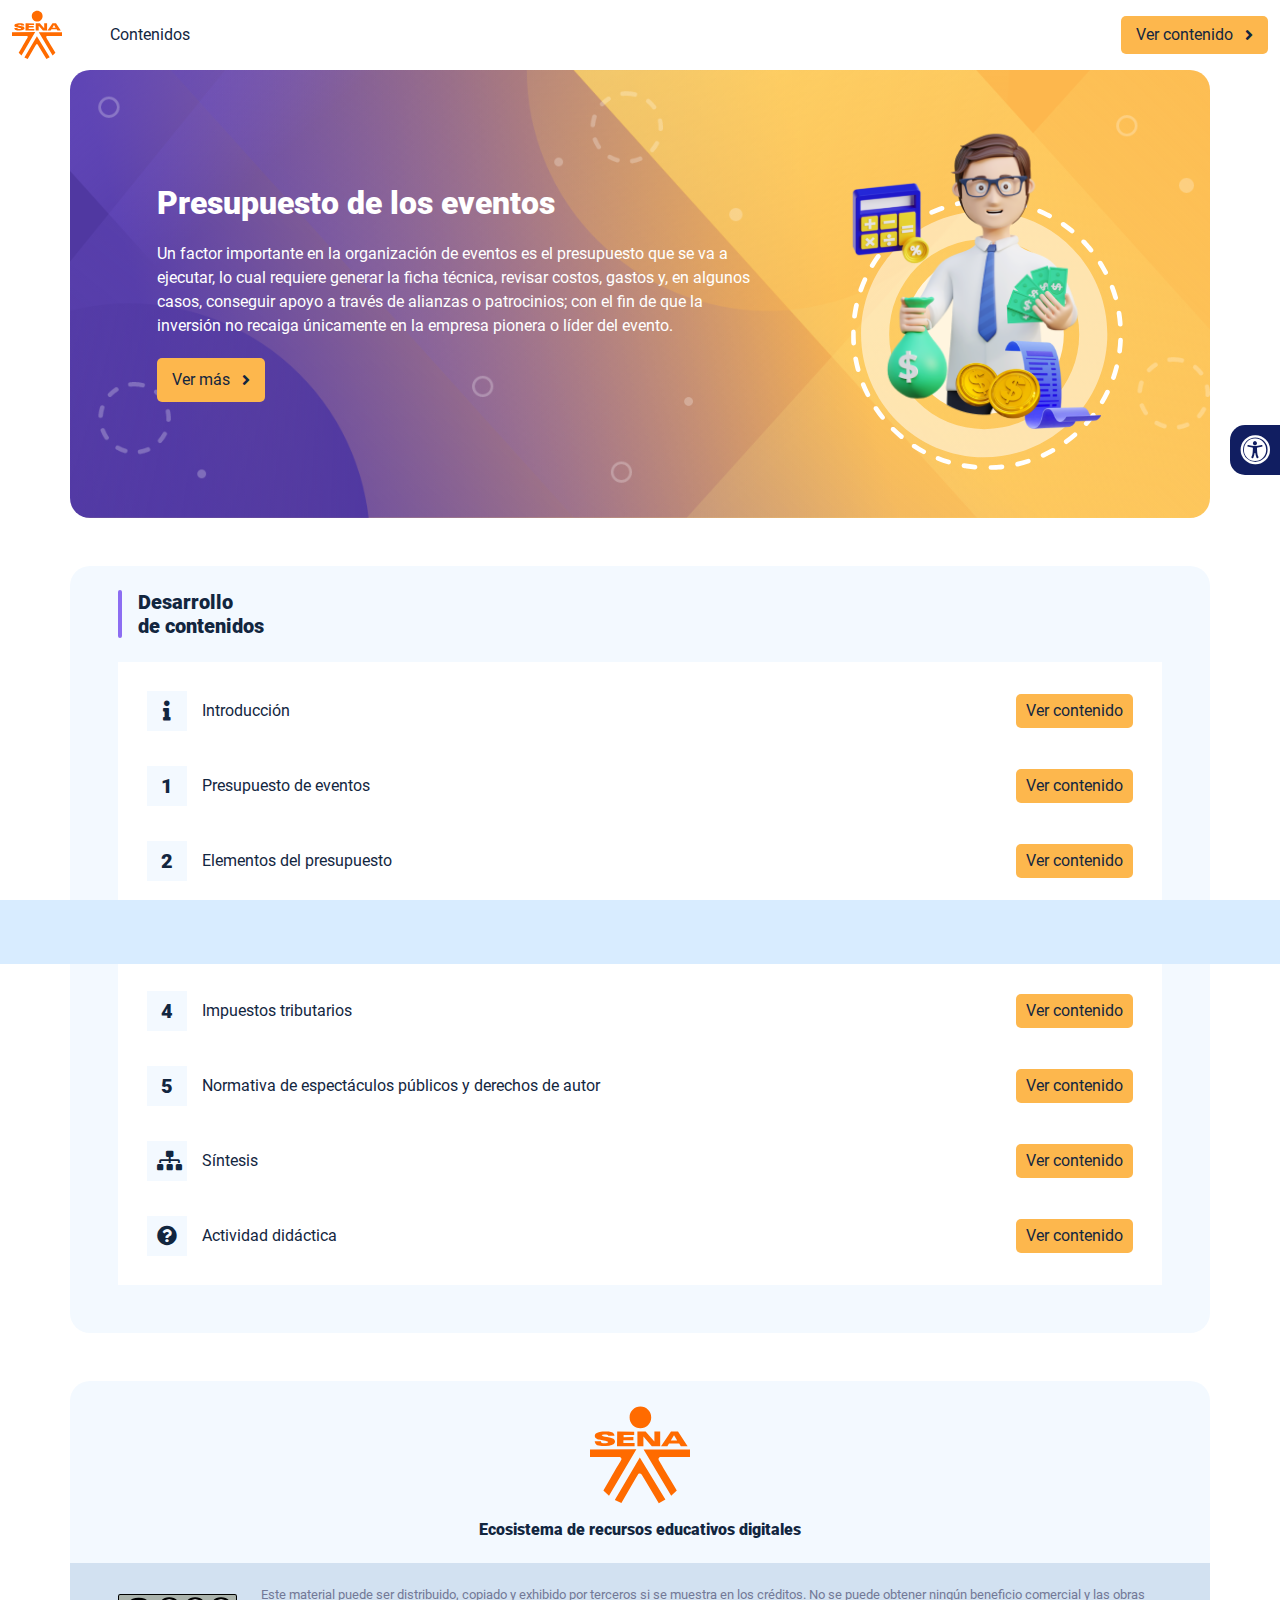
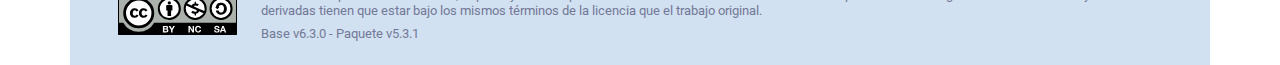
<file: index.html>
<!DOCTYPE html><html lang=""><head><meta charset="utf-8"><meta http-equiv="X-UA-Compatible" content="IE=edge"><meta name="viewport" content="width=device-width,initial-scale=1"><link rel="icon" href="favicon.ico"><title>Presupuesto de los eventos</title><link href="css/chunk-0c047e41.3babef71.css" rel="prefetch"><link href="css/chunk-25b302c8.3babef71.css" rel="prefetch"><link href="css/chunk-26fc7596.3babef71.css" rel="prefetch"><link href="css/chunk-2d2747e2.3babef71.css" rel="prefetch"><link href="css/chunk-32334cb6.3babef71.css" rel="prefetch"><link href="css/chunk-3c57cd7b.3babef71.css" rel="prefetch"><link href="css/chunk-4f2d402a.3babef71.css" rel="prefetch"><link href="css/chunk-4fde0a08.14d1f3e8.css" rel="prefetch"><link href="css/chunk-515a8379.694963e5.css" rel="prefetch"><link href="css/chunk-59974754.5ecd64df.css" rel="prefetch"><link href="css/chunk-6e1e538a.126808df.css" rel="prefetch"><link href="css/chunk-766a929b.81912bde.css" rel="prefetch"><link href="css/chunk-f2df7d2c.3babef71.css" rel="prefetch"><link href="css/comple.33c8a175.css" rel="prefetch"><link href="css/creditos.6b410c65.css" rel="prefetch"><link href="css/glosario.a5f9c882.css" rel="prefetch"><link href="css/referencias.0f1ea7b4.css" rel="prefetch"><link href="js/actividad.3ed35fb4.js" rel="prefetch"><link href="js/chunk-0206bfa0.aceaceeb.js" rel="prefetch"><link href="js/chunk-0c047e41.b1d36135.js" rel="prefetch"><link href="js/chunk-13a6037e.77e10910.js" rel="prefetch"><link href="js/chunk-18f95272.c3fff06b.js" rel="prefetch"><link href="js/chunk-25b302c8.50a4e4be.js" rel="prefetch"><link href="js/chunk-26fc7596.3f2b003f.js" rel="prefetch"><link href="js/chunk-2c06842c.cf0b8708.js" rel="prefetch"><link href="js/chunk-2d0e96ec.2bc718f4.js" rel="prefetch"><link href="js/chunk-2d208d90.41e45e01.js" rel="prefetch"><link href="js/chunk-2d21d0e2.7d34f04e.js" rel="prefetch"><link href="js/chunk-2d22c123.697a0c8d.js" rel="prefetch"><link href="js/chunk-2d2747e2.c34510a6.js" rel="prefetch"><link href="js/chunk-2e80bb9a.0cd264fe.js" rel="prefetch"><link href="js/chunk-319206de.df48974a.js" rel="prefetch"><link href="js/chunk-32334cb6.fc337bc5.js" rel="prefetch"><link href="js/chunk-3c57cd7b.2b231186.js" rel="prefetch"><link href="js/chunk-3d6834f6.d94fb6bf.js" rel="prefetch"><link href="js/chunk-4cdd78c0.15a5e443.js" rel="prefetch"><link href="js/chunk-4f2d402a.8c79c008.js" rel="prefetch"><link href="js/chunk-4fde0a08.438ec1de.js" rel="prefetch"><link href="js/chunk-515a8379.1bbac084.js" rel="prefetch"><link href="js/chunk-53ccb27e.8500f303.js" rel="prefetch"><link href="js/chunk-55d286b8.998455ee.js" rel="prefetch"><link href="js/chunk-59974754.9815f936.js" rel="prefetch"><link href="js/chunk-6e1e538a.e450b8d5.js" rel="prefetch"><link href="js/chunk-766a929b.f8359263.js" rel="prefetch"><link href="js/chunk-c796899c.1a79056f.js" rel="prefetch"><link href="js/chunk-e8a7823a.8f0d5576.js" rel="prefetch"><link href="js/chunk-f2df7d2c.1fc5754b.js" rel="prefetch"><link href="js/chunk-fde47172.2cf37c35.js" rel="prefetch"><link href="js/comple.990e892b.js" rel="prefetch"><link href="js/creditos.0ce4db30.js" rel="prefetch"><link href="js/glosario.17cbf0f0.js" rel="prefetch"><link href="js/intro.a98f8930.js" rel="prefetch"><link href="js/referencias.f44ee3ad.js" rel="prefetch"><link href="js/sintesis.d23df123.js" rel="prefetch"><link href="js/tema1.d26782b0.js" rel="prefetch"><link href="js/tema2.b76bce2e.js" rel="prefetch"><link href="js/tema3.59808f21.js" rel="prefetch"><link href="js/tema4.90a3beeb.js" rel="prefetch"><link href="js/tema5.54db1f2d.js" rel="prefetch"><link href="css/app.5353ec87.css" rel="preload" as="style"><link href="css/chunk-vendors.94825354.css" rel="preload" as="style"><link href="js/app.bccf32b6.js" rel="preload" as="script"><link href="js/chunk-vendors.92f34d9c.js" rel="preload" as="script"><link href="css/chunk-vendors.94825354.css" rel="stylesheet"><link href="css/app.5353ec87.css" rel="stylesheet"></head><body><noscript><strong>We're sorry but Presupuesto de los eventos doesn't work properly without JavaScript enabled. Please enable it to continue.</strong></noscript><div id="app"></div><script src="js/chunk-vendors.92f34d9c.js"></script><script src="js/app.bccf32b6.js"></script></body></html>
</file>
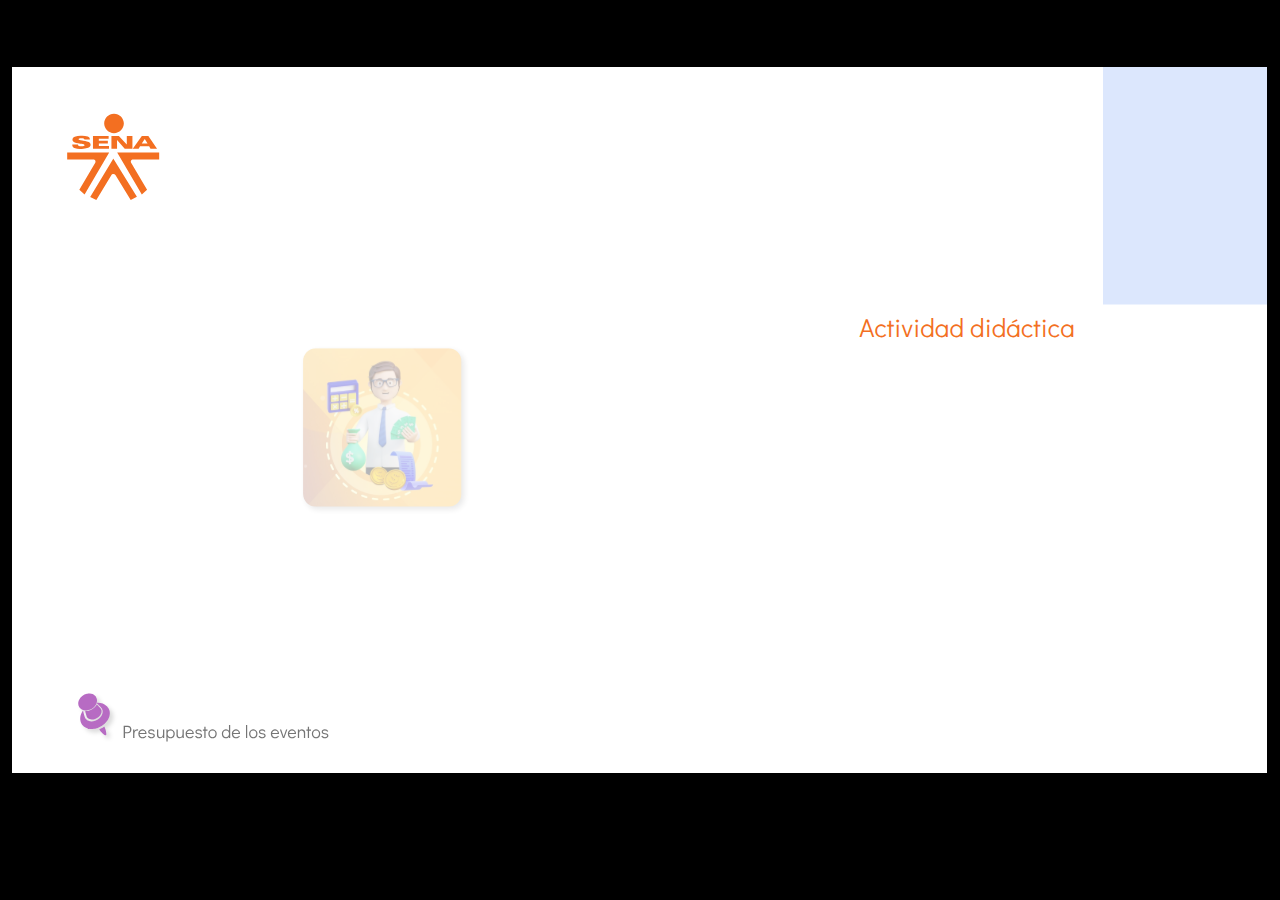
<file: actividades/actividad1/index.html>
﻿<!doctype html>
<html lang="es">
<head>
  <meta charset="utf-8">
  <!-- Creado con Storyline 360 - http://www.articulate.com  -->
  <!-- version: 3.70.29211.0 -->
  <title>Actividad did&#225;ctica</title>
  <meta http-equiv="x-ua-compatible" content="IE=edge"/>
  <meta name="viewport" content="width=device-width,initial-scale=1,user-scalable=no,shrink-to-fit=no,minimal-ui"/>
  <meta name="apple-mobile-web-app-capable" content="yes"/>
  <style>
    html, body { height: 100%; padding: 0; margin: 0 }
    #app { height: 100%; width: 100%; }
  </style>

  <script>
    window.DS = {};
    window.globals = {
      DATA_PATH_BASE: '',
      HAS_FRAME: true,
      HAS_SLIDE: true,

      lmsPresent: false,
      tinCanPresent: false,
      cmi5Present: false,
      aoSupport: false,
      scale: 'show all',
      captureRc: false,
      browserSize: 'optimal',
      bgColor: '#000000',
      features: 'AccessibleVideo,ConnectionMessages,FullScreenToggle,InsertSvgPicture,LayerPresentAsDialog,MultipleQuizTracking,UpdatedScrollingPanels,UpdatedThemeEditor',
      themeName: 'classic',
      preloaderColor: '#FFFFFF',
      suppressAnalytics: false,
      productChannel: 'stable',
      publishSource: 'storyline',
      aid: 'aid|9cb3149d-e02e-439b-b6eb-2a6c21cb59d5',
      cid: '04bfd34e-cd07-4569-9f02-371561cab23e',
      playerVersion: '3.70.29211.0',
      publishTimestamp: '2022-12-10T13:57:44.2158704Z',
      maxIosVideoElements: 10,
      connectionSettings: { },

      
      parseParams: function(qs) {
        if (window.globals.parsedParams != null) {
          return window.globals.parsedParams;
        }
        qs = (qs || window.location.search.substr(1)).split('+').join(' ');
        var params = {},
            tokens,
            re = /[?&]?([^=]+)=([^&]*)/g;

        while (tokens = re.exec(qs)) {
          params[decodeURIComponent(tokens[1]).trim()] =
            decodeURIComponent(tokens[2]).trim();
        }
        window.globals.parsedParams = params;
        return params;
      }

    };
  </script>
  <script>
    var isIe11 = ('ActiveXObject' in window || window.MSBlobBuilder != null)
      && window.msCrypto != null && !window.ActiveXObject;
    if (isIe11) {
      window.globals.unsupportedBrowser = true;
      document.write(atob('[base64]'));
    }
  </script>
  
  <script>window.THREE = { };</script>
  
</head>
<body style="background: #000000" class="cs-HTML theme-classic">
  <!-- 360 -->
  <script>!function(e){var i=/iPhone/i,o=/iPod/i,n=/iPad/i,t=/(?=.*\bAndroid\b)(?=.*\bMobile\b)/i,d=/Android/i,s=/(?=.*\bAndroid\b)(?=.*\bSD4930UR\b)/i,b=/(?=.*\bAndroid\b)(?=.*\b(?:KFOT|KFTT|KFJWI|KFJWA|KFSOWI|KFTHWI|KFTHWA|KFAPWI|KFAPWA|KFARWI|KFASWI|KFSAWI|KFSAWA)\b)/i,r=/IEMobile/i,h=/(?=.*\bWindows\b)(?=.*\bARM\b)/i,a=/BlackBerry/i,l=/BB10/i,p=/Opera Mini/i,f=/(CriOS|Chrome)(?=.*\bMobile\b)/i,u=/(?=.*\bFirefox\b)(?=.*\bMobile\b)/i,c=new RegExp("(?:Nexus 7|BNTV250|Kindle Fire|Silk|GT-P1000)","i"),w=function(e,i){return e.test(i)},A=function(e){var A=e||navigator.userAgent,v=A.split("[FBAN");if(void 0!==v[1]&&(A=v[0]),this.apple={phone:w(i,A),ipod:w(o,A),tablet:!w(i,A)&&w(n,A),device:w(i,A)||w(o,A)||w(n,A)},this.amazon={phone:w(s,A),tablet:!w(s,A)&&w(b,A),device:w(s,A)||w(b,A)},this.android={phone:w(s,A)||w(t,A),tablet:!w(s,A)&&!w(t,A)&&(w(b,A)||w(d,A)),device:w(s,A)||w(b,A)||w(t,A)||w(d,A)},this.windows={phone:w(r,A),tablet:w(h,A),device:w(r,A)||w(h,A)},this.other={blackberry:w(a,A),blackberry10:w(l,A),opera:w(p,A),firefox:w(u,A),chrome:w(f,A),device:w(a,A)||w(l,A)||w(p,A)||w(u,A)||w(f,A)},this.seven_inch=w(c,A),this.any=this.apple.device||this.android.device||this.windows.device||this.other.device||this.seven_inch,this.phone=this.apple.phone||this.android.phone||this.windows.phone,this.tablet=this.apple.tablet||this.android.tablet||this.windows.tablet,"undefined"==typeof window)return this},v=function(){var e=new A;return e.Class=A,e};"undefined"!=typeof module&&module.exports&&"undefined"==typeof window?module.exports=A:"undefined"!=typeof module&&module.exports&&"undefined"!=typeof window?module.exports=v():"function"==typeof define&&define.amd?define("isMobile",[],e.isMobile=v()):e.isMobile=v()}(this);
    window.isMobile.apple.tablet = window.isMobile.apple.tablet ||
      (navigator.platform === 'MacIntel' && navigator.maxTouchPoints > 1);
    window.isMobile.apple.device = window.isMobile.apple.device || window.isMobile.apple.tablet;
    window.isMobile.tablet = window.isMobile.tablet || window.isMobile.apple.tablet;
    window.isMobile.any = window.isMobile.any || window.isMobile.apple.tablet;
  </script>

  <div id="focus-sink" tabindex="-1"></div>

  <div id="preso"></div>
  <script>
    (function() {

      var classTypes = [ 'desktop', 'mobile', 'phone', 'tablet' ];

      var addDeviceClasses = function(prefix, testObj) {
        var curr, i;
        for (i = 0; i < classTypes.length; i++) {
          curr = classTypes[i];
          if (testObj[curr]) {
            document.body.classList.add(prefix + curr);
          }
        }
      };

      var params = window.globals.parseParams(),
          isDevicePreview = params.devicepreview === '1',
          isPhoneOverride = params.deviceType === 'phone' || (isDevicePreview && params.phone == '1'),
          isTabletOverride = (params.deviceType === 'tablet' || isDevicePreview) && !isPhoneOverride,
          isMobileOverride = isPhoneOverride || isTabletOverride;

      var deviceView = {
        desktop: !window.isMobile.any && !isMobileOverride,
        mobile: window.isMobile.any || isMobileOverride,
        phone: isPhoneOverride || (window.isMobile.phone && !isTabletOverride),
        tablet: isTabletOverride || window.isMobile.tablet
      };

      window.globals.deviceView = deviceView;
      window.isMobile.desktop = !window.isMobile.any;
      window.isMobile.mobile = window.isMobile.any;

      addDeviceClasses('view-', deviceView);

    })();
  </script>
  
  <script src='story_content/user.js' type=text/javascript></script>
  <div class="slide-loader"></div>

  <script>
    if (window.globals.deviceView.isMobile) { var doc = document, loader = doc.body.querySelector('.slide-loader'); [ 1, 2, 3 ].forEach(function(n) { var d = doc.createElement('div'); d.style.backgroundColor = window.globals.preloaderColor; d.classList.add('mobile-loader-dot'); d.classList.add('dot' + n); loader.appendChild(d); }); }
  </script>

  <div class="mobile-load-title-overlay" style="display: none">
    <div class="mobile-load-title">Actividad did&#225;ctica</div>
  </div>

  <div class="mobile-chrome-warning"></div>

  
<style>
  .warn-connection-dialog {
    display: none;
    background: transparent;
    pointer-events: none;
    position: fixed;
    left: 0;
    top: 0;
    width: 100%;
    height: 100%;
    z-index: 999;
  }

  .warn-connection-content {
    border-radius: 4px;
    background: white;
    border: 1px solid #E7E7E7;
    color: #333333;
    box-shadow: 0 2px 4px rgba(0, 0, 0, 0.25);
    transition: all 150ms ease-out;
    position: absolute;
    white-space: nowrap;
  }

  .view-phone.is-landscape .warn-connection-content {
    left: 23px;
    bottom: 23px;
  }

  .view-tablet.is-landscape .warn-connection-content {
    left: 50%;
    top: 20px;
    transform: translateX(-50%);
  }

  .is-portrait .warn-connection-content {
    transform: translate(-50%, calc(-100% - 15px));
  }

  .warn-connection-content p {
    display: inline-block;
    margin: 0 8px 0 0;
    line-height: 33px;
    font-size: 11px;
  }

  .warn-connection-content svg {
    position: relative;
    vertical-align: middle;
    margin: 0 2px 2px 8px;
  }

  .view-desktop .warn-connection-content {
    left: 1.5em;
    bottom: 1.5em;
  }

  .view-desktop .warn-connection-content p {
    font-size: 1.1em;
  }

  .is-offline .warn-connection-dialog {
    display: block;
  }

  .is-offline .cs-panel * {
    pointer-events: none !important;
  }

  .is-offline .cs-panel {
    pointer-events: all !important;
  }

  .is-offline #nav-controls * {
    pointer-events: none !important;
  }

  .is-offline #nav-controls {
    pointer-events: all !important;
  }
</style>

<div class="warn-connection-dialog">
  <div class="warn-connection-content">
    <svg width="17" height="15" viewBox="0 0 17 15" xmlns="http://www.w3.org/2000/svg">
      <path fill="#8F0000" stroke="white" d="M16.07,12.98 L15.88,12.23 L9.51,1.21 C8.97,0.26,7.6,0.26,7.06,1.21 L0.69,12.23 C0.15,13.16,0.81,14.36,1.91,14.36 H14.65 C15.47,14.36,16.05,13.7,16.07,12.98 Z"/>
      <path fill="white" stroke="white" d="M8.58,5.5 C8.35,5.28,8.5,5.35,8.21,5.32 C8.09,5.35,7.97,5.49,7.96,5.67 C7.97,5.79,7.98,5.92,7.98,6.04 L7.98,6.04 C7.99,6.17,8,6.31,8.01,6.43 L8.01,6.44 C8.03,6.92,8.06,7.41,8.09,7.9 L8.09,7.9 C8.12,8.39,8.14,8.88,8.17,9.37 C8.17,9.39,8.18,9.42,8.2,9.44 C8.23,9.46,8.25,9.47,8.28,9.47 C8.31,9.47,8.34,9.46,8.35,9.44 C8.37,9.43,8.38,9.4,8.39,9.35 L8.39,9.34 C8.39,9.24,8.4,9.15,8.4,9.05 L8.4,9.05 C8.41,8.96,8.41,8.86,8.42,8.75 C8.43,8.44,8.45,8.12,8.47,7.81 L8.47,7.81 C8.49,7.49,8.51,7.18,8.53,6.87 C8.55,6.46,8.56,6.05,8.59,5.64 L8.6,5.62 C8.6,5.57,8.59,5.53,8.58,5.5 L8.21,5.32 Z"/>
      <circle fill="white" stroke="white" cx="8.3" cy="11.35" r="0.3"/>
    </svg>
    <p>You are offline. Trying to reconnect...</p>
  </div>
</div>

<script>
  (function() {
    window.DS.connection = {
      warningShown: false,
      assets: {},
      loadingAssetGroup: false,
      retryDelay: 500
    };

    // @TODO this is POC code and can be cleaned up a bit more if we move forward
    // with the feature



    // The `window.globals.features` variable must be set in `webpack.dev.config` when testing locally - it is not enough
    // to have it in the data - but it must be set there as well.
    var useConnectionMessages = window.AbortController != null &&
      window.location.protocol != 'file:' &&
      window.globals.features.indexOf('ConnectionMessages') != -1;

    window.DS.connection.useConnectionMessages = useConnectionMessages

    var assetCount = 0;
    var checkLoadedId;
    var connectionSettings = window.globals.connectionSettings;

    if (useConnectionMessages && connectionSettings != null) {
      var contentEl = document.querySelector('.warn-connection-content');
      var messageEl = contentEl.querySelector('p')

      if (connectionSettings.useDarkTheme) {
        contentEl.style.borderColor = '#BABBBA';
        contentEl.style.backgroundColor = '#282828';
        contentEl.style.color = '#FFFFFF';
      }

      if (connectionSettings.message != null) {
        messageEl.textContent = window.decodeURIComponent(connectionSettings.message);
      }
    }

    function checkAssetsReady() {
      for (var i in DS.connection.assets) {
        if (!DS.connection.assets[i].success) {
          return false;
        }
      }
      return true;
    }

    function stopAssetGroup() {
      if (!useConnectionMessages) { return; }

      assetCount = 0;

      DS.connection.oldAssetGroup = DS.connection.assets;
      DS.connection.assets = {};
      DS.connection.loadingAssetGroup = false;
      clearInterval(checkLoadedId);
    }

    function startAssetGroup() {
      if (!useConnectionMessages) { return; }
      var ticks = 0;
      clearInterval(checkLoadedId);
      checkLoadedId = setInterval(function() {
        var loaded = 0;
        if (assetCount === 0 && loaded === 0) {
          clearInterval(checkLoadedId);
          return;
        }

        for (var i in DS.connection.assets) {
          if (DS.connection.assets[i].success) {
            loaded++;
          }
        }

        if (assetCount === loaded && checkAssetsReady()) {
          for (var i in DS.connection.assets) {
            if (DS.connection.assets[i].action) {
              DS.connection.assets[i].action();
            }
          }
          hideWarning();
          stopAssetGroup();
        }
      }, 100)
    }

    function requiredAsset(url, action, retry, type) {
      if (!useConnectionMessages) { return; }
      if (DS.connection.assets[url]) { return; }

      DS.connection.assets[url] = {
        success: false, action: action, retry: retry, type: type
      };
      assetCount = Object.keys(DS.connection.assets).length;
      if (!DS.connection.loadingAssetGroup) {
        startAssetGroup();
      }
      DS.connection.loadingAssetGroup = true;
    }

    function assetLoaded(url) {
      if (!useConnectionMessages) { return; }
      if (DS.connection.assets[url]) {
        DS.connection.assets[url].success = true;
      }
    }

    function assetFailed(url) {
      if (!useConnectionMessages) { return; }
      if (!DS.connection.assets[url]) {
        if (/\.js$/.test(url)) {
          setTimeout(function() {
            if (DS.connection.lastSlideLoaded != null) {
              DS.connection.lastSlideLoaded();
            }
          }, DS.connection.retryDelay);
        }
        return;
      }
      if (!DS.connection.warningShown) { showWarning(); }
      if (DS.connection.assets[url].retry) {
        setTimeout(function() {
          if (!DS.connection.assets[url].success) {
            DS.connection.assets[url].retry()
          }
        }, DS.connection.retryDelay);
      }
    }

    function hideWarning() {
      document.body.classList.remove('is-offline');
      DS.connection.warningShown = false;
    }
    DS.connection.hideWarning = hideWarning

    function showWarning(btn) {
      document.body.classList.add('is-offline')
      DS.connection.warningShown = true;
      updateWarningPosition();
    }

    function updateWarningPosition() {
      if (!DS.connection.warningShown) {
        return;
      }

      var isPortrait = document.body.classList.contains('is-portrait');
      var warningEl = document.querySelector('.warn-connection-content');

      if (isPortrait) {
        var slide = document.querySelector('.primary-slide');
        var slideRect = slide.getBoundingClientRect();

        warningEl.style.top = `${slideRect.top}px`
        warningEl.style.left = `${slideRect.left + slideRect.width / 2}px`
      } else {
        warningEl.style.top = null;
        warningEl.style.left = null;
      }

      window.requestAnimationFrame(updateWarningPosition);
    }

    // these will all be noops if the feature flag isn't set in
    // the data and `window.globals.features`
    DS.connection.requiredAsset = requiredAsset;
    DS.connection.assetLoaded = assetLoaded;
    DS.connection.assetFailed = assetFailed;
    DS.connection.stopAssetGroup = stopAssetGroup;
    DS.connection.startAssetGroup = startAssetGroup;
  })();
</script>


  <script>
    
    if (window.autoSpider && window.vInterfaceObject) {
      document.querySelector('.mobile-load-title-overlay').style.display = 'none';
    }
  </script>

  

  <link rel="stylesheet" href="html5/data/css/output.min.css" data-noprefix/>
</body>
<script src="html5/lib/scripts/bootstrapper.min.js"></script>
</html>
</file>
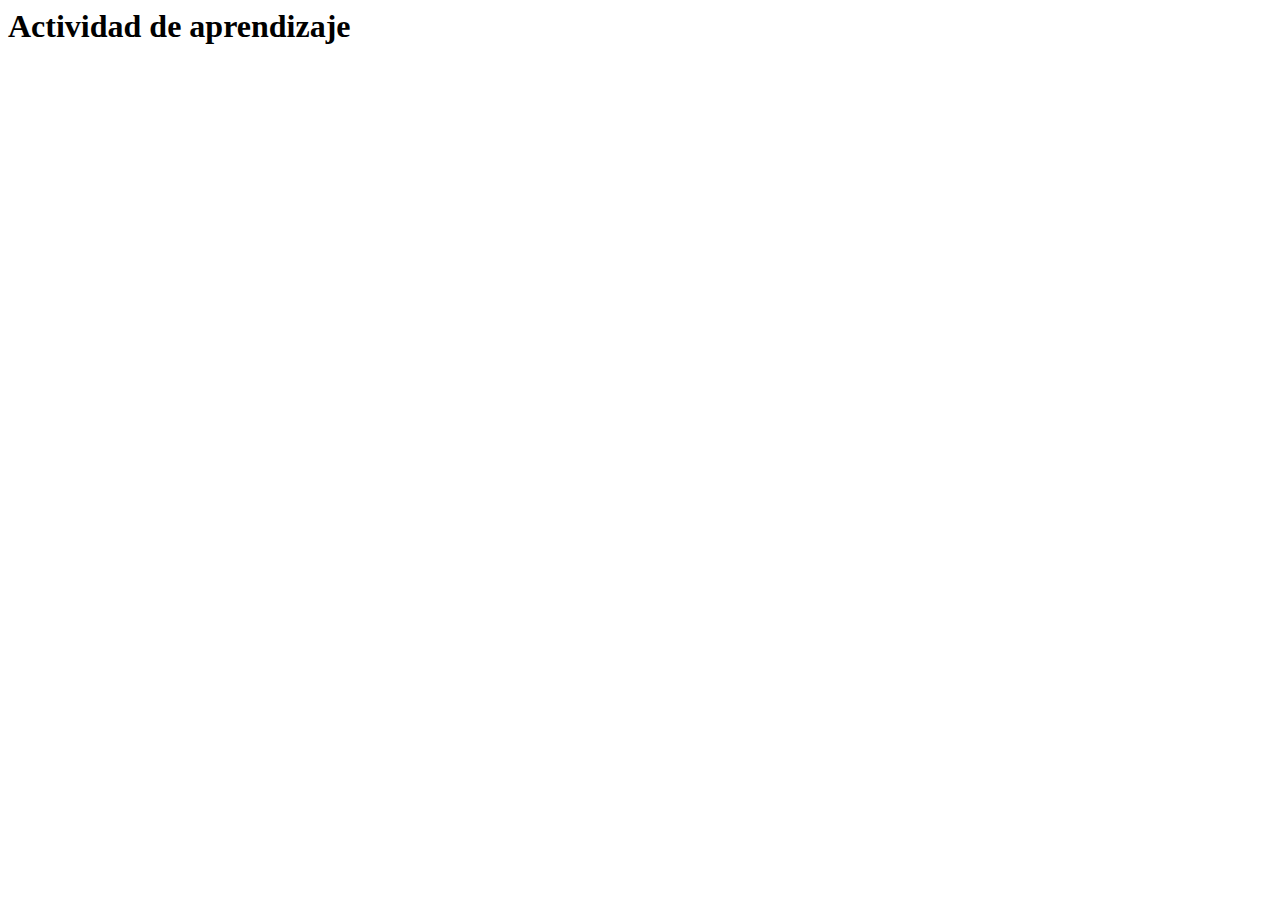
<file: actividades/actividad.html>
<html lang="en">
<head>
  <meta charset="UTF-8">
  <meta http-equiv="X-UA-Compatible" content="IE=edge">
  <meta name="viewport" content="width=device-width, initial-scale=1.0">
  <title>Actividad de aprendizaje</title>
</head>
<body>
  <h1>Actividad de aprendizaje</h1>
</body>
</html>
</file>
<file: css/chunk-0c047e41.3babef71.css>
.actividad[data-v-22adfd6b]{background-color:#f2f2f2}.horizontal-scroll__wrapper[data-v-22adfd6b]{overflow:hidden}.horizontal-scroll[data-v-22adfd6b]{display:flex;transition:transform .5s ease-in-out;align-items:center;flex-wrap:nowrap}.horizontal-scroll[data-v-22adfd6b]:not(.row){width:100%}.horizontal-scroll--item-fw[data-v-22adfd6b]>div{flex-grow:0;flex-shrink:0;width:100%;margin:0!important}
</file>
<file: css/chunk-25b302c8.3babef71.css>
.actividad[data-v-22adfd6b]{background-color:#f2f2f2}.horizontal-scroll__wrapper[data-v-22adfd6b]{overflow:hidden}.horizontal-scroll[data-v-22adfd6b]{display:flex;transition:transform .5s ease-in-out;align-items:center;flex-wrap:nowrap}.horizontal-scroll[data-v-22adfd6b]:not(.row){width:100%}.horizontal-scroll--item-fw[data-v-22adfd6b]>div{flex-grow:0;flex-shrink:0;width:100%;margin:0!important}
</file>
<file: css/chunk-26fc7596.3babef71.css>
.actividad[data-v-22adfd6b]{background-color:#f2f2f2}.horizontal-scroll__wrapper[data-v-22adfd6b]{overflow:hidden}.horizontal-scroll[data-v-22adfd6b]{display:flex;transition:transform .5s ease-in-out;align-items:center;flex-wrap:nowrap}.horizontal-scroll[data-v-22adfd6b]:not(.row){width:100%}.horizontal-scroll--item-fw[data-v-22adfd6b]>div{flex-grow:0;flex-shrink:0;width:100%;margin:0!important}
</file>
<file: css/chunk-2d2747e2.3babef71.css>
.actividad[data-v-22adfd6b]{background-color:#f2f2f2}.horizontal-scroll__wrapper[data-v-22adfd6b]{overflow:hidden}.horizontal-scroll[data-v-22adfd6b]{display:flex;transition:transform .5s ease-in-out;align-items:center;flex-wrap:nowrap}.horizontal-scroll[data-v-22adfd6b]:not(.row){width:100%}.horizontal-scroll--item-fw[data-v-22adfd6b]>div{flex-grow:0;flex-shrink:0;width:100%;margin:0!important}
</file>
<file: css/chunk-32334cb6.3babef71.css>
.actividad[data-v-22adfd6b]{background-color:#f2f2f2}.horizontal-scroll__wrapper[data-v-22adfd6b]{overflow:hidden}.horizontal-scroll[data-v-22adfd6b]{display:flex;transition:transform .5s ease-in-out;align-items:center;flex-wrap:nowrap}.horizontal-scroll[data-v-22adfd6b]:not(.row){width:100%}.horizontal-scroll--item-fw[data-v-22adfd6b]>div{flex-grow:0;flex-shrink:0;width:100%;margin:0!important}
</file>
<file: css/chunk-3c57cd7b.3babef71.css>
.actividad[data-v-22adfd6b]{background-color:#f2f2f2}.horizontal-scroll__wrapper[data-v-22adfd6b]{overflow:hidden}.horizontal-scroll[data-v-22adfd6b]{display:flex;transition:transform .5s ease-in-out;align-items:center;flex-wrap:nowrap}.horizontal-scroll[data-v-22adfd6b]:not(.row){width:100%}.horizontal-scroll--item-fw[data-v-22adfd6b]>div{flex-grow:0;flex-shrink:0;width:100%;margin:0!important}
</file>
<file: css/chunk-4f2d402a.3babef71.css>
.actividad[data-v-22adfd6b]{background-color:#f2f2f2}.horizontal-scroll__wrapper[data-v-22adfd6b]{overflow:hidden}.horizontal-scroll[data-v-22adfd6b]{display:flex;transition:transform .5s ease-in-out;align-items:center;flex-wrap:nowrap}.horizontal-scroll[data-v-22adfd6b]:not(.row){width:100%}.horizontal-scroll--item-fw[data-v-22adfd6b]>div{flex-grow:0;flex-shrink:0;width:100%;margin:0!important}
</file>
<file: css/chunk-4fde0a08.14d1f3e8.css>
.actividad[data-v-a108b06a]{background-color:#f2f2f2}.header[data-v-a108b06a]{position:sticky;top:0;padding-top:10px;padding-bottom:10px;background-color:#fff;z-index:10010;line-height:1.1em}.header__logo[data-v-a108b06a]{width:50px}@media (max-width:576px){.header__componente-formativo[data-v-a108b06a]{font-size:.8em}}.header__menu[data-v-a108b06a]{cursor:pointer}.header__menu span[data-v-a108b06a]{font-size:.7em;display:block;line-height:1em;text-align:center;color:#111e61}.header__menu__btn[data-v-a108b06a]{width:30px;height:30px;position:relative;margin-bottom:4px}.header__menu__btn .line-1[data-v-a108b06a],.header__menu__btn .line-2[data-v-a108b06a],.header__menu__btn .line-3[data-v-a108b06a]{height:4px;width:30px;background-color:#111e61;transform-origin:center center;position:absolute;left:0;border-radius:2px}.header__menu__btn .line-1[data-v-a108b06a]{top:4px;-webkit-animation:line-1-inactive-data-v-a108b06a .5s ease-in-out forwards;animation:line-1-inactive-data-v-a108b06a .5s ease-in-out forwards}.header__menu__btn .line-2[data-v-a108b06a]{top:13px;-webkit-animation:line-2-inactive-data-v-a108b06a .5s ease-in-out forwards;animation:line-2-inactive-data-v-a108b06a .5s ease-in-out forwards}.header__menu__btn .line-3[data-v-a108b06a]{top:22px;-webkit-animation:line-3-inactive-data-v-a108b06a .5s ease-in-out forwards;animation:line-3-inactive-data-v-a108b06a .5s ease-in-out forwards}.header__menu__btn[data-v-a108b06a]:hover{cursor:pointer}.header__menu__btn--open .line-1[data-v-a108b06a]{-webkit-animation:line-1-active-data-v-a108b06a .5s ease-in-out forwards;animation:line-1-active-data-v-a108b06a .5s ease-in-out forwards}.header__menu__btn--open .line-2[data-v-a108b06a]{-webkit-animation:line-2-active-data-v-a108b06a .5s ease-in-out forwards;animation:line-2-active-data-v-a108b06a .5s ease-in-out forwards}.header__menu__btn--open .line-3[data-v-a108b06a]{-webkit-animation:line-3-active-data-v-a108b06a .5s ease-in-out forwards;animation:line-3-active-data-v-a108b06a .5s ease-in-out forwards}@-webkit-keyframes line-1-active-data-v-a108b06a{0%{transform:translate(0) rotate(0)}50%{transform:translateY(9px) rotate(0)}to{transform:translateY(9px) rotate(45deg)}}@keyframes line-1-active-data-v-a108b06a{0%{transform:translate(0) rotate(0)}50%{transform:translateY(9px) rotate(0)}to{transform:translateY(9px) rotate(45deg)}}@-webkit-keyframes line-2-active-data-v-a108b06a{0%{transform:scale(1)}to{transform:scale(0)}}@keyframes line-2-active-data-v-a108b06a{0%{transform:scale(1)}to{transform:scale(0)}}@-webkit-keyframes line-3-active-data-v-a108b06a{0%{transform:translate(0) rotate(0)}50%{transform:translateY(-9px) rotate(0)}to{transform:translateY(-9px) rotate(-45deg)}}@keyframes line-3-active-data-v-a108b06a{0%{transform:translate(0) rotate(0)}50%{transform:translateY(-9px) rotate(0)}to{transform:translateY(-9px) rotate(-45deg)}}@-webkit-keyframes line-1-inactive-data-v-a108b06a{0%{transform:translateY(9px) rotate(45deg)}50%{transform:translateY(9px) rotate(0)}to{transform:translate(0) rotate(0)}}@keyframes line-1-inactive-data-v-a108b06a{0%{transform:translateY(9px) rotate(45deg)}50%{transform:translateY(9px) rotate(0)}to{transform:translate(0) rotate(0)}}@-webkit-keyframes line-2-inactive-data-v-a108b06a{0%{transform:scale(0)}to{transform:scale(1)}}@keyframes line-2-inactive-data-v-a108b06a{0%{transform:scale(0)}to{transform:scale(1)}}@-webkit-keyframes line-3-inactive-data-v-a108b06a{0%{transform:translateY(-9px) rotate(-45deg)}50%{transform:translateY(-9px) rotate(0)}to{transform:translate(0) rotate(0)}}@keyframes line-3-inactive-data-v-a108b06a{0%{transform:translateY(-9px) rotate(-45deg)}50%{transform:translateY(-9px) rotate(0)}to{transform:translate(0) rotate(0)}}
</file>
<file: css/chunk-515a8379.694963e5.css>
.actividad{background-color:#f2f2f2}.banner-interno{position:relative}.banner-interno__fondo{position:absolute;top:0;bottom:-50px;left:0;right:0;background-color:#fedc72;background-size:cover;background-position:50%}.banner-interno__titulo{display:flex;align-items:center}.banner-interno__titulo__icono{display:block;width:32px;height:32px;border-radius:50%;background-color:#fff;position:relative}.banner-interno__titulo__icono i{color:#fedc72;position:absolute;left:50%;top:50%;transform:translate(-50%,-50%)}.banner-interno__titulo h1,.banner-interno__titulo h2,.banner-interno__titulo h3,.banner-interno__titulo h4,.banner-interno__titulo h5,.banner-interno__titulo h6{color:#fff;line-height:1.1em}
</file>
<file: css/chunk-59974754.5ecd64df.css>
.actividad{background-color:#f2f2f2}.aside-menu{position:sticky;top:70px;flex:0 0 0;width:0;min-height:calc(100vh - 70px);max-height:calc(100vh - 70px);background-color:#f3f9ff;transition:flex .5s ease-in-out,width .5s ease-in-out;overflow-x:hidden;z-index:100001}.aside-menu a{color:#111e61}.aside-menu--open{flex:0 0 300px;width:300px}.aside-menu__content{width:300px;display:flex;flex-direction:column;justify-content:space-between;min-height:calc(100vh - 70px);max-height:calc(100vh - 70px);border-right:1px solid #d8ecff}@media (max-height:800px){.aside-menu__content{min-height:800px;max-height:800px;overflow-y:auto}}.aside-menu__header{padding:10px;text-align:center;background-color:#d8ecff}.aside-menu__header h4{margin:0}.aside-menu__menu{overflow-y:auto;flex-grow:1;list-style:none;padding-left:0;margin-bottom:0}.aside-menu__menu__item--active .aside-menu__menu__item__lnk,.aside-menu__menu__item--active .aside-menu__sec-menu__item__lnk{background-color:#d8ecff;font-weight:700}.aside-menu__menu__item--sub-menu:hover,.aside-menu__menu__item:hover,.aside-menu__sec-menu__item:hover{background-color:#d8ecff}.aside-menu__menu__item--sub-menu{padding-left:10px}.aside-menu__menu__item--sub-menu--active .aside-menu__menu__item__lnk,.aside-menu__menu__item--sub-menu--active .aside-menu__sec-menu__item__lnk{background-color:#d8ecff;font-weight:700;position:relative}.aside-menu__menu__item--sub-menu--active .aside-menu__menu__item__lnk:before,.aside-menu__menu__item--sub-menu--active .aside-menu__sec-menu__item__lnk:before{content:"";display:block;position:absolute;left:0;bottom:0;top:0;width:4px;border-radius:2px;background-color:#8c6df2}.aside-menu__menu__item__lnk,.aside-menu__sec-menu__item__lnk{display:flex;align-items:center;padding:10px 15px;line-height:1.1em}.aside-menu__menu__item__lnk i,.aside-menu__menu__item__lnk span,.aside-menu__sec-menu__item__lnk i,.aside-menu__sec-menu__item__lnk span{margin-right:10px}.aside-menu__menu__item__lnk i:last-child,.aside-menu__menu__item__lnk span:last-child,.aside-menu__sec-menu__item__lnk i:last-child,.aside-menu__sec-menu__item__lnk span:last-child{margin-right:0}.aside-menu__sec-menu{background-color:#d8ecff;padding:10px 0;flex-shrink:0;margin-bottom:0}.aside-menu__sec-menu__item{padding:10px 15px}.aside-menu__sec-menu__item__lnk{padding:0;border-radius:1em}.aside-menu__sec-menu__item__lnk i{display:block;width:2em;height:2em;padding:.5em 0;text-align:center;background-color:#fff;border-radius:50%}.aside-menu__sec-menu__item__lnk:hover{background-color:#fff}@media (max-width:992px){.aside-menu{position:fixed;top:70px}}@media (max-width:576px){.aside-menu__sec-menu{padding-bottom:110px}}
</file>
<file: css/chunk-6e1e538a.126808df.css>
.actividad[data-v-4f6b7c58]{background-color:#f2f2f2}.accesibilidad[data-v-4f6b7c58]{position:fixed;right:0;top:50vh;height:50px;background-color:#111e61;border-top-left-radius:15px;border-bottom-left-radius:15px;transform:translateY(-50%) translateX(100%) translateX(-50px);overflow:hidden;transition:transform .3s ease-in-out,height .3s ease-in-out}.accesibilidad[data-v-4f6b7c58]:hover{transform:translateY(-50%) translateX(0);height:12.75rem}.accesibilidad [data-v-4f6b7c58]{color:#fff}.accesibilidad__menu__content .accesibilidad__menu__item[data-v-4f6b7c58]{cursor:pointer}.accesibilidad__menu__content .accesibilidad__menu__item[data-v-4f6b7c58]:hover{background-color:#273685}.accesibilidad__menu__content .accesibilidad__menu__item[data-v-4f6b7c58]:last-child{border:none}.accesibilidad__menu__item[data-v-4f6b7c58]{display:flex;align-items:center;padding:10px;border-bottom:1px solid #273685;line-height:1em;-webkit-user-select:none;-moz-user-select:none;-ms-user-select:none;user-select:none}.accesibilidad__menu i[data-v-4f6b7c58]{font-size:30px;font-style:normal;margin-right:10px;line-height:1em}.accesibilidad__menu img[data-v-4f6b7c58]{width:30px;margin-right:10px}
</file>
<file: css/chunk-766a929b.81912bde.css>
.actividad{background-color:#f2f2f2}.barra-avance{display:flex;align-items:center;justify-content:space-between;position:fixed;bottom:0;left:0;width:100%;padding:10px;background-color:#d8ecff;transition:transform .5s ease-in-out;z-index:100000}.barra-avance__barra{margin:0 20px;flex:1;position:relative;max-width:800px}.barra-avance__barra--amarilla,.barra-avance__barra--blanca{height:4px}.barra-avance__barra--amarilla:after,.barra-avance__barra--amarilla:before,.barra-avance__barra--blanca:after,.barra-avance__barra--blanca:before{content:"";display:block;width:10px;height:10px;border-radius:50%;position:absolute;top:50%}.barra-avance__barra--amarilla:before,.barra-avance__barra--blanca:before{left:0;transform:translate(-50%,-50%)}.barra-avance__barra--amarilla:after,.barra-avance__barra--blanca:after{right:0;transform:translate(50%,-50%)}.barra-avance__barra--blanca,.barra-avance__barra--blanca:after,.barra-avance__barra--blanca:before{background-color:#fff}.barra-avance__barra--amarilla{position:absolute;width:100%;top:0;background-color:#5038a1}.barra-avance__barra--amarilla:after,.barra-avance__barra--amarilla:before{background-color:#5038a1}.barra-avance__boton--regresar{background-color:#b0c0d2}.barra-avance__boton--regresar span{color:#111e61!important}.barra-avance__boton--disable{opacity:0;pointer-events:none}.barra-avance--open{transform:translateY(0)}.barra-avance--close{transform:translateY(100%)}
</file>
<file: css/chunk-f2df7d2c.3babef71.css>
.actividad[data-v-22adfd6b]{background-color:#f2f2f2}.horizontal-scroll__wrapper[data-v-22adfd6b]{overflow:hidden}.horizontal-scroll[data-v-22adfd6b]{display:flex;transition:transform .5s ease-in-out;align-items:center;flex-wrap:nowrap}.horizontal-scroll[data-v-22adfd6b]:not(.row){width:100%}.horizontal-scroll--item-fw[data-v-22adfd6b]>div{flex-grow:0;flex-shrink:0;width:100%;margin:0!important}
</file>
<file: css/comple.33c8a175.css>
.banner-interno{position:relative}.banner-interno__fondo{position:absolute;top:0;bottom:-50px;left:0;right:0;background-color:#fedc72;background-size:cover;background-position:50%}.banner-interno__titulo{display:flex;align-items:center}.banner-interno__titulo__icono{display:block;width:32px;height:32px;border-radius:50%;background-color:#fff;position:relative}.banner-interno__titulo__icono i{color:#fedc72;position:absolute;left:50%;top:50%;transform:translate(-50%,-50%)}.banner-interno__titulo h1,.banner-interno__titulo h2,.banner-interno__titulo h3,.banner-interno__titulo h4,.banner-interno__titulo h5,.banner-interno__titulo h6{color:#fff;line-height:1.1em}.actividad{background-color:#f2f2f2}.complementario__enlaces{display:flex;justify-content:center;flex-wrap:wrap}.complementario__enlaces a{margin:0 5px}.complementario__btn{font-size:1.5em;line-height:1em}table{width:calc(100% - 1px);min-width:800px}table thead{background-color:#d8ecff}table thead th{border-color:#d8ecff}table td,table th{padding:25px 20px;text-align:center}
</file>
<file: css/creditos.6b410c65.css>
.banner-interno{position:relative}.banner-interno__fondo{position:absolute;top:0;bottom:-50px;left:0;right:0;background-color:#fedc72;background-size:cover;background-position:50%}.banner-interno__titulo{display:flex;align-items:center}.banner-interno__titulo__icono{display:block;width:32px;height:32px;border-radius:50%;background-color:#fff;position:relative}.banner-interno__titulo__icono i{color:#fedc72;position:absolute;left:50%;top:50%;transform:translate(-50%,-50%)}.banner-interno__titulo h1,.banner-interno__titulo h2,.banner-interno__titulo h3,.banner-interno__titulo h4,.banner-interno__titulo h5,.banner-interno__titulo h6{color:#fff;line-height:1.1em}.actividad{background-color:#f2f2f2}.creditos-vista .tarjeta.credito{background-color:#d2e1f1}.creditos{color:#727997;overflow-x:auto}.creditos__item{min-width:490px}.creditos p{line-height:1.3em;margin-bottom:0;color:#727997}.creditos__titulo{font-weight:700;background-color:#d2e1f1;padding:5px 10px;border-top-radius:5px;border-top-left-radius:5px;border-top-right-radius:5px}.creditos table td,.creditos table th{border-color:#d2e1f1}
</file>
<file: css/glosario.a5f9c882.css>
.banner-interno{position:relative}.banner-interno__fondo{position:absolute;top:0;bottom:-50px;left:0;right:0;background-color:#fedc72;background-size:cover;background-position:50%}.banner-interno__titulo{display:flex;align-items:center}.banner-interno__titulo__icono{display:block;width:32px;height:32px;border-radius:50%;background-color:#fff;position:relative}.banner-interno__titulo__icono i{color:#fedc72;position:absolute;left:50%;top:50%;transform:translate(-50%,-50%)}.banner-interno__titulo h1,.banner-interno__titulo h2,.banner-interno__titulo h3,.banner-interno__titulo h4,.banner-interno__titulo h5,.banner-interno__titulo h6{color:#fff;line-height:1.1em}.actividad{background-color:#f2f2f2}.glosario__letra-item{display:flex}.glosario__letra-item__texto{padding-top:5px}.glosario__letra-item__letra__icono{width:32px;height:32px;position:relative;line-height:1em;border-radius:50%;background-color:#d2e1f1}.glosario__letra-item__letra__icono span{position:absolute;left:50%;top:50%;transform:translate(-50%,-50%);font-size:1.1em;font-weight:900}
</file>
<file: css/referencias.0f1ea7b4.css>
.banner-interno{position:relative}.banner-interno__fondo{position:absolute;top:0;bottom:-50px;left:0;right:0;background-color:#fedc72;background-size:cover;background-position:50%}.banner-interno__titulo{display:flex;align-items:center}.banner-interno__titulo__icono{display:block;width:32px;height:32px;border-radius:50%;background-color:#fff;position:relative}.banner-interno__titulo__icono i{color:#fedc72;position:absolute;left:50%;top:50%;transform:translate(-50%,-50%)}.banner-interno__titulo h1,.banner-interno__titulo h2,.banner-interno__titulo h3,.banner-interno__titulo h4,.banner-interno__titulo h5,.banner-interno__titulo h6{color:#fff;line-height:1.1em}.actividad{background-color:#f2f2f2}.referencias__item:last-child hr{display:none}.referencias__item a{color:#2196f3;text-decoration:underline;overflow-wrap:break-word}
</file>
<file: css/app.5353ec87.css>
*,:after,:before{box-sizing:inherit}html{height:100%;line-height:1.15;box-sizing:border-box;-webkit-font-smoothing:antialiased;-moz-osx-font-smoothing:grayscale;-webkit-text-size-adjust:100%;-ms-text-size-adjust:100%;text-rendering:optimizeLegibility}a,abbr,acronym,address,applet,article,aside,audio,b,big,blockquote,body,canvas,caption,center,cite,code,dd,del,details,dfn,div,dl,dt,em,embed,fieldset,figcaption,figure,footer,form,h1,h2,h3,h4,h5,h6,header,hgroup,html,i,iframe,img,ins,kbd,label,legend,li,mark,menu,nav,object,ol,output,p,pre,q,ruby,s,samp,section,small,span,strike,strong,sub,summary,sup,table,tbody,td,tfoot,th,thead,time,tr,tt,u,ul,var,video{margin:0;padding:0;border:0;outline:0;background:transparent;vertical-align:baseline}article,aside,details,figcaption,figure,footer,header,main,menu,nav,section,summary{display:block}[hidden],template{display:none}hr{box-sizing:content-box;height:0;border-bottom:1px solid #e8e8e8;border-left:0;border-right:0;border-top:0;margin:1.5em 0;overflow:visible}[hidden]{display:none}a{font-family:Roboto,sans-serif;font-size:1em;font-weight:400;text-decoration:none;color:#12263f;background-color:transparent;transition:all .15s ease-in-out;-webkit-text-decoration-skip:objects}a:active,a:hover{outline-width:0}a:active,a:focus,a:hover{color:#000}[type=button],[type=reset],[type=submit],button{-webkit-appearance:none;-moz-appearance:none;appearance:none;cursor:pointer;display:inline-block;vertical-align:middle;border:0;border-radius:5px;color:#12263f;background-color:#fdb74d;font-family:Roboto,sans-serif;font-weight:400;font-size:1em;-webkit-font-smoothing:antialiased;line-height:1em;white-space:nowrap;text-decoration:none;text-transform:none;padding:.75em 1.5em;margin:0;-webkit-user-select:none;-moz-user-select:none;-ms-user-select:none;user-select:none;overflow:visible;transition:background-color .15s ease-in-out}[type=button]:focus,[type=button]:hover,[type=reset]:focus,[type=reset]:hover,[type=submit]:focus,[type=submit]:hover,button:focus,button:hover{background-color:#fdb74d;color:#12263f}[type=button]:disabled,[type=reset]:disabled,[type=submit]:disabled,button:disabled{cursor:not-allowed;opacity:.5}[type=button]:disabled:hover,[type=reset]:disabled:hover,[type=submit]:disabled:hover,button:disabled:hover{background-color:#fdb74d}input,select,textarea{margin:0;display:block;font-family:Roboto,sans-serif;font-size:16px}input{overflow:visible}[type=color],[type=date],[type=datetime-local],[type=datetime],[type=email],[type=month],[type=number],[type=password],[type=search],[type=tel],[type=text],[type=time],[type=url],[type=week],input:not([type]),select,select[multiple],textarea{background-color:#fff;border:1px solid #e8e8e8;border-radius:5px;box-shadow:inset 0 1px 3px rgba(0,0,0,.06);box-sizing:inherit;margin-bottom:.75em;padding:.5em;transition:border-color .15s ease-in-out;width:100%}[type=color]:hover,[type=date]:hover,[type=datetime-local]:hover,[type=datetime]:hover,[type=email]:hover,[type=month]:hover,[type=number]:hover,[type=password]:hover,[type=search]:hover,[type=tel]:hover,[type=text]:hover,[type=time]:hover,[type=url]:hover,[type=week]:hover,input:not([type]):hover,select:hover,select[multiple]:hover,textarea:hover{border-color:shade(#e8e8e8,20%)}[type=color]:focus,[type=date]:focus,[type=datetime-local]:focus,[type=datetime]:focus,[type=email]:focus,[type=month]:focus,[type=number]:focus,[type=password]:focus,[type=search]:focus,[type=tel]:focus,[type=text]:focus,[type=time]:focus,[type=url]:focus,[type=week]:focus,input:not([type]):focus,select:focus,select[multiple]:focus,textarea:focus{border-color:#8c6df2;box-shadow:inset 0 1px 3px rgba(0,0,0,.06),0 0 5px rgba(254,214,89,.7);outline:none}[type=color]:disabled,[type=date]:disabled,[type=datetime-local]:disabled,[type=datetime]:disabled,[type=email]:disabled,[type=month]:disabled,[type=number]:disabled,[type=password]:disabled,[type=search]:disabled,[type=tel]:disabled,[type=text]:disabled,[type=time]:disabled,[type=url]:disabled,[type=week]:disabled,input:not([type]):disabled,select:disabled,select[multiple]:disabled,textarea:disabled{background-color:shade(#fff,5%);cursor:not-allowed}[type=color]:disabled:hover,[type=date]:disabled:hover,[type=datetime-local]:disabled:hover,[type=datetime]:disabled:hover,[type=email]:disabled:hover,[type=month]:disabled:hover,[type=number]:disabled:hover,[type=password]:disabled:hover,[type=search]:disabled:hover,[type=tel]:disabled:hover,[type=text]:disabled:hover,[type=time]:disabled:hover,[type=url]:disabled:hover,[type=week]:disabled:hover,input:not([type]):disabled:hover,select:disabled:hover,select[multiple]:disabled:hover,textarea:disabled:hover{border:1px solid #e8e8e8}select{text-transform:none;max-width:100%;border-radius:5px}::-webkit-file-upload-button{background-color:#fdb74d;border:none;cursor:pointer;color:#12263f;border-radius:5px;padding:.75em 1.5em}::-webkit-file-upload-button:hover{background-color:#fdb74d}optgroup{font-weight:700}fieldset{border:1px solid #e8e8e8;background-color:transparent;padding:1.5em;-webkit-margin-start:0;-webkit-margin-end:0;-webkit-padding-before:1.5em;-webkit-padding-start:1.5em;-webkit-padding-end:1.5em;-webkit-padding-after:1.5em}legend{box-sizing:border-box;color:inherit;display:table;max-width:100%;padding:0;white-space:normal;font-weight:600;-webkit-padding-start:0;-webkit-padding-end:0}label,legend{margin-bottom:.375em}label{display:block;font-size:1em;font-family:Roboto,sans-serif;font-weight:900}textarea{overflow:auto;resize:vertical}[type=checkbox],[type=radio]{box-sizing:border-box;padding:0;display:inline;margin-right:.375em}[type=number]::-webkit-inner-spin-button,[type=number]::-webkit-outer-spin-button{height:auto}[type=search]{-webkit-appearance:textfield;outline-offset:-2px}[type=search]::-webkit-search-cancel-button,[type=search]::-webkit-search-decoration{-webkit-appearance:none;-moz-appearance:none}::-moz-placeholder{color:#999}:-ms-input-placeholder{color:#999}::placeholder{color:#999}::-webkit-file-upload-button{-webkit-appearance:button;-moz-appearance:button;font:inherit}[type=file]{margin-bottom:.75em;width:100%}[type=button],[type=reset],[type=submit],button{-webkit-appearance:button}[type=button]::-moz-focus-inner,[type=reset]::-moz-focus-inner,[type=submit]::-moz-focus-inner,button::-moz-focus-inner{border-style:none;padding:0}[type=button]:-moz-focusring,[type=reset]:-moz-focusring,[type=submit]:-moz-focusring,button:-moz-focusring{outline:1px dotted ButtonText}progress{vertical-align:baseline}ol,ul{list-style:none;margin-bottom:1em}dt{font-weight:700}figure,img,picture,svg{margin:0;width:100%;max-width:100%}figcaption{display:block;background-color:#e8e8e8;padding:.75em 1.5em;font-size:.8em;font-weight:700}img,svg{display:block;border-style:none}svg:not(:root){overflow:hidden}audio,canvas,progress,video{display:inline-block}audio:not([controls]){display:none;height:0}template{display:none}table{border-collapse:collapse;border-spacing:0;table-layout:fixed;width:100%}td,th,tr{vertical-align:middle}td,th{border:1px solid #e8e8e8;padding:.75em}th{font-size:.875em;line-height:1.2}td{line-height:1.5}body{font-size:16px;font-weight:400;line-height:1.5}body,h1,h2,h3,h4,h5,h6{color:#12263f;font-family:Roboto,sans-serif}h1,h2,h3,h4,h5,h6{font-weight:900;line-height:1.2;margin:0 0 .75em}h1{font-size:2em}h2{font-size:1.5em}h3{font-size:1.25em}h4{font-size:1.125em}h5{font-size:1em}h6{font-size:.875em}p{font-family:Roboto,sans-serif;font-size:1em;font-weight:400;line-height:1.5;color:#12263f;margin-bottom:1em}b,strong{font-weight:700}dfn,em,i{font-style:italic}br{line-height:2em}u{text-decoration:underline}code,kbd,pre,samp{color:#727997;font-family:Lucida Console,Courier New,monospace;font-size:1em}sub,sup{font-size:75%;line-height:0;position:relative;vertical-align:baseline}sub{bottom:-.25em}sup{top:-.5em}small{font-size:80%}mark{background-color:#ffeb3b;color:#000}abbr[title]{border-bottom:none;text-decoration:underline;-webkit-text-decoration:underline dotted;text-decoration:underline dotted}blockquote,q{quotes:none}::selection{background:#2196f3!important;color:#fff!important;text-shadow:none}::-moz-selection{background:#2196f3!important;color:#fff!important;text-shadow:none}img::selection{background:transparent}img::-moz-selection{background:transparent}body{-webkit-tap-highlight-color:#2196F3!important}details,menu{display:block}summary{display:list-item}@media print{*,:after,:before,:first-letter,:first-line{background:transparent!important;color:#000!important;box-shadow:none!important;text-shadow:none!important}a,a:visited{text-decoration:underline}a[href]:after{content:" (" attr(href) ")"}a abbr[title]:after{content:" (" attr(title) ")"}a[href^="#"]:after,a[href^="javascript:"]:after{content:""}blockquote,pre{border:1px solid #999;page-break-inside:avoid}thead{display:table-header-group}img,tr{page-break-inside:avoid}img{max-width:100%!important}h2,h3,p{orphans:3;widows:3}h2,h3{page-break-after:avoid}}[data-aos][data-aos][data-aos-duration="50"],body[data-aos-duration="50"] [data-aos]{transition-duration:50ms}[data-aos][data-aos][data-aos-delay="50"],body[data-aos-delay="50"] [data-aos]{transition-delay:0s}[data-aos][data-aos][data-aos-delay="50"].aos-animate,body[data-aos-delay="50"] [data-aos].aos-animate{transition-delay:50ms}[data-aos][data-aos][data-aos-duration="100"],body[data-aos-duration="100"] [data-aos]{transition-duration:.1s}[data-aos][data-aos][data-aos-delay="100"],body[data-aos-delay="100"] [data-aos]{transition-delay:0s}[data-aos][data-aos][data-aos-delay="100"].aos-animate,body[data-aos-delay="100"] [data-aos].aos-animate{transition-delay:.1s}[data-aos][data-aos][data-aos-duration="150"],body[data-aos-duration="150"] [data-aos]{transition-duration:.15s}[data-aos][data-aos][data-aos-delay="150"],body[data-aos-delay="150"] [data-aos]{transition-delay:0s}[data-aos][data-aos][data-aos-delay="150"].aos-animate,body[data-aos-delay="150"] [data-aos].aos-animate{transition-delay:.15s}[data-aos][data-aos][data-aos-duration="200"],body[data-aos-duration="200"] [data-aos]{transition-duration:.2s}[data-aos][data-aos][data-aos-delay="200"],body[data-aos-delay="200"] [data-aos]{transition-delay:0s}[data-aos][data-aos][data-aos-delay="200"].aos-animate,body[data-aos-delay="200"] [data-aos].aos-animate{transition-delay:.2s}[data-aos][data-aos][data-aos-duration="250"],body[data-aos-duration="250"] [data-aos]{transition-duration:.25s}[data-aos][data-aos][data-aos-delay="250"],body[data-aos-delay="250"] [data-aos]{transition-delay:0s}[data-aos][data-aos][data-aos-delay="250"].aos-animate,body[data-aos-delay="250"] [data-aos].aos-animate{transition-delay:.25s}[data-aos][data-aos][data-aos-duration="300"],body[data-aos-duration="300"] [data-aos]{transition-duration:.3s}[data-aos][data-aos][data-aos-delay="300"],body[data-aos-delay="300"] [data-aos]{transition-delay:0s}[data-aos][data-aos][data-aos-delay="300"].aos-animate,body[data-aos-delay="300"] [data-aos].aos-animate{transition-delay:.3s}[data-aos][data-aos][data-aos-duration="350"],body[data-aos-duration="350"] [data-aos]{transition-duration:.35s}[data-aos][data-aos][data-aos-delay="350"],body[data-aos-delay="350"] [data-aos]{transition-delay:0s}[data-aos][data-aos][data-aos-delay="350"].aos-animate,body[data-aos-delay="350"] [data-aos].aos-animate{transition-delay:.35s}[data-aos][data-aos][data-aos-duration="400"],body[data-aos-duration="400"] [data-aos]{transition-duration:.4s}[data-aos][data-aos][data-aos-delay="400"],body[data-aos-delay="400"] [data-aos]{transition-delay:0s}[data-aos][data-aos][data-aos-delay="400"].aos-animate,body[data-aos-delay="400"] [data-aos].aos-animate{transition-delay:.4s}[data-aos][data-aos][data-aos-duration="450"],body[data-aos-duration="450"] [data-aos]{transition-duration:.45s}[data-aos][data-aos][data-aos-delay="450"],body[data-aos-delay="450"] [data-aos]{transition-delay:0s}[data-aos][data-aos][data-aos-delay="450"].aos-animate,body[data-aos-delay="450"] [data-aos].aos-animate{transition-delay:.45s}[data-aos][data-aos][data-aos-duration="500"],body[data-aos-duration="500"] [data-aos]{transition-duration:.5s}[data-aos][data-aos][data-aos-delay="500"],body[data-aos-delay="500"] [data-aos]{transition-delay:0s}[data-aos][data-aos][data-aos-delay="500"].aos-animate,body[data-aos-delay="500"] [data-aos].aos-animate{transition-delay:.5s}[data-aos][data-aos][data-aos-duration="550"],body[data-aos-duration="550"] [data-aos]{transition-duration:.55s}[data-aos][data-aos][data-aos-delay="550"],body[data-aos-delay="550"] [data-aos]{transition-delay:0s}[data-aos][data-aos][data-aos-delay="550"].aos-animate,body[data-aos-delay="550"] [data-aos].aos-animate{transition-delay:.55s}[data-aos][data-aos][data-aos-duration="600"],body[data-aos-duration="600"] [data-aos]{transition-duration:.6s}[data-aos][data-aos][data-aos-delay="600"],body[data-aos-delay="600"] [data-aos]{transition-delay:0s}[data-aos][data-aos][data-aos-delay="600"].aos-animate,body[data-aos-delay="600"] [data-aos].aos-animate{transition-delay:.6s}[data-aos][data-aos][data-aos-duration="650"],body[data-aos-duration="650"] [data-aos]{transition-duration:.65s}[data-aos][data-aos][data-aos-delay="650"],body[data-aos-delay="650"] [data-aos]{transition-delay:0s}[data-aos][data-aos][data-aos-delay="650"].aos-animate,body[data-aos-delay="650"] [data-aos].aos-animate{transition-delay:.65s}[data-aos][data-aos][data-aos-duration="700"],body[data-aos-duration="700"] [data-aos]{transition-duration:.7s}[data-aos][data-aos][data-aos-delay="700"],body[data-aos-delay="700"] [data-aos]{transition-delay:0s}[data-aos][data-aos][data-aos-delay="700"].aos-animate,body[data-aos-delay="700"] [data-aos].aos-animate{transition-delay:.7s}[data-aos][data-aos][data-aos-duration="750"],body[data-aos-duration="750"] [data-aos]{transition-duration:.75s}[data-aos][data-aos][data-aos-delay="750"],body[data-aos-delay="750"] [data-aos]{transition-delay:0s}[data-aos][data-aos][data-aos-delay="750"].aos-animate,body[data-aos-delay="750"] [data-aos].aos-animate{transition-delay:.75s}[data-aos][data-aos][data-aos-duration="800"],body[data-aos-duration="800"] [data-aos]{transition-duration:.8s}[data-aos][data-aos][data-aos-delay="800"],body[data-aos-delay="800"] [data-aos]{transition-delay:0s}[data-aos][data-aos][data-aos-delay="800"].aos-animate,body[data-aos-delay="800"] [data-aos].aos-animate{transition-delay:.8s}[data-aos][data-aos][data-aos-duration="850"],body[data-aos-duration="850"] [data-aos]{transition-duration:.85s}[data-aos][data-aos][data-aos-delay="850"],body[data-aos-delay="850"] [data-aos]{transition-delay:0s}[data-aos][data-aos][data-aos-delay="850"].aos-animate,body[data-aos-delay="850"] [data-aos].aos-animate{transition-delay:.85s}[data-aos][data-aos][data-aos-duration="900"],body[data-aos-duration="900"] [data-aos]{transition-duration:.9s}[data-aos][data-aos][data-aos-delay="900"],body[data-aos-delay="900"] [data-aos]{transition-delay:0s}[data-aos][data-aos][data-aos-delay="900"].aos-animate,body[data-aos-delay="900"] [data-aos].aos-animate{transition-delay:.9s}[data-aos][data-aos][data-aos-duration="950"],body[data-aos-duration="950"] [data-aos]{transition-duration:.95s}[data-aos][data-aos][data-aos-delay="950"],body[data-aos-delay="950"] [data-aos]{transition-delay:0s}[data-aos][data-aos][data-aos-delay="950"].aos-animate,body[data-aos-delay="950"] [data-aos].aos-animate{transition-delay:.95s}[data-aos][data-aos][data-aos-duration="1000"],body[data-aos-duration="1000"] [data-aos]{transition-duration:1s}[data-aos][data-aos][data-aos-delay="1000"],body[data-aos-delay="1000"] [data-aos]{transition-delay:0s}[data-aos][data-aos][data-aos-delay="1000"].aos-animate,body[data-aos-delay="1000"] [data-aos].aos-animate{transition-delay:1s}[data-aos][data-aos][data-aos-duration="1050"],body[data-aos-duration="1050"] [data-aos]{transition-duration:1.05s}[data-aos][data-aos][data-aos-delay="1050"],body[data-aos-delay="1050"] [data-aos]{transition-delay:0s}[data-aos][data-aos][data-aos-delay="1050"].aos-animate,body[data-aos-delay="1050"] [data-aos].aos-animate{transition-delay:1.05s}[data-aos][data-aos][data-aos-duration="1100"],body[data-aos-duration="1100"] [data-aos]{transition-duration:1.1s}[data-aos][data-aos][data-aos-delay="1100"],body[data-aos-delay="1100"] [data-aos]{transition-delay:0s}[data-aos][data-aos][data-aos-delay="1100"].aos-animate,body[data-aos-delay="1100"] [data-aos].aos-animate{transition-delay:1.1s}[data-aos][data-aos][data-aos-duration="1150"],body[data-aos-duration="1150"] [data-aos]{transition-duration:1.15s}[data-aos][data-aos][data-aos-delay="1150"],body[data-aos-delay="1150"] [data-aos]{transition-delay:0s}[data-aos][data-aos][data-aos-delay="1150"].aos-animate,body[data-aos-delay="1150"] [data-aos].aos-animate{transition-delay:1.15s}[data-aos][data-aos][data-aos-duration="1200"],body[data-aos-duration="1200"] [data-aos]{transition-duration:1.2s}[data-aos][data-aos][data-aos-delay="1200"],body[data-aos-delay="1200"] [data-aos]{transition-delay:0s}[data-aos][data-aos][data-aos-delay="1200"].aos-animate,body[data-aos-delay="1200"] [data-aos].aos-animate{transition-delay:1.2s}[data-aos][data-aos][data-aos-duration="1250"],body[data-aos-duration="1250"] [data-aos]{transition-duration:1.25s}[data-aos][data-aos][data-aos-delay="1250"],body[data-aos-delay="1250"] [data-aos]{transition-delay:0s}[data-aos][data-aos][data-aos-delay="1250"].aos-animate,body[data-aos-delay="1250"] [data-aos].aos-animate{transition-delay:1.25s}[data-aos][data-aos][data-aos-duration="1300"],body[data-aos-duration="1300"] [data-aos]{transition-duration:1.3s}[data-aos][data-aos][data-aos-delay="1300"],body[data-aos-delay="1300"] [data-aos]{transition-delay:0s}[data-aos][data-aos][data-aos-delay="1300"].aos-animate,body[data-aos-delay="1300"] [data-aos].aos-animate{transition-delay:1.3s}[data-aos][data-aos][data-aos-duration="1350"],body[data-aos-duration="1350"] [data-aos]{transition-duration:1.35s}[data-aos][data-aos][data-aos-delay="1350"],body[data-aos-delay="1350"] [data-aos]{transition-delay:0s}[data-aos][data-aos][data-aos-delay="1350"].aos-animate,body[data-aos-delay="1350"] [data-aos].aos-animate{transition-delay:1.35s}[data-aos][data-aos][data-aos-duration="1400"],body[data-aos-duration="1400"] [data-aos]{transition-duration:1.4s}[data-aos][data-aos][data-aos-delay="1400"],body[data-aos-delay="1400"] [data-aos]{transition-delay:0s}[data-aos][data-aos][data-aos-delay="1400"].aos-animate,body[data-aos-delay="1400"] [data-aos].aos-animate{transition-delay:1.4s}[data-aos][data-aos][data-aos-duration="1450"],body[data-aos-duration="1450"] [data-aos]{transition-duration:1.45s}[data-aos][data-aos][data-aos-delay="1450"],body[data-aos-delay="1450"] [data-aos]{transition-delay:0s}[data-aos][data-aos][data-aos-delay="1450"].aos-animate,body[data-aos-delay="1450"] [data-aos].aos-animate{transition-delay:1.45s}[data-aos][data-aos][data-aos-duration="1500"],body[data-aos-duration="1500"] [data-aos]{transition-duration:1.5s}[data-aos][data-aos][data-aos-delay="1500"],body[data-aos-delay="1500"] [data-aos]{transition-delay:0s}[data-aos][data-aos][data-aos-delay="1500"].aos-animate,body[data-aos-delay="1500"] [data-aos].aos-animate{transition-delay:1.5s}[data-aos][data-aos][data-aos-duration="1550"],body[data-aos-duration="1550"] [data-aos]{transition-duration:1.55s}[data-aos][data-aos][data-aos-delay="1550"],body[data-aos-delay="1550"] [data-aos]{transition-delay:0s}[data-aos][data-aos][data-aos-delay="1550"].aos-animate,body[data-aos-delay="1550"] [data-aos].aos-animate{transition-delay:1.55s}[data-aos][data-aos][data-aos-duration="1600"],body[data-aos-duration="1600"] [data-aos]{transition-duration:1.6s}[data-aos][data-aos][data-aos-delay="1600"],body[data-aos-delay="1600"] [data-aos]{transition-delay:0s}[data-aos][data-aos][data-aos-delay="1600"].aos-animate,body[data-aos-delay="1600"] [data-aos].aos-animate{transition-delay:1.6s}[data-aos][data-aos][data-aos-duration="1650"],body[data-aos-duration="1650"] [data-aos]{transition-duration:1.65s}[data-aos][data-aos][data-aos-delay="1650"],body[data-aos-delay="1650"] [data-aos]{transition-delay:0s}[data-aos][data-aos][data-aos-delay="1650"].aos-animate,body[data-aos-delay="1650"] [data-aos].aos-animate{transition-delay:1.65s}[data-aos][data-aos][data-aos-duration="1700"],body[data-aos-duration="1700"] [data-aos]{transition-duration:1.7s}[data-aos][data-aos][data-aos-delay="1700"],body[data-aos-delay="1700"] [data-aos]{transition-delay:0s}[data-aos][data-aos][data-aos-delay="1700"].aos-animate,body[data-aos-delay="1700"] [data-aos].aos-animate{transition-delay:1.7s}[data-aos][data-aos][data-aos-duration="1750"],body[data-aos-duration="1750"] [data-aos]{transition-duration:1.75s}[data-aos][data-aos][data-aos-delay="1750"],body[data-aos-delay="1750"] [data-aos]{transition-delay:0s}[data-aos][data-aos][data-aos-delay="1750"].aos-animate,body[data-aos-delay="1750"] [data-aos].aos-animate{transition-delay:1.75s}[data-aos][data-aos][data-aos-duration="1800"],body[data-aos-duration="1800"] [data-aos]{transition-duration:1.8s}[data-aos][data-aos][data-aos-delay="1800"],body[data-aos-delay="1800"] [data-aos]{transition-delay:0s}[data-aos][data-aos][data-aos-delay="1800"].aos-animate,body[data-aos-delay="1800"] [data-aos].aos-animate{transition-delay:1.8s}[data-aos][data-aos][data-aos-duration="1850"],body[data-aos-duration="1850"] [data-aos]{transition-duration:1.85s}[data-aos][data-aos][data-aos-delay="1850"],body[data-aos-delay="1850"] [data-aos]{transition-delay:0s}[data-aos][data-aos][data-aos-delay="1850"].aos-animate,body[data-aos-delay="1850"] [data-aos].aos-animate{transition-delay:1.85s}[data-aos][data-aos][data-aos-duration="1900"],body[data-aos-duration="1900"] [data-aos]{transition-duration:1.9s}[data-aos][data-aos][data-aos-delay="1900"],body[data-aos-delay="1900"] [data-aos]{transition-delay:0s}[data-aos][data-aos][data-aos-delay="1900"].aos-animate,body[data-aos-delay="1900"] [data-aos].aos-animate{transition-delay:1.9s}[data-aos][data-aos][data-aos-duration="1950"],body[data-aos-duration="1950"] [data-aos]{transition-duration:1.95s}[data-aos][data-aos][data-aos-delay="1950"],body[data-aos-delay="1950"] [data-aos]{transition-delay:0s}[data-aos][data-aos][data-aos-delay="1950"].aos-animate,body[data-aos-delay="1950"] [data-aos].aos-animate{transition-delay:1.95s}[data-aos][data-aos][data-aos-duration="2000"],body[data-aos-duration="2000"] [data-aos]{transition-duration:2s}[data-aos][data-aos][data-aos-delay="2000"],body[data-aos-delay="2000"] [data-aos]{transition-delay:0s}[data-aos][data-aos][data-aos-delay="2000"].aos-animate,body[data-aos-delay="2000"] [data-aos].aos-animate{transition-delay:2s}[data-aos][data-aos][data-aos-duration="2050"],body[data-aos-duration="2050"] [data-aos]{transition-duration:2.05s}[data-aos][data-aos][data-aos-delay="2050"],body[data-aos-delay="2050"] [data-aos]{transition-delay:0s}[data-aos][data-aos][data-aos-delay="2050"].aos-animate,body[data-aos-delay="2050"] [data-aos].aos-animate{transition-delay:2.05s}[data-aos][data-aos][data-aos-duration="2100"],body[data-aos-duration="2100"] [data-aos]{transition-duration:2.1s}[data-aos][data-aos][data-aos-delay="2100"],body[data-aos-delay="2100"] [data-aos]{transition-delay:0s}[data-aos][data-aos][data-aos-delay="2100"].aos-animate,body[data-aos-delay="2100"] [data-aos].aos-animate{transition-delay:2.1s}[data-aos][data-aos][data-aos-duration="2150"],body[data-aos-duration="2150"] [data-aos]{transition-duration:2.15s}[data-aos][data-aos][data-aos-delay="2150"],body[data-aos-delay="2150"] [data-aos]{transition-delay:0s}[data-aos][data-aos][data-aos-delay="2150"].aos-animate,body[data-aos-delay="2150"] [data-aos].aos-animate{transition-delay:2.15s}[data-aos][data-aos][data-aos-duration="2200"],body[data-aos-duration="2200"] [data-aos]{transition-duration:2.2s}[data-aos][data-aos][data-aos-delay="2200"],body[data-aos-delay="2200"] [data-aos]{transition-delay:0s}[data-aos][data-aos][data-aos-delay="2200"].aos-animate,body[data-aos-delay="2200"] [data-aos].aos-animate{transition-delay:2.2s}[data-aos][data-aos][data-aos-duration="2250"],body[data-aos-duration="2250"] [data-aos]{transition-duration:2.25s}[data-aos][data-aos][data-aos-delay="2250"],body[data-aos-delay="2250"] [data-aos]{transition-delay:0s}[data-aos][data-aos][data-aos-delay="2250"].aos-animate,body[data-aos-delay="2250"] [data-aos].aos-animate{transition-delay:2.25s}[data-aos][data-aos][data-aos-duration="2300"],body[data-aos-duration="2300"] [data-aos]{transition-duration:2.3s}[data-aos][data-aos][data-aos-delay="2300"],body[data-aos-delay="2300"] [data-aos]{transition-delay:0s}[data-aos][data-aos][data-aos-delay="2300"].aos-animate,body[data-aos-delay="2300"] [data-aos].aos-animate{transition-delay:2.3s}[data-aos][data-aos][data-aos-duration="2350"],body[data-aos-duration="2350"] [data-aos]{transition-duration:2.35s}[data-aos][data-aos][data-aos-delay="2350"],body[data-aos-delay="2350"] [data-aos]{transition-delay:0s}[data-aos][data-aos][data-aos-delay="2350"].aos-animate,body[data-aos-delay="2350"] [data-aos].aos-animate{transition-delay:2.35s}[data-aos][data-aos][data-aos-duration="2400"],body[data-aos-duration="2400"] [data-aos]{transition-duration:2.4s}[data-aos][data-aos][data-aos-delay="2400"],body[data-aos-delay="2400"] [data-aos]{transition-delay:0s}[data-aos][data-aos][data-aos-delay="2400"].aos-animate,body[data-aos-delay="2400"] [data-aos].aos-animate{transition-delay:2.4s}[data-aos][data-aos][data-aos-duration="2450"],body[data-aos-duration="2450"] [data-aos]{transition-duration:2.45s}[data-aos][data-aos][data-aos-delay="2450"],body[data-aos-delay="2450"] [data-aos]{transition-delay:0s}[data-aos][data-aos][data-aos-delay="2450"].aos-animate,body[data-aos-delay="2450"] [data-aos].aos-animate{transition-delay:2.45s}[data-aos][data-aos][data-aos-duration="2500"],body[data-aos-duration="2500"] [data-aos]{transition-duration:2.5s}[data-aos][data-aos][data-aos-delay="2500"],body[data-aos-delay="2500"] [data-aos]{transition-delay:0s}[data-aos][data-aos][data-aos-delay="2500"].aos-animate,body[data-aos-delay="2500"] [data-aos].aos-animate{transition-delay:2.5s}[data-aos][data-aos][data-aos-duration="2550"],body[data-aos-duration="2550"] [data-aos]{transition-duration:2.55s}[data-aos][data-aos][data-aos-delay="2550"],body[data-aos-delay="2550"] [data-aos]{transition-delay:0s}[data-aos][data-aos][data-aos-delay="2550"].aos-animate,body[data-aos-delay="2550"] [data-aos].aos-animate{transition-delay:2.55s}[data-aos][data-aos][data-aos-duration="2600"],body[data-aos-duration="2600"] [data-aos]{transition-duration:2.6s}[data-aos][data-aos][data-aos-delay="2600"],body[data-aos-delay="2600"] [data-aos]{transition-delay:0s}[data-aos][data-aos][data-aos-delay="2600"].aos-animate,body[data-aos-delay="2600"] [data-aos].aos-animate{transition-delay:2.6s}[data-aos][data-aos][data-aos-duration="2650"],body[data-aos-duration="2650"] [data-aos]{transition-duration:2.65s}[data-aos][data-aos][data-aos-delay="2650"],body[data-aos-delay="2650"] [data-aos]{transition-delay:0s}[data-aos][data-aos][data-aos-delay="2650"].aos-animate,body[data-aos-delay="2650"] [data-aos].aos-animate{transition-delay:2.65s}[data-aos][data-aos][data-aos-duration="2700"],body[data-aos-duration="2700"] [data-aos]{transition-duration:2.7s}[data-aos][data-aos][data-aos-delay="2700"],body[data-aos-delay="2700"] [data-aos]{transition-delay:0s}[data-aos][data-aos][data-aos-delay="2700"].aos-animate,body[data-aos-delay="2700"] [data-aos].aos-animate{transition-delay:2.7s}[data-aos][data-aos][data-aos-duration="2750"],body[data-aos-duration="2750"] [data-aos]{transition-duration:2.75s}[data-aos][data-aos][data-aos-delay="2750"],body[data-aos-delay="2750"] [data-aos]{transition-delay:0s}[data-aos][data-aos][data-aos-delay="2750"].aos-animate,body[data-aos-delay="2750"] [data-aos].aos-animate{transition-delay:2.75s}[data-aos][data-aos][data-aos-duration="2800"],body[data-aos-duration="2800"] [data-aos]{transition-duration:2.8s}[data-aos][data-aos][data-aos-delay="2800"],body[data-aos-delay="2800"] [data-aos]{transition-delay:0s}[data-aos][data-aos][data-aos-delay="2800"].aos-animate,body[data-aos-delay="2800"] [data-aos].aos-animate{transition-delay:2.8s}[data-aos][data-aos][data-aos-duration="2850"],body[data-aos-duration="2850"] [data-aos]{transition-duration:2.85s}[data-aos][data-aos][data-aos-delay="2850"],body[data-aos-delay="2850"] [data-aos]{transition-delay:0s}[data-aos][data-aos][data-aos-delay="2850"].aos-animate,body[data-aos-delay="2850"] [data-aos].aos-animate{transition-delay:2.85s}[data-aos][data-aos][data-aos-duration="2900"],body[data-aos-duration="2900"] [data-aos]{transition-duration:2.9s}[data-aos][data-aos][data-aos-delay="2900"],body[data-aos-delay="2900"] [data-aos]{transition-delay:0s}[data-aos][data-aos][data-aos-delay="2900"].aos-animate,body[data-aos-delay="2900"] [data-aos].aos-animate{transition-delay:2.9s}[data-aos][data-aos][data-aos-duration="2950"],body[data-aos-duration="2950"] [data-aos]{transition-duration:2.95s}[data-aos][data-aos][data-aos-delay="2950"],body[data-aos-delay="2950"] [data-aos]{transition-delay:0s}[data-aos][data-aos][data-aos-delay="2950"].aos-animate,body[data-aos-delay="2950"] [data-aos].aos-animate{transition-delay:2.95s}[data-aos][data-aos][data-aos-duration="3000"],body[data-aos-duration="3000"] [data-aos]{transition-duration:3s}[data-aos][data-aos][data-aos-delay="3000"],body[data-aos-delay="3000"] [data-aos]{transition-delay:0s}[data-aos][data-aos][data-aos-delay="3000"].aos-animate,body[data-aos-delay="3000"] [data-aos].aos-animate{transition-delay:3s}[data-aos]{pointer-events:none}[data-aos].aos-animate{pointer-events:auto}[data-aos][data-aos][data-aos-easing=linear],body[data-aos-easing=linear] [data-aos]{transition-timing-function:cubic-bezier(.25,.25,.75,.75)}[data-aos][data-aos][data-aos-easing=ease],body[data-aos-easing=ease] [data-aos]{transition-timing-function:ease}[data-aos][data-aos][data-aos-easing=ease-in],body[data-aos-easing=ease-in] [data-aos]{transition-timing-function:ease-in}[data-aos][data-aos][data-aos-easing=ease-out],body[data-aos-easing=ease-out] [data-aos]{transition-timing-function:ease-out}[data-aos][data-aos][data-aos-easing=ease-in-out],body[data-aos-easing=ease-in-out] [data-aos]{transition-timing-function:ease-in-out}[data-aos][data-aos][data-aos-easing=ease-in-back],body[data-aos-easing=ease-in-back] [data-aos]{transition-timing-function:cubic-bezier(.6,-.28,.735,.045)}[data-aos][data-aos][data-aos-easing=ease-out-back],body[data-aos-easing=ease-out-back] [data-aos]{transition-timing-function:cubic-bezier(.175,.885,.32,1.275)}[data-aos][data-aos][data-aos-easing=ease-in-out-back],body[data-aos-easing=ease-in-out-back] [data-aos]{transition-timing-function:cubic-bezier(.68,-.55,.265,1.55)}[data-aos][data-aos][data-aos-easing=ease-in-sine],body[data-aos-easing=ease-in-sine] [data-aos]{transition-timing-function:cubic-bezier(.47,0,.745,.715)}[data-aos][data-aos][data-aos-easing=ease-out-sine],body[data-aos-easing=ease-out-sine] [data-aos]{transition-timing-function:cubic-bezier(.39,.575,.565,1)}[data-aos][data-aos][data-aos-easing=ease-in-out-sine],body[data-aos-easing=ease-in-out-sine] [data-aos]{transition-timing-function:cubic-bezier(.445,.05,.55,.95)}[data-aos][data-aos][data-aos-easing=ease-in-quad],body[data-aos-easing=ease-in-quad] [data-aos]{transition-timing-function:cubic-bezier(.55,.085,.68,.53)}[data-aos][data-aos][data-aos-easing=ease-out-quad],body[data-aos-easing=ease-out-quad] [data-aos]{transition-timing-function:cubic-bezier(.25,.46,.45,.94)}[data-aos][data-aos][data-aos-easing=ease-in-out-quad],body[data-aos-easing=ease-in-out-quad] [data-aos]{transition-timing-function:cubic-bezier(.455,.03,.515,.955)}[data-aos][data-aos][data-aos-easing=ease-in-cubic],body[data-aos-easing=ease-in-cubic] [data-aos]{transition-timing-function:cubic-bezier(.55,.085,.68,.53)}[data-aos][data-aos][data-aos-easing=ease-out-cubic],body[data-aos-easing=ease-out-cubic] [data-aos]{transition-timing-function:cubic-bezier(.25,.46,.45,.94)}[data-aos][data-aos][data-aos-easing=ease-in-out-cubic],body[data-aos-easing=ease-in-out-cubic] [data-aos]{transition-timing-function:cubic-bezier(.455,.03,.515,.955)}[data-aos][data-aos][data-aos-easing=ease-in-quart],body[data-aos-easing=ease-in-quart] [data-aos]{transition-timing-function:cubic-bezier(.55,.085,.68,.53)}[data-aos][data-aos][data-aos-easing=ease-out-quart],body[data-aos-easing=ease-out-quart] [data-aos]{transition-timing-function:cubic-bezier(.25,.46,.45,.94)}[data-aos][data-aos][data-aos-easing=ease-in-out-quart],body[data-aos-easing=ease-in-out-quart] [data-aos]{transition-timing-function:cubic-bezier(.455,.03,.515,.955)}@media screen{html:not(.no-js) [data-aos^=fade][data-aos^=fade]{opacity:0;transition-property:opacity,transform}html:not(.no-js) [data-aos^=fade][data-aos^=fade].aos-animate{opacity:1;transform:none}html:not(.no-js) [data-aos=fade-up]{transform:translate3d(0,100px,0)}html:not(.no-js) [data-aos=fade-down]{transform:translate3d(0,-100px,0)}html:not(.no-js) [data-aos=fade-right]{transform:translate3d(-100px,0,0)}html:not(.no-js) [data-aos=fade-left]{transform:translate3d(100px,0,0)}html:not(.no-js) [data-aos=fade-up-right]{transform:translate3d(-100px,100px,0)}html:not(.no-js) [data-aos=fade-up-left]{transform:translate3d(100px,100px,0)}html:not(.no-js) [data-aos=fade-down-right]{transform:translate3d(-100px,-100px,0)}html:not(.no-js) [data-aos=fade-down-left]{transform:translate3d(100px,-100px,0)}html:not(.no-js) [data-aos^=zoom][data-aos^=zoom]{opacity:0;transition-property:opacity,transform}html:not(.no-js) [data-aos^=zoom][data-aos^=zoom].aos-animate{opacity:1;transform:translateZ(0) scale(1)}html:not(.no-js) [data-aos=zoom-in]{transform:scale(.6)}html:not(.no-js) [data-aos=zoom-in-up]{transform:translate3d(0,100px,0) scale(.6)}html:not(.no-js) [data-aos=zoom-in-down]{transform:translate3d(0,-100px,0) scale(.6)}html:not(.no-js) [data-aos=zoom-in-right]{transform:translate3d(-100px,0,0) scale(.6)}html:not(.no-js) [data-aos=zoom-in-left]{transform:translate3d(100px,0,0) scale(.6)}html:not(.no-js) [data-aos=zoom-out]{transform:scale(1.2)}html:not(.no-js) [data-aos=zoom-out-up]{transform:translate3d(0,100px,0) scale(1.2)}html:not(.no-js) [data-aos=zoom-out-down]{transform:translate3d(0,-100px,0) scale(1.2)}html:not(.no-js) [data-aos=zoom-out-right]{transform:translate3d(-100px,0,0) scale(1.2)}html:not(.no-js) [data-aos=zoom-out-left]{transform:translate3d(100px,0,0) scale(1.2)}html:not(.no-js) [data-aos^=flip][data-aos^=flip]{-webkit-backface-visibility:hidden;backface-visibility:hidden;transition-property:transform}html:not(.no-js) [data-aos=flip-left]{transform:perspective(2500px) rotateY(-100deg)}html:not(.no-js) [data-aos=flip-left].aos-animate{transform:perspective(2500px) rotateY(0)}html:not(.no-js) [data-aos=flip-right]{transform:perspective(2500px) rotateY(100deg)}html:not(.no-js) [data-aos=flip-right].aos-animate{transform:perspective(2500px) rotateY(0)}html:not(.no-js) [data-aos=flip-up]{transform:perspective(2500px) rotateX(-100deg)}html:not(.no-js) [data-aos=flip-up].aos-animate{transform:perspective(2500px) rotateX(0)}html:not(.no-js) [data-aos=flip-down]{transform:perspective(2500px) rotateX(100deg)}html:not(.no-js) [data-aos=flip-down].aos-animate{transform:perspective(2500px) rotateX(0)}}.actividad{background-color:#f2f2f2}.acordion{position:relative}.acordion__header{display:flex;align-items:center;margin-bottom:25px;cursor:pointer;justify-content:space-between}.acordion__accion__btn--a,.acordion__accion__btn--b{width:40px;height:40px;border-radius:50%;position:relative}.acordion__accion__btn--a i,.acordion__accion__btn--b i{position:absolute;top:50%;left:50%;transform:translate(-50%,-50%)}.acordion__accion__btn--a{background-color:#fff;box-shadow:0 3px 5px 0 rgba(17,30,97,.3)}.acordion__accion__btn--b{border:1px solid #111e61}.acordion__contenido{overflow:hidden;transition:height .5s ease-in-out}.acordion .indicador__container{transform:translateY(15px)}.bloque-texto-a{position:relative}.bloque-texto-a:before{content:"";display:block;position:absolute;top:0;bottom:0;left:50%;right:0}.bloque-texto-a>div{position:relative}.bloque-texto-a.color-primario,.bloque-texto-a__texto{background-color:#fff}.bloque-texto-a.color-primario:before{background-color:#fedc72}.bloque-texto-a.color-secundario{background-color:#fee0b2}.bloque-texto-a.color-secundario:before{background-color:#fdb74d}.bloque-texto-a.color-acento-contenido{background-color:#e8e2fc}.bloque-texto-a.color-acento-contenido:before{background-color:#8c6df2}.bloque-texto-a.color-acento-botones{background-color:#a797db}.bloque-texto-a.color-acento-botones:before{background-color:#5038a1}.bloque-texto-b{position:relative}.bloque-texto-b:before{content:"";display:block;position:absolute;top:40%;bottom:0;left:35%;right:0}.bloque-texto-b__texto{position:relative}.bloque-texto-b__texto *{display:inline}.bloque-texto-b i{font-size:2.5em;color:#8c6df2}.bloque-texto-b i:first-of-type{margin-right:15px}.bloque-texto-b i:last-of-type{margin-left:15px;vertical-align:text-top}.bloque-texto-b.color-primario:before{background-color:#fedc72}.bloque-texto-b.color-secundario:before{background-color:#fdb74d}.bloque-texto-b.color-acento-contenido:before{background-color:#8c6df2}.bloque-texto-b.color-acento-botones:before{background-color:#5038a1}.bloque-texto-c i{font-size:2.5em;color:#8c6df2}.bloque-texto-c:after{content:"";display:block;width:30px;height:30px;background-color:#8c6df2;position:relative;left:calc(100% - 30px)}.bloque-texto-c.color-primario{background-color:#fedc72}.bloque-texto-c.color-secundario{background-color:#fdb74d}.bloque-texto-c.color-acento-contenido{background-color:#8c6df2}.bloque-texto-c.color-acento-botones{background-color:#5038a1}.bloque-texto-d{border-top:1px solid #8c6df2;position:relative}.bloque-texto-d:before{content:"";display:block;position:absolute;top:40%;bottom:0;left:35%;right:0}.bloque-texto-d__texto{position:relative}.bloque-texto-d__texto *{display:inline}.bloque-texto-d i{font-size:2.5em;color:#8c6df2}.bloque-texto-d i:first-of-type{margin-right:15px}.bloque-texto-d i:last-of-type{margin-left:15px;vertical-align:text-top}.bloque-texto-d__autor,.bloque-texto-e__autor{text-align:right;position:relative}.bloque-texto-d.color-primario:before{background-color:#fedc72}.bloque-texto-d.color-secundario:before{background-color:#fdb74d}.bloque-texto-d.color-acento-contenido:before{background-color:#8c6df2}.bloque-texto-d.color-acento-botones:before{background-color:#5038a1}.bloque-texto-e__texto *{display:inline}.bloque-texto-e i{font-size:2.5em;color:#8c6df2}.bloque-texto-e i:first-of-type{margin-right:15px}.bloque-texto-e i:last-of-type{margin-left:15px;vertical-align:text-top}.bloque-texto-e.color-primario{background-color:#fedc72}.bloque-texto-e.color-secundario{background-color:#fdb74d}.bloque-texto-e.color-acento-contenido{background-color:#8c6df2}.bloque-texto-e.color-acento-botones{background-color:#5038a1}.bloque-texto-f{display:flex;flex-direction:column;position:relative;padding-bottom:50px}.bloque-texto-f:before{content:"";display:block;position:absolute;top:0;left:0;right:0;bottom:50px}.bloque-texto-f__comillas{position:static}.bloque-texto-f__comillas i{position:absolute;font-size:2.5em;color:#8c6df2}.bloque-texto-f__comillas i:first-of-type{margin-right:15px;top:0;left:40px;transform:translate(-50%,-50%)}.bloque-texto-f__comillas i:last-of-type{margin-left:15px;vertical-align:text-top;top:calc(100% - 50px);right:10px;margin:0;transform:translate(-50%,-50%)}.bloque-texto-f__texto{position:relative}.bloque-texto-f__texto *{display:inline}.bloque-texto-f__autor{text-align:center;position:relative}.bloque-texto-f__avatar{position:relative;height:50px}.bloque-texto-f__avatar__img{background-color:#fff;position:absolute;top:0;left:50%;transform:translateX(-50%);width:100px;border-radius:50%;overflow:hidden;border:5px solid #fff;box-shadow:0 0 10px 0 rgba(0,0,0,.3)}.bloque-texto-f.color-primario:before{background-color:#fedc72}.bloque-texto-f.color-secundario:before{background-color:#fdb74d}.bloque-texto-f.color-acento-contenido:before{background-color:#8c6df2}.bloque-texto-f.color-acento-botones:before{background-color:#5038a1}.bloque-texto-g{position:relative;display:flex;justify-content:flex-end}.bloque-texto-g__img{width:50%;position:absolute;top:0;left:0;bottom:0;background-position:50%;background-size:cover}.bloque-texto-g__texto{position:relative;width:60%;background-color:hsla(0,0%,100%,.95)}.bloque-texto-g__texto *{display:inline}@media (max-width:992px){.bloque-texto-g{padding-top:40%!important}.bloque-texto-g__img{width:100%;height:50%}.bloque-texto-g__texto{width:100%}}@media (max-width:576px){.bloque-texto-g{padding-top:200px!important}.bloque-texto-g__img{height:250px}}.bloque-texto-g.color-primario{background-color:#fedc72}.bloque-texto-g.color-secundario{background-color:#fdb74d}.bloque-texto-g.color-acento-contenido{background-color:#8c6df2}.bloque-texto-g.color-acento-botones{background-color:#5038a1}.tabs-a__tab{display:block;width:100%;text-align:left;background-color:#d8ecff;padding:15px 20px;border-radius:5px;color:#111e61;line-height:1.2em}.tabs-a__tab__text{overflow:hidden;text-overflow:ellipsis}.tabs-a__tab:last-child{margin-bottom:0!important}.tabs-a__tab:active,.tabs-a__tab:focus,.tabs-a__tab:hover{color:#111e61}.tabs-a__tab__selected{font-weight:700}@media (min-width:992px){.tabs-a__tab__selected{position:relative}.tabs-a__tab__selected:before{content:"";display:block;position:absolute;right:0;top:50%;width:15px;height:15px;transform:translate(5px,-50%) rotate(45deg);background-color:#5038a1}}.tabs-a__content-item{opacity:0}.tabs-a__content-item--active{-webkit-animation:tab-content-active .5s ease-in-out forwards;animation:tab-content-active .5s ease-in-out forwards}.tabs-a.color-primario .tabs-a__tab:active,.tabs-a.color-primario .tabs-a__tab:focus,.tabs-a.color-primario .tabs-a__tab:hover,.tabs-a.color-primario .tabs-a__tab__selected{background-color:#fedc72;color:#12263f}.tabs-a.color-primario .tabs-a__tab__selected:before{background-color:#fedc72}.tabs-a.color-secundario .tabs-a__tab:active,.tabs-a.color-secundario .tabs-a__tab:focus,.tabs-a.color-secundario .tabs-a__tab:hover,.tabs-a.color-secundario .tabs-a__tab__selected{background-color:#fdb74d;color:#12263f}.tabs-a.color-secundario .tabs-a__tab__selected:before{background-color:#fdb74d}.tabs-a.color-acento-contenido .tabs-a__tab:active,.tabs-a.color-acento-contenido .tabs-a__tab:focus,.tabs-a.color-acento-contenido .tabs-a__tab:hover,.tabs-a.color-acento-contenido .tabs-a__tab__selected{background-color:#8c6df2;color:#12263f}.tabs-a.color-acento-contenido .tabs-a__tab__selected:before{background-color:#8c6df2}.tabs-a.color-acento-botones .tabs-a__tab:active,.tabs-a.color-acento-botones .tabs-a__tab:focus,.tabs-a.color-acento-botones .tabs-a__tab:hover,.tabs-a.color-acento-botones .tabs-a__tab__selected{background-color:#5038a1;color:#fff}.tabs-a.color-acento-botones .tabs-a__tab__selected:before{background-color:#5038a1}@-webkit-keyframes tab-content-active{0%{opacity:0}to{opacity:1}}@keyframes tab-content-active{0%{opacity:0}to{opacity:1}}.tabs-b{border-bottom:1px solid #afafaf}.tabs-b__tab{display:flex;flex-direction:column;align-items:center;padding:20px;background-color:#f6f6f6;border-right:2px solid #afafaf;border-bottom:2px solid #afafaf;cursor:pointer}.tabs-b__tab:active,.tabs-b__tab:focus,.tabs-b__tab:hover{background-color:#e8e8e8}.tabs-b__tab:last-child{border-right:none}.tabs-b__tab__icon{width:50px;margin-bottom:20px}.tabs-b__tab__title{text-align:center;font-size:.875em;line-height:1.1em;display:flex;height:100%;align-items:center}.tabs-b__tab--active{border-top:5px solid!important;border-bottom:none}.tabs-b__tab--active,.tabs-b__tab--active:active,.tabs-b__tab--active:focus,.tabs-b__tab--active:hover{background-color:transparent}.tabs-b__tab--active .tabs-b__tab__title{font-weight:700}@media (min-width:576px) and (max-width:992px){.tabs-b__tab{border-top:2px solid #afafaf}.tabs-b__tab:first-child{border-left:2px solid #afafaf}.tabs-b__tab:last-child{border-right:2px solid #afafaf}.tabs-b__tab:nth-child(4){border-left:2px solid #afafaf}.tabs-b__tab:nth-child(n+4){border-top:none}.tabs-b__tab--active:nth-child(-n+3){border-bottom:2px solid #afafaf}}@media (max-width:576px){.tabs-b__tab:last-child{border-right:2px solid #afafaf}.tabs-b__tab:nth-child(-n+2){border-top:2px solid #afafaf}.tabs-b__tab:nth-child(odd){border-left:2px solid #afafaf}}.tabs-b.color-primario .tabs-b__tab--active{border-top-color:#fedc72!important}.tabs-b.color-secundario .tabs-b__tab--active{border-top-color:#fdb74d!important}.tabs-b.color-acento-contenido .tabs-b__tab--active{border-top-color:#8c6df2!important}.tabs-b.color-acento-botones .tabs-b__tab--active{border-top-color:#5038a1!important}.tabs-c{border-bottom:1px solid #afafaf}.tabs-c__header{margin-bottom:15px}.tabs-c__tab{border-bottom:4px solid #e8e8e8;line-height:1.2;text-align:center;display:flex;align-items:center;justify-content:center;position:relative}.tabs-c__tab:after,.tabs-c__tab:before{content:"";display:block;position:absolute;transform:translate(-50%,-50%)}.tabs-c__tab:after{width:2px;height:20px;top:50%;right:-2px;background-color:#e8e8e8}.tabs-c__tab:last-child:after{display:none}@media (min-width:992px) and (max-width:1200px){.tabs-c__tab:nth-child(3n):after{display:none}}@media (min-width:576px) and (max-width:992px){.tabs-c__tab:nth-child(2n):after{display:none}}@media (max-width:576px){.tabs-c__tab:after{display:none}}.tabs-c__tab--active:before{width:0;height:0;border-left:10px solid transparent;border-right:10px solid transparent;border-top:10px solid;left:50%;top:calc(100% + 6px)}.tabs-c__tab--active:active,.tabs-c__tab--active:focus,.tabs-c__tab--active:hover{background-color:transparent}.tabs-c__tab--active .tabs-b__tab__title{font-weight:700}.tabs-c.color-primario .tabs-c__tab--active{border-bottom-color:#fedc72!important}.tabs-c.color-primario .tabs-c__tab--active:before{border-top-color:#fedc72}.tabs-c.color-secundario .tabs-c__tab--active{border-bottom-color:#fdb74d!important}.tabs-c.color-secundario .tabs-c__tab--active:before{border-top-color:#fdb74d}.tabs-c.color-acento-contenido .tabs-c__tab--active{border-bottom-color:#8c6df2!important}.tabs-c.color-acento-contenido .tabs-c__tab--active:before{border-top-color:#8c6df2}.tabs-c.color-acento-botones .tabs-c__tab--active{border-bottom-color:#5038a1!important}.tabs-c.color-acento-botones .tabs-c__tab--active:before{border-top-color:#5038a1}.fade-enter-active,.fade-leave-active{transition:opacity .5s}.fade-enter,.fade-leave-to{opacity:0}table *{line-height:1.2}table caption{margin-top:5px;color:#12263f;font-size:.8em;background-color:#e8e8e8;padding:.75em 1.5em;font-weight:700}.tabla-a{overflow-x:auto}.tabla-a table{min-width:700px}.tabla-a thead{border-top:5px solid;color:#111e61;background-color:#e8e8e8}.tabla-a th{border-color:#e8e8e8;font-weight:700;text-align:center;font-size:1.125em}.tabla-a.color-primario thead{border-color:#fedc72}.tabla-a.color-secundario thead{border-color:#fdb74d}.tabla-a.color-acento-contenido thead{border-color:#8c6df2}.tabla-a.color-acento-botones thead{border-color:#5038a1}.tabla-b,.tabla-c{overflow-x:auto}.tabla-b__header{background-color:#8c6df2;padding:15px;text-align:center;position:sticky;left:0}.tabla-b__header *{color:#fff}.tabla-b table,.tabla-c table{table-layout:auto;min-width:700px}.tabla-b tr:nth-child(2n),.tabla-c tr:nth-child(2n){background-color:hsla(0,0%,91%,.4)}.tabla-b td,.tabla-b th,.tabla-c td,.tabla-c th{border:none;padding:20px 40px}.tabla-b th,.tabla-c th{width:200px;border-right:1px solid #e8e8e8}.color-primario.tabla-c .tabla-b__header,.tabla-b.color-primario .tabla-b__header{background-color:#fedc72}.color-primario.tabla-c .tabla-b__header *,.tabla-b.color-primario .tabla-b__header *{color:#12263f}.color-secundario.tabla-c .tabla-b__header,.tabla-b.color-secundario .tabla-b__header{background-color:#fdb74d}.color-secundario.tabla-c .tabla-b__header *,.tabla-b.color-secundario .tabla-b__header *{color:#12263f}.color-acento-contenido.tabla-c .tabla-b__header,.tabla-b.color-acento-contenido .tabla-b__header{background-color:#8c6df2}.color-acento-contenido.tabla-c .tabla-b__header *,.tabla-b.color-acento-contenido .tabla-b__header *{color:#12263f}.color-acento-botones.tabla-c .tabla-b__header,.tabla-b.color-acento-botones .tabla-b__header{background-color:#5038a1}.color-acento-botones.tabla-c .tabla-b__header *,.tabla-b.color-acento-botones .tabla-b__header *{color:#fff}.tabla-c{box-shadow:0 0 10px 0 rgba(0,0,0,.25)}.tabla-c table{border-radius:10px;border-collapse:collapse}.tabla-c caption{border-radius:0}.tabla-c td,.tabla-c th{border:none;padding:20px}.tabla-c th{width:16%}.tabla-c th+td{width:36%}.tabla-c td{width:16%}.tabla-c td:first-child{width:36%}.linea-tiempo-a{position:relative;padding:30px 0}.linea-tiempo-a__row{display:flex;align-items:center;margin-bottom:90px;position:relative;cursor:pointer}.linea-tiempo-a__row:after,.linea-tiempo-a__row:before{content:"";display:block;top:50%;left:50%;width:40px;height:40px;border-radius:50%;position:absolute;transform:translate(-50%,-50%)}.linea-tiempo-a__row:after{width:20px;height:20px;background:#d2e1f1}.linea-tiempo-a__row:nth-child(2n){flex-direction:row-reverse}.linea-tiempo-a__row:nth-child(2n) .linea-tiempo-a__content{text-align:left}.linea-tiempo-a__row:nth-child(2n) .linea-tiempo-a__text{align-items:flex-start;margin-right:0;margin-left:80px}.linea-tiempo-a__row:nth-child(2n) .linea-tiempo-a__icon{justify-content:flex-end}.linea-tiempo-a__row:nth-child(2n) .linea-tiempo-a__icon__container{margin-left:0;margin-right:50px}.linea-tiempo-a__row:nth-child(2n) .linea-tiempo-a__icon__container:before{left:auto;right:0;transform:translate(35%,-50%) rotate(45deg)}.linea-tiempo-a__row:nth-child(2n):hover .linea-tiempo-a__icon__container{transform:scale(1.3) translateX(-15px)}.linea-tiempo-a__row:nth-child(2n):hover .linea-tiempo-a__text{transform:translateX(-30px)}.linea-tiempo-a__row:hover .linea-tiempo-a__icon__container{transform:scale(1.3) translateX(15px)}.linea-tiempo-a__row:hover .linea-tiempo-a__text{transform:translateX(30px)}.linea-tiempo-a__row:last-child{margin-bottom:0}.linea-tiempo-a__content{width:50%;text-align:right}.linea-tiempo-a__content span{display:block;margin:0;max-width:250px;line-height:1.1em}.linea-tiempo-a__text{display:flex;flex-direction:column;align-items:flex-end;margin-right:80px;transition:transform .3s ease-in-out}.linea-tiempo-a__icon{display:flex}.linea-tiempo-a__icon__container{position:relative;width:130px;height:130px;background:#8c6df2;border-radius:50%;margin-left:50px;transition:transform .3s ease-in-out;display:flex;justify-content:center;align-items:center}.linea-tiempo-a__icon__container:before{content:"";display:block;top:50%;left:0;width:30px;height:30px;position:absolute;background:#8c6df2;transform:translate(-35%,-50%) rotate(45deg)}.linea-tiempo-a__icon__container span{position:relative;text-align:center;font-weight:900}.linea-tiempo-a__icon img{width:60px;position:absolute;top:50%;left:50%;transform:translate(-50%,-50%)}.linea-tiempo-a:before{content:"";display:block;top:0;left:50%;width:10px;height:100%;border-radius:5px;position:absolute;background:#d2e1f1;transform:translate(-50%)}@media screen and (max-width:768px){.linea-tiempo-a__row:nth-child(2n) .linea-tiempo-a__text{margin-left:40px}.linea-tiempo-a__row:nth-child(2n):hover .linea-tiempo-a__icon__container{transform:scale(1.3) translateX(-5px)}.linea-tiempo-a__row:nth-child(2n):hover .linea-tiempo-a__text{transform:translateX(-10px)}.linea-tiempo-a__row:hover .linea-tiempo-a__icon__container{transform:scale(1.3) translateX(5px)}.linea-tiempo-a__row:hover .linea-tiempo-a__text{transform:translateX(10px)}.linea-tiempo-a__text{margin-right:40px}}@media screen and (max-width:450px){.linea-tiempo-a__content span{font-size:16px}.linea-tiempo-a__icon__container{width:100px;height:100px}.linea-tiempo-a__icon__container span{font-size:16px}.linea-tiempo-a__icon__inner{width:100%;height:100%}.linea-tiempo-a__icon__inner:after{width:70px;height:70px}.linea-tiempo-a__icon img{width:40px}}.linea-tiempo-a.color-primario .linea-tiempo-a__row:before{background-color:#fedc72}.linea-tiempo-a.color-primario .linea-tiempo-a__icon__container{background-color:#fedc72;color:#12263f}.linea-tiempo-a.color-primario .linea-tiempo-a__icon__container:before{background-color:#fedc72}.linea-tiempo-a.color-secundario .linea-tiempo-a__row:before{background-color:#fdb74d}.linea-tiempo-a.color-secundario .linea-tiempo-a__icon__container{background-color:#fdb74d;color:#12263f}.linea-tiempo-a.color-secundario .linea-tiempo-a__icon__container:before{background-color:#fdb74d}.linea-tiempo-a.color-acento-contenido .linea-tiempo-a__row:before{background-color:#8c6df2}.linea-tiempo-a.color-acento-contenido .linea-tiempo-a__icon__container{background-color:#8c6df2;color:#12263f}.linea-tiempo-a.color-acento-contenido .linea-tiempo-a__icon__container:before{background-color:#8c6df2}.linea-tiempo-a.color-acento-botones .linea-tiempo-a__row:before{background-color:#5038a1}.linea-tiempo-a.color-acento-botones .linea-tiempo-a__icon__container{background-color:#5038a1;color:#fff}.linea-tiempo-a.color-acento-botones .linea-tiempo-a__icon__container:before{background-color:#5038a1}.linea-tiempo-b{position:relative}.linea-tiempo-b__icon{padding-top:100%;border-radius:50%;position:relative}.linea-tiempo-b__icon:after{content:"";display:block;width:15px;height:4px;position:absolute;left:100%;top:50%;transform:translateY(-50%)}.linea-tiempo-b__icon img{position:absolute;width:80%;top:50%;left:50%;transform:translate(-50%,-50%)}.linea-tiempo-b__row{margin-bottom:50px}.linea-tiempo-b__row:last-child{margin-bottom:0}@media (min-width:768px){.linea-tiempo-b__row:nth-child(odd){flex-direction:row-reverse}.linea-tiempo-b__row:nth-child(odd) .linea-tiempo-b__content{text-align:right}.linea-tiempo-b__row:nth-child(odd) .linea-tiempo-b__icon:after{right:100%;left:auto}}.linea-tiempo-b__line{margin-left:calc(50% - 2px)}.linea-tiempo-b__line:after{content:"";display:block;position:absolute;border-left:4px dotted #727997;top:0;bottom:0}.linea-tiempo-b.color-primario .linea-tiempo-b__icon,.linea-tiempo-b.color-primario .linea-tiempo-b__icon:after{background-color:#fedc72}.linea-tiempo-b.color-secundario .linea-tiempo-b__icon,.linea-tiempo-b.color-secundario .linea-tiempo-b__icon:after{background-color:#fdb74d}.linea-tiempo-b.color-acento-contenido .linea-tiempo-b__icon,.linea-tiempo-b.color-acento-contenido .linea-tiempo-b__icon:after{background-color:#8c6df2}.linea-tiempo-b.color-acento-botones .linea-tiempo-b__icon,.linea-tiempo-b.color-acento-botones .linea-tiempo-b__icon:after{background-color:#5038a1}.linea-tiempo-c{display:flex;flex-direction:column}.linea-tiempo-c__header{display:flex;align-items:center}.linea-tiempo-c__header__items{display:flex;flex:auto}.linea-tiempo-c__header__items .horizontal-scroll{align-items:flex-end!important}.linea-tiempo-c__header__item{display:flex;flex-direction:column;align-items:center;cursor:pointer}.linea-tiempo-c__header__item__year{line-height:1.1em;text-align:center;margin-bottom:10px}.linea-tiempo-c__header__item__line-container{width:100%;display:flex;align-items:center}.linea-tiempo-c__header__item__line-container:after,.linea-tiempo-c__header__item__line-container:before{content:"";display:block;width:50%;height:3px;background-color:#ccc}.linea-tiempo-c__header__item__dot{min-width:20px;max-width:20px;min-height:20px;max-height:20px;border:3px solid #ccc;border-radius:50%}.linea-tiempo-c__header__item--active .linea-tiempo-c__header__item__year{font-weight:900}.linea-tiempo-c__header__item--active .linea-tiempo-c__header__item__line-container:before{background-color:#8c6df2}.linea-tiempo-c__header__item--active .linea-tiempo-c__header__item__dot{border-color:#8c6df2;position:relative}.linea-tiempo-c__header__item--active .linea-tiempo-c__header__item__dot:after{content:"";display:block;width:9px;height:9px;background-color:#8c6df2;border-radius:50%;position:absolute;left:50%;top:50%;transform:translate(-50%,-50%)}.linea-tiempo-c__header__item--before .linea-tiempo-c__header__item__line-container:after,.linea-tiempo-c__header__item--before .linea-tiempo-c__header__item__line-container:before{background-color:#8c6df2}.linea-tiempo-c__header__item--before .linea-tiempo-c__header__item__dot{border-color:#8c6df2}.linea-tiempo-c__header__item:first-child .linea-tiempo-c__header__item__line-container:before,.linea-tiempo-c__header__item:last-child .linea-tiempo-c__header__item__line-container:after{background-color:transparent!important}.linea-tiempo-c__header__btn,.linea-tiempo-c__header__btn--left,.linea-tiempo-c__header__btn--right,.pasos-b__header__btn--left,.pasos-b__header__btn--right{min-width:50px;max-width:50px;min-height:50px;max-height:50px;flex:auto;border-radius:50%;border:2px solid #ccc;background-color:#fff;position:relative;cursor:pointer;transition:border-color .2s ease-in-out}.linea-tiempo-c__header__btn--left i,.linea-tiempo-c__header__btn--right i,.linea-tiempo-c__header__btn i,.pasos-b__header__btn--left i,.pasos-b__header__btn--right i{position:absolute;left:50%;top:50%;transform:translate(-45%,-45%);font-size:1.3em;display:block;line-height:1em}.linea-tiempo-c__header__btn--left:hover,.linea-tiempo-c__header__btn--right:hover,.linea-tiempo-c__header__btn:hover,.pasos-b__header__btn--left:hover,.pasos-b__header__btn--right:hover{border-color:#8c6df2}@media (max-width:768px){.linea-tiempo-c__header__items{flex-wrap:wrap;justify-content:center}.linea-tiempo-c__header__item{flex:none;min-width:25%;margin-bottom:10px}}@media (max-width:576px){.linea-tiempo-c__header__btn,.linea-tiempo-c__header__btn--left,.linea-tiempo-c__header__btn--right,.pasos-b__header__btn--left,.pasos-b__header__btn--right{min-width:30px;max-width:30px;min-height:30px;max-height:30px}}.linea-tiempo-c.color-primario .linea-tiempo-c__header__item--active .linea-tiempo-c__header__item__line-container:before{background-color:#fedc72}.linea-tiempo-c.color-primario .linea-tiempo-c__header__item--active .linea-tiempo-c__header__item__dot{border-color:#fedc72}.linea-tiempo-c.color-primario .linea-tiempo-c__header__item--active .linea-tiempo-c__header__item__dot:after,.linea-tiempo-c.color-primario .linea-tiempo-c__header__item--before .linea-tiempo-c__header__item__line-container:after,.linea-tiempo-c.color-primario .linea-tiempo-c__header__item--before .linea-tiempo-c__header__item__line-container:before{background-color:#fedc72}.linea-tiempo-c.color-primario .linea-tiempo-c__header__item--before .linea-tiempo-c__header__item__dot{border-color:#fedc72}.linea-tiempo-c.color-secundario .linea-tiempo-c__header__item--active .linea-tiempo-c__header__item__line-container:before{background-color:#fdb74d}.linea-tiempo-c.color-secundario .linea-tiempo-c__header__item--active .linea-tiempo-c__header__item__dot{border-color:#fdb74d}.linea-tiempo-c.color-secundario .linea-tiempo-c__header__item--active .linea-tiempo-c__header__item__dot:after,.linea-tiempo-c.color-secundario .linea-tiempo-c__header__item--before .linea-tiempo-c__header__item__line-container:after,.linea-tiempo-c.color-secundario .linea-tiempo-c__header__item--before .linea-tiempo-c__header__item__line-container:before{background-color:#fdb74d}.linea-tiempo-c.color-secundario .linea-tiempo-c__header__item--before .linea-tiempo-c__header__item__dot{border-color:#fdb74d}.linea-tiempo-c.color-acento-contenido .linea-tiempo-c__header__item--active .linea-tiempo-c__header__item__line-container:before{background-color:#8c6df2}.linea-tiempo-c.color-acento-contenido .linea-tiempo-c__header__item--active .linea-tiempo-c__header__item__dot{border-color:#8c6df2}.linea-tiempo-c.color-acento-contenido .linea-tiempo-c__header__item--active .linea-tiempo-c__header__item__dot:after,.linea-tiempo-c.color-acento-contenido .linea-tiempo-c__header__item--before .linea-tiempo-c__header__item__line-container:after,.linea-tiempo-c.color-acento-contenido .linea-tiempo-c__header__item--before .linea-tiempo-c__header__item__line-container:before{background-color:#8c6df2}.linea-tiempo-c.color-acento-contenido .linea-tiempo-c__header__item--before .linea-tiempo-c__header__item__dot{border-color:#8c6df2}.linea-tiempo-c.color-acento-botones .linea-tiempo-c__header__item--active .linea-tiempo-c__header__item__line-container:before{background-color:#5038a1}.linea-tiempo-c.color-acento-botones .linea-tiempo-c__header__item--active .linea-tiempo-c__header__item__dot{border-color:#5038a1}.linea-tiempo-c.color-acento-botones .linea-tiempo-c__header__item--active .linea-tiempo-c__header__item__dot:after,.linea-tiempo-c.color-acento-botones .linea-tiempo-c__header__item--before .linea-tiempo-c__header__item__line-container:after,.linea-tiempo-c.color-acento-botones .linea-tiempo-c__header__item--before .linea-tiempo-c__header__item__line-container:before{background-color:#5038a1}.linea-tiempo-c.color-acento-botones .linea-tiempo-c__header__item--before .linea-tiempo-c__header__item__dot{border-color:#5038a1}.linea-tiempo-c .indicador__container{transform:translateY(10px)}.linea-tiempo-d__item--selected .linea-tiempo-d__item__content__title,.linea-tiempo-d__item--selected .linea-tiempo-d__item__number{font-weight:700}.linea-tiempo-d__item__col-number{display:flex;flex-direction:column}.linea-tiempo-d__item__dots{flex:1;display:flex;justify-content:center;padding:5px 0}.linea-tiempo-d__item__dots:after{content:"";display:block;width:0;height:100%;border-left:5px dotted #d8ecff}.linea-tiempo-d__item__number{justify-content:center;min-width:40px;transition:background-color .3s ease-in-out,color .3s ease-in-out}.linea-tiempo-d__item__content__title,.linea-tiempo-d__item__number{display:flex;align-items:center;height:40px;cursor:pointer}.linea-tiempo-d__item__content__title:hover{font-weight:700}.linea-tiempo-d__item__content__slot{overflow:hidden;transition:height .5s ease-in-out}.linea-tiempo-d .tarjeta{border-radius:5px}.linea-tiempo-d.color-primario .linea-tiempo-d__item--selected .linea-tiempo-d__item__number{background-color:#fedc72;color:#12263f}.linea-tiempo-d.color-secundario .linea-tiempo-d__item--selected .linea-tiempo-d__item__number{background-color:#fdb74d;color:#12263f}.linea-tiempo-d.color-acento-contenido .linea-tiempo-d__item--selected .linea-tiempo-d__item__number{background-color:#8c6df2;color:#12263f}.linea-tiempo-d.color-acento-botones .linea-tiempo-d__item--selected .linea-tiempo-d__item__number{background-color:#5038a1;color:#fff}.linea-tiempo-e{width:100%;position:relative}.linea-tiempo-e:before{content:"";position:absolute;top:0;bottom:0;left:25%;width:5px;background:#ddd;transform:translateX(-50%)}.linea-tiempo-e__item{display:flex;position:relative;padding:25px 0}.linea-tiempo-e__item__header{margin-bottom:.5em;width:25%;padding-right:30px;text-align:right;position:relative}.linea-tiempo-e__item__header:before{content:"";position:absolute;width:20px;height:20px;border-radius:50%;border:5px solid;background-color:#fff;top:20px;right:-20px;z-index:99;transform:translateX(-50%)}.linea-tiempo-e__item__body{width:75%;padding-left:30px}@media (max-width:576px){.linea-tiempo-e:before{display:none}.linea-tiempo-e .linea-tiempo-e__item{flex-direction:column}.linea-tiempo-e .linea-tiempo-e__item__header{width:100%;text-align:left;padding:0;margin-bottom:15px}.linea-tiempo-e .linea-tiempo-e__item__header:before{display:none}.linea-tiempo-e .linea-tiempo-e__item__body{width:100%;padding:0}}.linea-tiempo-e.color-primario .linea-tiempo-e__item__header:before{border-color:#fedc72}.linea-tiempo-e.color-secundario .linea-tiempo-e__item__header:before{border-color:#fdb74d}.linea-tiempo-e.color-acento-contenido .linea-tiempo-e__item__header:before{border-color:#8c6df2}.linea-tiempo-e.color-acento-botones .linea-tiempo-e__item__header:before{border-color:#5038a1}.anexo{display:block;background-color:#f3f9ff;position:relative;margin-left:30px;padding:20px;padding-left:50px;white-space:normal;text-align:left;border-radius:10px}.anexo *{line-height:1.2;color:#2196f3}.anexo p{margin-bottom:0}.anexo__icono{width:45px;position:absolute;left:-15px;top:0}.anexo:active,.anexo:focus,.anexo:hover{background-color:#daecff}.pasos-a,.pasos-a__numero{position:relative}.pasos-a__numero{align-self:stretch}.pasos-a__numero:after{content:"";position:absolute;border-left:3px solid;z-index:1}.pasos-a .bottom:after{height:50%;left:50%;top:50%}.pasos-a .full:after{height:100%;left:50%}.pasos-a .top:after{height:50%;left:50%;top:0}.pasos-a__linea div{padding:0;height:40px}.pasos-a__linea .hor-line{border-top:3px solid;margin:0;top:17px;position:relative}.pasos-a__linea__esquina{display:flex;overflow:hidden}.pasos-a__linea__esquina__linea{border:3px solid;width:100%;position:relative;border-radius:15px}.pasos-a__linea .top-right{left:50%;top:-50%}.pasos-a__linea .left-bottom{left:calc(-50% + 3px);top:calc(50% - 3px)}.pasos-a__linea .top-left{left:calc(-50% + 3px);top:-50%}.pasos-a__linea .right-bottom{left:50%;top:calc(50% - 3px)}.pasos-a__circle{width:50px;height:50px;min-width:50px;border-radius:50%;z-index:2;position:relative}.pasos-a__circle div{position:absolute;top:50%;left:50%;transform:translate(-50%,-50%)}.pasos-a.color-primario .pasos-a__numero:after{border-left-color:#fedc72}.pasos-a.color-primario .pasos-a__linea .hor-line{border-top-color:#fedc72}.pasos-a.color-primario .pasos-a__linea__esquina__linea{border-color:#fedc72}.pasos-a.color-primario .pasos-a__circle{background-color:#fedc72}.pasos-a.color-primario .pasos-a__circle div{color:#12263f}.pasos-a.color-secundario .pasos-a__numero:after{border-left-color:#fdb74d}.pasos-a.color-secundario .pasos-a__linea .hor-line{border-top-color:#fdb74d}.pasos-a.color-secundario .pasos-a__linea__esquina__linea{border-color:#fdb74d}.pasos-a.color-secundario .pasos-a__circle{background-color:#fdb74d}.pasos-a.color-secundario .pasos-a__circle div{color:#12263f}.pasos-a.color-acento-contenido .pasos-a__numero:after{border-left-color:#8c6df2}.pasos-a.color-acento-contenido .pasos-a__linea .hor-line{border-top-color:#8c6df2}.pasos-a.color-acento-contenido .pasos-a__linea__esquina__linea{border-color:#8c6df2}.pasos-a.color-acento-contenido .pasos-a__circle{background-color:#8c6df2}.pasos-a.color-acento-contenido .pasos-a__circle div{color:#12263f}.pasos-a.color-acento-botones .pasos-a__numero:after{border-left-color:#5038a1}.pasos-a.color-acento-botones .pasos-a__linea .hor-line{border-top-color:#5038a1}.pasos-a.color-acento-botones .pasos-a__linea__esquina__linea{border-color:#5038a1}.pasos-a.color-acento-botones .pasos-a__circle{background-color:#5038a1}.pasos-a.color-acento-botones .pasos-a__circle div{color:#fff}.pasos-b{flex-direction:column}.pasos-b,.pasos-b__header{display:flex}.pasos-b__header__items{display:flex;flex:auto}.pasos-b__header__item{display:flex;flex-direction:column;align-items:center}.pasos-b__header__item__tittle{text-align:center;line-height:1.1em}.pasos-b__header__item__line-container{width:100%;display:flex;align-items:center;margin-bottom:10px}.pasos-b__header__item__line-container:after,.pasos-b__header__item__line-container:before{content:"";display:block;width:50%;height:3px;background-color:#ccc}.pasos-b__header__item__dot{min-width:40px;max-width:40px;min-height:40px;max-height:40px;border:3px solid #ccc;border-radius:50%;position:relative}.pasos-b__header__item__dot i,.pasos-b__header__item__dot span{display:block;position:absolute;left:50%;top:50%;transform:translate(-50%,-50%);line-height:1em}.pasos-b__header__item__dot i{color:#fff;display:none}.pasos-b__header__item--active .pasos-b__header__item__tittle{font-weight:900}.pasos-b__header__item--active .pasos-b__header__item__line-container:before{background-color:#6ec071}.pasos-b__header__item--active .pasos-b__header__item__dot{position:relative}.pasos-b__header__item--active .pasos-b__header__item__dot span{color:#fff}.pasos-b__header__item--before .pasos-b__header__item__line-container:after,.pasos-b__header__item--before .pasos-b__header__item__line-container:before{background-color:#6ec071}.pasos-b__header__item--before .pasos-b__header__item__dot{border-color:#6ec071;background-color:#6ec071}.pasos-b__header__item--before .pasos-b__header__item__dot span{display:none}.pasos-b__header__item--before .pasos-b__header__item__dot i{display:block}.pasos-b__header__item:first-child .pasos-b__header__item__line-container:before,.pasos-b__header__item:last-child .pasos-b__header__item__line-container:after{background-color:transparent}.pasos-b__header__btn{min-width:50px;max-width:50px;min-height:50px;max-height:50px;flex:auto;border-radius:50%;border:2px solid #ccc;background-color:#fff;position:relative;cursor:pointer;transition:border-color .2s ease-in-out}.pasos-b__header__btn i{position:absolute;left:50%;top:50%;transform:translate(-45%,-45%);font-size:1.3em;display:block;line-height:1em}.pasos-b__header__btn:hover{border-color:#8c6df2}.pasos-b__header .horizontal-scroll{align-items:baseline!important}@media (max-width:768px){.pasos-b__header__items{flex-wrap:wrap;justify-content:center}.pasos-b__header__item{flex:none;min-width:25%;margin-bottom:10px}}@media (max-width:576px){.pasos-b__header__btn{min-width:30px;max-width:30px;min-height:30px;max-height:30px}}.pasos-b.color-primario .pasos-b__header__item--active .pasos-b__header__item__dot{border-color:#fedc72;background-color:#fedc72}.pasos-b.color-primario .pasos-b__header__item--active .pasos-b__header__item__dot span{color:#12263f}.pasos-b.color-secundario .pasos-b__header__item--active .pasos-b__header__item__dot{border-color:#fdb74d;background-color:#fdb74d}.pasos-b.color-secundario .pasos-b__header__item--active .pasos-b__header__item__dot span{color:#12263f}.pasos-b.color-acento-contenido .pasos-b__header__item--active .pasos-b__header__item__dot{border-color:#8c6df2;background-color:#8c6df2}.pasos-b.color-acento-contenido .pasos-b__header__item--active .pasos-b__header__item__dot span{color:#12263f}.pasos-b.color-acento-botones .pasos-b__header__item--active .pasos-b__header__item__dot{border-color:#5038a1;background-color:#5038a1}.pasos-b.color-acento-botones .pasos-b__header__item--active .pasos-b__header__item__dot span{color:#fff}.pasos-b .indicador__container{transform:translateY(15px)}.video{position:relative;padding-top:56.25%}.video iframe{position:absolute;top:0;left:0;width:100%;height:100%}.imagen-titulo,.imagen-titulo--der,.imagen-titulo--izq{position:relative}.imagen-titulo--der:before,.imagen-titulo--izq:before,.imagen-titulo:before{content:"";display:block;position:absolute;width:50%;height:70%;bottom:-10px;border-radius:10px}.imagen-titulo--der figure,.imagen-titulo--izq figure,.imagen-titulo figure{position:relative}.imagen-titulo__titulo{position:absolute;bottom:10%;background-color:#fdb74d;padding:10px}.imagen-titulo--der{margin-right:10px}.imagen-titulo--der:before{right:-10px}.imagen-titulo--der .imagen-titulo__titulo{right:0}.imagen-titulo--izq{margin-left:10px}.imagen-titulo--izq:before{left:-10px}.imagen-titulo--izq .imagen-titulo__titulo{left:0}.color-primario.imagen-titulo--der .imagen-titulo__titulo,.color-primario.imagen-titulo--der:before,.color-primario.imagen-titulo--izq .imagen-titulo__titulo,.color-primario.imagen-titulo--izq:before,.imagen-titulo.color-primario .imagen-titulo__titulo,.imagen-titulo.color-primario:before{background-color:#fedc72}.color-primario.imagen-titulo--der .imagen-titulo__titulo *,.color-primario.imagen-titulo--izq .imagen-titulo__titulo *,.imagen-titulo.color-primario .imagen-titulo__titulo *{color:#12263f}.color-secundario.imagen-titulo--der .imagen-titulo__titulo,.color-secundario.imagen-titulo--der:before,.color-secundario.imagen-titulo--izq .imagen-titulo__titulo,.color-secundario.imagen-titulo--izq:before,.imagen-titulo.color-secundario .imagen-titulo__titulo,.imagen-titulo.color-secundario:before{background-color:#fdb74d}.color-secundario.imagen-titulo--der .imagen-titulo__titulo *,.color-secundario.imagen-titulo--izq .imagen-titulo__titulo *,.imagen-titulo.color-secundario .imagen-titulo__titulo *{color:#12263f}.color-acento-contenido.imagen-titulo--der .imagen-titulo__titulo,.color-acento-contenido.imagen-titulo--der:before,.color-acento-contenido.imagen-titulo--izq .imagen-titulo__titulo,.color-acento-contenido.imagen-titulo--izq:before,.imagen-titulo.color-acento-contenido .imagen-titulo__titulo,.imagen-titulo.color-acento-contenido:before{background-color:#8c6df2}.color-acento-contenido.imagen-titulo--der .imagen-titulo__titulo *,.color-acento-contenido.imagen-titulo--izq .imagen-titulo__titulo *,.imagen-titulo.color-acento-contenido .imagen-titulo__titulo *{color:#12263f}.color-acento-botones.imagen-titulo--der .imagen-titulo__titulo,.color-acento-botones.imagen-titulo--der:before,.color-acento-botones.imagen-titulo--izq .imagen-titulo__titulo,.color-acento-botones.imagen-titulo--izq:before,.imagen-titulo.color-acento-botones .imagen-titulo__titulo,.imagen-titulo.color-acento-botones:before{background-color:#5038a1}.color-acento-botones.imagen-titulo--der .imagen-titulo__titulo *,.color-acento-botones.imagen-titulo--izq .imagen-titulo__titulo *,.imagen-titulo.color-acento-botones .imagen-titulo__titulo *{color:#fff}.tarjeta{border-radius:20px}.tarjeta--container>.tarjeta{border-radius:0}.tarjeta--container>.tarjeta:first-child{border-top-left-radius:20px;border-bottom-left-radius:20px}.tarjeta--container>.tarjeta:last-child{border-top-right-radius:20px;border-bottom-right-radius:20px}.tarjeta--blanca{background-color:#fff}.tarjeta--azul{background-color:#d8ecff}.tarjeta--boton{border-radius:20px;background-color:#f6f6f6;cursor:pointer;transition:background-color .3s ease-in-out}.tarjeta--boton.color-primario:active,.tarjeta--boton.color-primario:focus,.tarjeta--boton.color-primario:hover{background-color:#fedc72}.tarjeta--boton.color-primario:active *,.tarjeta--boton.color-primario:focus *,.tarjeta--boton.color-primario:hover *{color:#12263f}.tarjeta--boton.color-secundario:active,.tarjeta--boton.color-secundario:focus,.tarjeta--boton.color-secundario:hover{background-color:#fdb74d}.tarjeta--boton.color-secundario:active *,.tarjeta--boton.color-secundario:focus *,.tarjeta--boton.color-secundario:hover *{color:#12263f}.tarjeta--boton.color-acento-contenido:active,.tarjeta--boton.color-acento-contenido:focus,.tarjeta--boton.color-acento-contenido:hover{background-color:#8c6df2}.tarjeta--boton.color-acento-contenido:active *,.tarjeta--boton.color-acento-contenido:focus *,.tarjeta--boton.color-acento-contenido:hover *{color:#12263f}.tarjeta--boton.color-acento-botones:active,.tarjeta--boton.color-acento-botones:focus,.tarjeta--boton.color-acento-botones:hover{background-color:#5038a1}.tarjeta--boton.color-acento-botones:active *,.tarjeta--boton.color-acento-botones:focus *,.tarjeta--boton.color-acento-botones:hover *{color:#fff}.tarjeta--tabla{background-color:#d8ecff}.tarjeta--tabla:nth-child(2n){background-color:#f3f9ff}.tarjeta.color-primario{background-color:#fedc72}.tarjeta.color-primario *{color:#12263f}.tarjeta.color-primario--borde{background-color:#fff;color:#12263f;border:4px solid #fedc72}.tarjeta.color-secundario{background-color:#fdb74d}.tarjeta.color-secundario *{color:#12263f}.tarjeta.color-secundario--borde{background-color:#fff;color:#12263f;border:4px solid #fdb74d}.tarjeta.color-acento-contenido{background-color:#8c6df2}.tarjeta.color-acento-contenido *{color:#12263f}.tarjeta.color-acento-contenido--borde{background-color:#fff;color:#12263f;border:4px solid #8c6df2}.tarjeta.color-acento-botones{background-color:#5038a1}.tarjeta.color-acento-botones *{color:#fff}.tarjeta.color-acento-botones--borde{background-color:#e7e3f5;color:#12263f;border:4px solid #5038a1}.tarjeta-avatar{height:100%;position:relative;padding-top:75px}.tarjeta-avatar>img{position:absolute;left:50%;top:0;transform:translateX(-50%);display:block;width:150px;margin:0 auto}.tarjeta-avatar .tarjeta{display:inline-block;padding-top:60px!important;height:100%}.tarjeta-avatar-b{display:flex}.tarjeta-avatar-b__img{min-width:20%;max-width:20%;position:relative;display:flex;align-items:center}.tarjeta-avatar-b .tarjeta{width:100%;margin-left:-10%;padding-left:10%}.tarjeta-numerada{border:2px solid;border-radius:20px;position:relative;margin-left:30px}.tarjeta-numerada__numero{border-radius:60px;width:60px;height:60px;display:inline-block;position:absolute;left:0;top:25px;transform:translateX(-50%)}.tarjeta-numerada__numero div{position:absolute;left:50%;top:50%;transform:translate(-50%,-50%)}.tarjeta-numerada.color-primario{border-color:#fedc72}.tarjeta-numerada.color-primario .tarjeta-numerada__numero{background-color:#fedc72}.tarjeta-numerada.color-primario .tarjeta-numerada__numero div{color:#12263f}.tarjeta-numerada.color-secundario{border-color:#fdb74d}.tarjeta-numerada.color-secundario .tarjeta-numerada__numero{background-color:#fdb74d}.tarjeta-numerada.color-secundario .tarjeta-numerada__numero div{color:#12263f}.tarjeta-numerada.color-acento-contenido{border-color:#8c6df2}.tarjeta-numerada.color-acento-contenido .tarjeta-numerada__numero{background-color:#8c6df2}.tarjeta-numerada.color-acento-contenido .tarjeta-numerada__numero div{color:#12263f}.tarjeta-numerada.color-acento-botones{border-color:#5038a1}.tarjeta-numerada.color-acento-botones .tarjeta-numerada__numero{background-color:#5038a1}.tarjeta-numerada.color-acento-botones .tarjeta-numerada__numero div{color:#fff}.tarjeta-flip{background-color:transparent!important;perspective:1000px;height:100%}.tarjeta-flip.tarjeta .tarjeta-flip__contenido,.tarjeta-flip.tarjeta .tarjeta-flip__img{border-radius:20px;overflow:hidden}.tarjeta-flip__contenedor{position:relative;width:100%;height:100%;transition:transform .5s ease-in-out;transform-style:preserve-3d}.tarjeta-flip:hover .tarjeta-flip__contenedor{transform:rotateY(180deg)}.tarjeta-flip__contenido,.tarjeta-flip__img{-webkit-backface-visibility:hidden;backface-visibility:hidden}.tarjeta-flip__img{position:absolute;inset:0;background-size:cover;background-position:50%}.tarjeta-flip__contenido{transform:rotateY(180deg);height:100%}.tarjeta-flip.color-primario .tarjeta-flip__img{background-color:#fedc72}.tarjeta-flip.color-primario .tarjeta-flip__contenido{background-color:#fedc72;color:#12263f}.tarjeta-flip.color-secundario .tarjeta-flip__img{background-color:#fdb74d}.tarjeta-flip.color-secundario .tarjeta-flip__contenido{background-color:#fdb74d;color:#12263f}.tarjeta-flip.color-acento-contenido .tarjeta-flip__img{background-color:#8c6df2}.tarjeta-flip.color-acento-contenido .tarjeta-flip__contenido{background-color:#8c6df2;color:#12263f}.tarjeta-flip.color-acento-botones .tarjeta-flip__img{background-color:#5038a1}.tarjeta-flip.color-acento-botones .tarjeta-flip__contenido{background-color:#5038a1;color:#fff}.tarjeta-slide{height:100%;position:relative;overflow:hidden}.tarjeta-slide__img{position:absolute;inset:0;background-size:cover;background-position:50%;transform:translate(0);transition:transform .3s ease-in-out}.tarjeta-slide.arriba:hover .tarjeta-slide__img{transform:translateY(-100%)}.tarjeta-slide.abajo:hover .tarjeta-slide__img{transform:translateY(100%)}.tarjeta-slide.izquierda:hover .tarjeta-slide__img{transform:translate(-100%)}.tarjeta-slide.derecha:hover .tarjeta-slide__img{transform:translate(100%)}.tarjeta-slide.color-primario .tarjeta-slide__img{background-color:#fedc72}.tarjeta-slide.color-secundario .tarjeta-slide__img{background-color:#fdb74d}.tarjeta-slide.color-acento-contenido .tarjeta-slide__img{background-color:#8c6df2}.tarjeta-slide.color-acento-botones .tarjeta-slide__img{background-color:#5038a1}.tarjeta-avatar-slide{overflow-x:hidden}.tarjeta-avatar-slide:hover .tarjeta-avatar-slide__img{transform:translateX(-50%)}.tarjeta-avatar-slide__img{display:flex;width:200%;position:relative;transition:transform .3s ease-in-out}.tarjeta-avatar-slide__img__item{flex:1;display:flex;justify-content:center}.slyder-a{position:relative}.slyder-a__btn--atrs,.slyder-a__btn--sigt{width:50px;height:50px;background-color:#fff;border-radius:50%;background-image:url(../img/arrow.813beb4d.svg);background-repeat:no-repeat;background-size:16px 24px;background-position:50%;border:1px solid #d8ecff;top:50%;z-index:10000;opacity:.7;box-shadow:0 0 0 0 rgba(0,0,0,.3);transition:opacity .3s ease-in-out,box-shadow .3s ease-in-out;cursor:pointer}.slyder-a__btn--atrs:hover,.slyder-a__btn--sigt:hover{opacity:1;box-shadow:0 0 5px 0 rgba(0,0,0,.3);border-color:#fff}.slyder-a__bullets{display:flex;z-index:10000}.slyder-a__bullets__item{width:15px;height:15px;background-color:#fff;border-radius:50%;box-shadow:0 0 5px 0 transparent;margin:0 10px;cursor:pointer;opacity:.7;transition:opacity .3s ease-in-out,box-shadow .3s ease-in-out;border:1px solid #d8ecff}.slyder-a__bullets__item--active{background-color:#727997;border-color:#727997;opacity:1}.slyder-a__bullets__item:hover{opacity:1;box-shadow:0 0 5px 0 rgba(0,0,0,.3);border-color:#727997}.slyder-a__tipo-a{position:absolute;inset:0}.slyder-a__tipo-a .slyder-a__btn--atrs,.slyder-a__tipo-a .slyder-a__btn--sigt{position:absolute}.slyder-a__tipo-a .slyder-a__btn--sigt{transform:translateY(-50%) rotate(-90deg);right:15px}.slyder-a__tipo-a .slyder-a__btn--sigt .indicador__container{transform:translateY(15px) rotate(90deg)}.slyder-a__tipo-a .slyder-a__btn--atrs{transform:translateY(-50%) rotate(90deg);left:15px}.slyder-a__tipo-a .slyder-a__bullets{position:absolute;bottom:50px;left:50%;transform:translateX(-50%)}.slyder-a__tipo-b{position:relative;display:flex;justify-content:space-between;align-items:center}.slyder-a__tipo-b .slyder-a__btn--sigt{transform:rotate(-90deg);right:15px}.slyder-a__tipo-b .slyder-a__btn--sigt .indicador__container{transform:rotate(90deg)}.slyder-a__tipo-b .slyder-a__btn--atrs{transform:rotate(90deg);left:15px}.slyder-a__tipo-b .slyder-a__bullets{position:relative}.slyder-a__tipo-b .hide{opacity:0;pointer-events:none}.slyder-b__img,.slyder-c__img{border-radius:10px;overflow:hidden}.slyder-c__content__header{align-items:center;justify-content:space-between}.slyder-c .indicador__container{transform:translateX(-15px)}.slyder-d__imagen{position:relative}.slyder-d__content{position:absolute;bottom:0}.slyder-d__content__card{background-color:#fff}@media (max-width:768px){.slyder-d__content{position:relative}}.slyder-d .indicador__container{transform:translateY(5px)}.slyder__action{display:flex;align-items:center;justify-content:flex-end}.slyder__btn{display:block;width:30px;height:30px;position:relative;background-color:#e8e8e8;margin-left:15px}.slyder__btn i{position:absolute;top:50%;left:50%;transform:translate(-50%,-50%)}.slyder__btn:hover{background-color:#b0c0d2}.slyder-f{display:flex}.slyder-f__main{width:84%}.slyder-f__btn{width:8%;display:flex;align-items:center;justify-content:center;cursor:pointer}.slyder-f__btn i{font-size:4rem}.modal-a{pointer-events:none}.modal-a__content{position:fixed;top:50%;left:50%;background-color:#fff;width:90%;max-width:1300px;max-height:100vh;overflow-y:auto;z-index:110001;border-radius:20px;transform:translate(-50%,-50%) scale(0);transition:transform .3s ease-in-out}.modal-a__fondo{position:fixed;background-color:rgba(0,0,0,.9);top:0;left:0;bottom:0;right:0;opacity:0;z-index:110000;transition:opacity .3s ease-in-out;cursor:pointer}.modal-a__close-btn{position:absolute;width:30px;height:30px;top:10px;right:10px;border-radius:50%;cursor:pointer}.modal-a__close-btn i{font-size:1.5em;position:absolute;top:50%;left:50%;transform:translate(-50%,-50%)}.modal-a--abierto{pointer-events:auto}.modal-a--abierto .modal-a__content{transform:translate(-50%,-50%) scale(1)}.modal-a--abierto .modal-a__fondo{opacity:1}.img-infografica,.img-infografica-b{position:relative}.img-infografica-b__item,.img-infografica__item{position:absolute;cursor:pointer;transform:translate(-50%,-50%);width:2.5%}.img-infografica-b__item:hover .img-infografica-b__item__tooltip,.img-infografica-b__item:hover .img-infografica__item__tooltip,.img-infografica__item:hover .img-infografica-b__item__tooltip,.img-infografica__item:hover .img-infografica__item__tooltip{opacity:1}.img-infografica-b__item__tooltip,.img-infografica__item__tooltip{position:absolute;bottom:calc(100% + 5px);left:50%;transform:translateX(-50%);background-color:#ccc;padding:10px;width:150px;opacity:0;transition:opacity .3s ease-in-out;pointer-events:none}.img-infografica-b__item__tooltip span,.img-infografica__item__tooltip span{display:block;text-align:center;line-height:1em}.img-infografica-b__item__dot,.img-infografica__item__dot{position:relative;width:100%;padding-top:100%}.img-infografica-b__item__dot i,.img-infografica__item__dot i{position:absolute;top:50%;left:50%;transform:translate(-50%,-50%)}.img-infografica-b__item__dot:after,.img-infografica-b__item__dot:before,.img-infografica__item__dot:after,.img-infografica__item__dot:before{content:"";display:block;width:100%;height:100%;border-radius:50%;position:absolute;top:0;left:0;transition:transform .3s ease-in-out,opacity .3s ease-in-out;opacity:.7}.img-infografica-b__item__dot:after,.img-infografica__item__dot:after{-webkit-animation:pulse 2s infinite;animation:pulse 2s infinite;pointer-events:none}.img-infografica-b__item__numero,.img-infografica__item__numero{position:absolute;left:50%;top:50%;transform:translate(-50%,-50%);font-weight:700;line-height:1em}.img-infografica-b__card,.img-infografica__card{position:absolute;width:300px;opacity:0;pointer-events:none;transition:opacity .3s ease-in-out,transform .3s ease-in-out;transform:translateY(-10px);cursor:pointer}.img-infografica-b__card--selected,.img-infografica__card--selected{opacity:1;transform:translateY(0);pointer-events:auto}.img-infografica-b__indicador,.img-infografica__indicador{position:absolute}.img-infografica-b.color-primario .img-infografica-b__item__dot i,.img-infografica-b.color-primario .img-infografica__item__dot i,.img-infografica.color-primario .img-infografica-b__item__dot i,.img-infografica.color-primario .img-infografica__item__dot i{color:#12263f}.img-infografica-b.color-primario .img-infografica-b__item__dot:after,.img-infografica-b.color-primario .img-infografica-b__item__dot:before,.img-infografica-b.color-primario .img-infografica__item__dot:after,.img-infografica-b.color-primario .img-infografica__item__dot:before,.img-infografica.color-primario .img-infografica-b__item__dot:after,.img-infografica.color-primario .img-infografica-b__item__dot:before,.img-infografica.color-primario .img-infografica__item__dot:after,.img-infografica.color-primario .img-infografica__item__dot:before{background-color:#fedc72}.img-infografica-b.color-primario .img-infografica__item__numero,.img-infografica-b.color-secundario .img-infografica-b__item__dot i,.img-infografica-b.color-secundario .img-infografica__item__dot i,.img-infografica.color-primario .img-infografica__item__numero,.img-infografica.color-secundario .img-infografica-b__item__dot i,.img-infografica.color-secundario .img-infografica__item__dot i{color:#12263f}.img-infografica-b.color-secundario .img-infografica-b__item__dot:after,.img-infografica-b.color-secundario .img-infografica-b__item__dot:before,.img-infografica-b.color-secundario .img-infografica__item__dot:after,.img-infografica-b.color-secundario .img-infografica__item__dot:before,.img-infografica.color-secundario .img-infografica-b__item__dot:after,.img-infografica.color-secundario .img-infografica-b__item__dot:before,.img-infografica.color-secundario .img-infografica__item__dot:after,.img-infografica.color-secundario .img-infografica__item__dot:before{background-color:#fdb74d}.img-infografica-b.color-acento-contenido .img-infografica-b__item__dot i,.img-infografica-b.color-acento-contenido .img-infografica__item__dot i,.img-infografica-b.color-secundario .img-infografica__item__numero,.img-infografica.color-acento-contenido .img-infografica-b__item__dot i,.img-infografica.color-acento-contenido .img-infografica__item__dot i,.img-infografica.color-secundario .img-infografica__item__numero{color:#12263f}.img-infografica-b.color-acento-contenido .img-infografica-b__item__dot:after,.img-infografica-b.color-acento-contenido .img-infografica-b__item__dot:before,.img-infografica-b.color-acento-contenido .img-infografica__item__dot:after,.img-infografica-b.color-acento-contenido .img-infografica__item__dot:before,.img-infografica.color-acento-contenido .img-infografica-b__item__dot:after,.img-infografica.color-acento-contenido .img-infografica-b__item__dot:before,.img-infografica.color-acento-contenido .img-infografica__item__dot:after,.img-infografica.color-acento-contenido .img-infografica__item__dot:before{background-color:#8c6df2}.img-infografica-b.color-acento-contenido .img-infografica__item__numero,.img-infografica.color-acento-contenido .img-infografica__item__numero{color:#12263f}.img-infografica-b.color-acento-botones .img-infografica-b__item__dot i,.img-infografica-b.color-acento-botones .img-infografica__item__dot i,.img-infografica.color-acento-botones .img-infografica-b__item__dot i,.img-infografica.color-acento-botones .img-infografica__item__dot i{color:#fff}.img-infografica-b.color-acento-botones .img-infografica-b__item__dot:after,.img-infografica-b.color-acento-botones .img-infografica-b__item__dot:before,.img-infografica-b.color-acento-botones .img-infografica__item__dot:after,.img-infografica-b.color-acento-botones .img-infografica__item__dot:before,.img-infografica.color-acento-botones .img-infografica-b__item__dot:after,.img-infografica.color-acento-botones .img-infografica-b__item__dot:before,.img-infografica.color-acento-botones .img-infografica__item__dot:after,.img-infografica.color-acento-botones .img-infografica__item__dot:before{background-color:#5038a1}.img-infografica-b.color-acento-botones .img-infografica__item__numero,.img-infografica.color-acento-botones .img-infografica__item__numero{color:#fff}@media (max-width:768px){.img-infografica-b__item,.img-infografica__item{width:5%}}.img-infografica-b--open .img-infografica-b__img{position:absolute;width:100%}.img-infografica-b__modal{background-color:rgba(0,0,0,.9);-webkit-animation:entrada-modal .2s ease-in-out forwards;animation:entrada-modal .2s ease-in-out forwards}.img-infografica-b__modal__contenido div>*{color:#fff!important}.img-infografica-b__modal__btn-cerrar{position:absolute;right:10px;top:10px;padding:5px;cursor:pointer}.img-infografica-b__modal__btn-cerrar i{display:block;line-height:.8em;font-size:1.5rem;color:#fff}@media (max-width:1200px){.img-infografica-b__modal__btn-cerrar{right:0;top:0}.img-infografica-b__modal__btn-cerrar i{font-size:1rem}}.img-infografica-b.color-acento-contenido .img-infografica-b__item__numero,.img-infografica-b.color-acento-contenido .img-infografica-b__item__numero i,.img-infografica-b.color-primario .img-infografica-b__item__numero,.img-infografica-b.color-primario .img-infografica-b__item__numero i,.img-infografica-b.color-secundario .img-infografica-b__item__numero,.img-infografica-b.color-secundario .img-infografica-b__item__numero i{color:#12263f}.img-infografica-b.color-acento-botones .img-infografica-b__item__numero,.img-infografica-b.color-acento-botones .img-infografica-b__item__numero i{color:#fff}@-webkit-keyframes pulse{0%{transform:scale(1);opacity:0}10%{opacity:.7}to{transform:scale(2);opacity:0}}@keyframes pulse{0%{transform:scale(1);opacity:0}10%{opacity:.7}to{transform:scale(2);opacity:0}}@-webkit-keyframes entrada-modal{0%{transform:scale(.9);opacity:0}to{transform:scale(1);opacity:1}}@keyframes entrada-modal{0%{transform:scale(.9);opacity:0}to{transform:scale(1);opacity:1}}.indicador__container{position:relative;z-index:1001}.indicador--click,.indicador--hover{position:absolute;top:50%;left:50%;pointer-events:none;z-index:1001}.indicador--click:after,.indicador--hover:after{content:"";display:block;position:absolute;width:50px;height:50px;z-index:1001;background-image:url(../img/puntero.0121b65a.svg)}.indicador--sm{transform:scale(.6)}.indicador--hover:after{-webkit-animation:indicador-hover 5s infinite;animation:indicador-hover 5s infinite}.indicador--click:after{-webkit-animation:indicador-click 5s infinite;animation:indicador-click 5s infinite}.indicador--click:before{content:"";display:block;position:absolute;width:10px;height:10px;top:0;left:0;border:1px solid #000;border-radius:50%;-webkit-animation:indicador-onda 5s infinite;animation:indicador-onda 5s infinite}.indicador--left .indicador--hover:after{-webkit-animation:indicador-hover-left 5s infinite;animation:indicador-hover-left 5s infinite}.indicador--left .indicador--click:after{-webkit-animation:indicador-click-left 5s infinite;animation:indicador-click-left 5s infinite}@-webkit-keyframes indicador-hover{0%{transform:translatex(150px);opacity:0}30%{transform:translatex(0);opacity:1}55%{transform:translatex(0);opacity:1}65%{transform:translatex(0);opacity:0}to{transform:translatex(0);opacity:0}}@keyframes indicador-hover{0%{transform:translatex(150px);opacity:0}30%{transform:translatex(0);opacity:1}55%{transform:translatex(0);opacity:1}65%{transform:translatex(0);opacity:0}to{transform:translatex(0);opacity:0}}@-webkit-keyframes indicador-hover-left{0%{transform:translatex(-150px);opacity:0}30%{transform:translatex(0);opacity:1}55%{transform:translatex(0);opacity:1}65%{transform:translatex(0);opacity:0}to{transform:translatex(0);opacity:0}}@keyframes indicador-hover-left{0%{transform:translatex(-150px);opacity:0}30%{transform:translatex(0);opacity:1}55%{transform:translatex(0);opacity:1}65%{transform:translatex(0);opacity:0}to{transform:translatex(0);opacity:0}}@-webkit-keyframes indicador-click{0%{transform:translatex(150px);opacity:0}20%{transform:translatex(0);opacity:1}23%{transform:scale(.9)}27%{transform:scale(1)}30%{transform:translatex(0);opacity:1}40%{transform:translatex(0);opacity:1}50%{transform:translatex(0);opacity:0}to{transform:translatex(0);opacity:0}}@keyframes indicador-click{0%{transform:translatex(150px);opacity:0}20%{transform:translatex(0);opacity:1}23%{transform:scale(.9)}27%{transform:scale(1)}30%{transform:translatex(0);opacity:1}40%{transform:translatex(0);opacity:1}50%{transform:translatex(0);opacity:0}to{transform:translatex(0);opacity:0}}@-webkit-keyframes indicador-click-left{0%{transform:translatex(-150px);opacity:0}20%{transform:translatex(0);opacity:1}23%{transform:scale(.9)}27%{transform:scale(1)}30%{transform:translatex(0);opacity:1}40%{transform:translatex(0);opacity:1}50%{transform:translatex(0);opacity:0}to{transform:translatex(0);opacity:0}}@keyframes indicador-click-left{0%{transform:translatex(-150px);opacity:0}20%{transform:translatex(0);opacity:1}23%{transform:scale(.9)}27%{transform:scale(1)}30%{transform:translatex(0);opacity:1}40%{transform:translatex(0);opacity:1}50%{transform:translatex(0);opacity:0}to{transform:translatex(0);opacity:0}}@-webkit-keyframes indicador-onda{0%{opacity:0}20%{transform:scale(.5);opacity:0}23%{transform:scale(.5);opacity:1}30%{transform:scale(5);opacity:0}to{opacity:0}}@keyframes indicador-onda{0%{opacity:0}20%{transform:scale(.5);opacity:0}23%{transform:scale(.5);opacity:1}30%{transform:scale(5);opacity:0}to{opacity:0}}.zoom,.zoom__img{position:relative}.zoom__img{cursor:crosshair}.zoom__lens{background:#fff;border-radius:50%;position:absolute;border:2px solid #fff;pointer-events:none;transition:transform .25s ease-in-out,opacity .2s ease;opacity:0;transform-origin:50% 50%;overflow:hidden;z-index:100}.zoom__lens:before{content:"";position:absolute;margin:auto;left:0;top:0;right:0;bottom:0;width:100%;height:100%;border-radius:50%;display:none}.zoom__lens img{position:absolute;left:0;top:0;transition:opacity .25s ease;display:initial;width:auto;max-width:none}.zoom__lens.show{opacity:1}.audio{width:34px;height:34px;display:flex;align-items:center;justify-content:center}.audio__btn{border-radius:50%;width:100%;display:block;padding:0;transition-property:background-color,transform;transition-duration:.2s}.audio__btn:hover{transform:scale(1.1)}.audio .spinner-border{border-right-color:transparent!important}.audio.color-primario .audio__btn,.tarjeta-audio.color-primario .audio__btn,.tarjeta-dialogo.color-primario .audio__btn{background-color:#fedc72}.audio.color-primario .audio__btn:hover,.tarjeta-audio.color-primario .audio__btn:hover,.tarjeta-dialogo.color-primario .audio__btn:hover{background-color:#fecf3f}.audio.color-primario .spinner-border,.tarjeta-audio.color-primario .spinner-border,.tarjeta-dialogo.color-primario .spinner-border{border-color:#fedc72}.audio.color-secundario .audio__btn,.tarjeta-audio.color-secundario .audio__btn,.tarjeta-dialogo.color-secundario .audio__btn{background-color:#fdb74d}.audio.color-secundario .audio__btn:hover,.tarjeta-audio.color-secundario .audio__btn:hover,.tarjeta-dialogo.color-secundario .audio__btn:hover{background-color:#fca31b}.audio.color-secundario .spinner-border,.tarjeta-audio.color-secundario .spinner-border,.tarjeta-dialogo.color-secundario .spinner-border{border-color:#fdb74d}.audio.color-acento-contenido .audio__btn,.tarjeta-audio.color-acento-contenido .audio__btn,.tarjeta-dialogo.color-acento-contenido .audio__btn{background-color:#8c6df2}.audio.color-acento-contenido .audio__btn:hover,.tarjeta-audio.color-acento-contenido .audio__btn:hover,.tarjeta-dialogo.color-acento-contenido .audio__btn:hover{background-color:#673eee}.audio.color-acento-contenido .spinner-border,.tarjeta-audio.color-acento-contenido .spinner-border,.tarjeta-dialogo.color-acento-contenido .spinner-border{border-color:#8c6df2}.audio.color-acento-botones .audio__btn,.tarjeta-audio.color-acento-botones .audio__btn,.tarjeta-dialogo.color-acento-botones .audio__btn{background-color:#5038a1}.audio.color-acento-botones .audio__btn:hover,.tarjeta-audio.color-acento-botones .audio__btn:hover,.tarjeta-dialogo.color-acento-botones .audio__btn:hover{background-color:#3d2b7b}.audio.color-acento-botones .spinner-border,.tarjeta-audio.color-acento-botones .spinner-border,.tarjeta-dialogo.color-acento-botones .spinner-border{border-color:#5038a1}.audio.color-adicional-1 .audio__btn,.tarjeta-audio.color-adicional-1 .audio__btn,.tarjeta-dialogo.color-adicional-1 .audio__btn{background-color:#efefef}.audio.color-adicional-1 .audio__btn:hover,.tarjeta-audio.color-adicional-1 .audio__btn:hover,.tarjeta-dialogo.color-adicional-1 .audio__btn:hover{background-color:#d6d6d6}.audio.color-adicional-1 .spinner-border,.tarjeta-audio.color-adicional-1 .spinner-border,.tarjeta-dialogo.color-adicional-1 .spinner-border{border-color:#efefef}.audio.color-adicional-2 .audio__btn,.tarjeta-audio.color-adicional-2 .audio__btn,.tarjeta-dialogo.color-adicional-2 .audio__btn{background-color:#f9f7ec}.audio.color-adicional-2 .audio__btn:hover,.tarjeta-audio.color-adicional-2 .audio__btn:hover,.tarjeta-dialogo.color-adicional-2 .audio__btn:hover{background-color:#ede7c5}.audio.color-adicional-2 .spinner-border,.tarjeta-audio.color-adicional-2 .spinner-border,.tarjeta-dialogo.color-adicional-2 .spinner-border{border-color:#f9f7ec}.tarjeta-audio{border:2px solid;padding:.65em .7em .7em 1.5em;border-radius:30px;min-height:60px}.tarjeta-audio__input input[type=range]{-webkit-appearance:none;cursor:ew-resize;border:none;width:100%;border-radius:5px;background-repeat:no-repeat!important;height:4px}.tarjeta-audio__input input[type=range]::-webkit-slider-runnable-track{-webkit-appearance:none;height:4px}.tarjeta-audio__input input[type=range]::-webkit-slider-thumb{-webkit-appearance:none;width:10px;height:10px;margin-top:-3px;border-radius:50%}.tarjeta-audio__input input[type=range]::-moz-range-thumb{-webkit-appearance:none;width:10px;height:10px;border:none}.tarjeta-audio.color-primario{border-color:#fedc72}.tarjeta-audio.color-primario .tarjeta-audio__texto{color:#fedc72}.tarjeta-audio.color-primario .tarjeta-audio__input input[type=range]{background:rgba(254,220,114,.2);background-image:linear-gradient(#fedc72,#fedc72)}.tarjeta-audio.color-primario .tarjeta-audio__input input[type=range]::-webkit-slider-runnable-track{background:rgba(254,220,114,.2)}.tarjeta-audio.color-primario .tarjeta-audio__input input[type=range]::-webkit-slider-thumb{background-color:#fedc72}.tarjeta-audio.color-primario .tarjeta-audio__input input[type=range]::-moz-range-thumb{background-color:#fedc72}.tarjeta-audio.color-secundario{border-color:#fdb74d}.tarjeta-audio.color-secundario .tarjeta-audio__texto{color:#fdb74d}.tarjeta-audio.color-secundario .tarjeta-audio__input input[type=range]{background:rgba(253,183,77,.2);background-image:linear-gradient(#fdb74d,#fdb74d)}.tarjeta-audio.color-secundario .tarjeta-audio__input input[type=range]::-webkit-slider-runnable-track{background:rgba(253,183,77,.2)}.tarjeta-audio.color-secundario .tarjeta-audio__input input[type=range]::-webkit-slider-thumb{background-color:#fdb74d}.tarjeta-audio.color-secundario .tarjeta-audio__input input[type=range]::-moz-range-thumb{background-color:#fdb74d}.tarjeta-audio.color-acento-contenido{border-color:#8c6df2}.tarjeta-audio.color-acento-contenido .tarjeta-audio__texto{color:#8c6df2}.tarjeta-audio.color-acento-contenido .tarjeta-audio__input input[type=range]{background:rgba(140,109,242,.2);background-image:linear-gradient(#8c6df2,#8c6df2)}.tarjeta-audio.color-acento-contenido .tarjeta-audio__input input[type=range]::-webkit-slider-runnable-track{background:rgba(140,109,242,.2)}.tarjeta-audio.color-acento-contenido .tarjeta-audio__input input[type=range]::-webkit-slider-thumb{background-color:#8c6df2}.tarjeta-audio.color-acento-contenido .tarjeta-audio__input input[type=range]::-moz-range-thumb{background-color:#8c6df2}.tarjeta-audio.color-acento-botones{border-color:#5038a1}.tarjeta-audio.color-acento-botones .tarjeta-audio__texto{color:#5038a1}.tarjeta-audio.color-acento-botones .tarjeta-audio__input input[type=range]{background:rgba(80,56,161,.2);background-image:linear-gradient(#5038a1,#5038a1)}.tarjeta-audio.color-acento-botones .tarjeta-audio__input input[type=range]::-webkit-slider-runnable-track{background:rgba(80,56,161,.2)}.tarjeta-audio.color-acento-botones .tarjeta-audio__input input[type=range]::-webkit-slider-thumb{background-color:#5038a1}.tarjeta-audio.color-acento-botones .tarjeta-audio__input input[type=range]::-moz-range-thumb{background-color:#5038a1}.dialogo{border:2px solid;border-radius:10px;overflow:hidden;background-color:#f8f9ff}.dialogo__chat{overflow-y:scroll;overflow-x:hidden;height:450px;margin-right:1.5rem;padding-top:.5rem;padding-right:1.5rem}.dialogo__chat::-webkit-scrollbar{width:10px}.dialogo__chat::-webkit-scrollbar-track{border-radius:10px;background-color:#e5e5e5}.dialogo__chat::-webkit-scrollbar-thumb{background-color:#b4bfd8;height:20px;border-radius:10px}.dialogo__chat::-webkit-scrollbar-thumb:active,.dialogo__chat::-webkit-scrollbar-thumb:hover{background-color:#8c6df2}@media only screen and (max-width:768px){.dialogo__chat{height:300px;margin-right:0;padding-right:.5rem}.dialogo__chat .dialogo__chat__item{margin-right:0}}@media only screen and (max-width:450px){.dialogo__chat{height:250px}}.dialogo__chat__item{display:flex;align-items:flex-start}.dialogo__chat__item__person{text-align:center;margin-right:1em}.dialogo__chat__item__person img{width:50px;height:50px;border-radius:50%}.dialogo__chat__item__message{display:inline-block}.dialogo__chat__item__message__bubble{text-align:left;padding:1em;border-radius:10px;background-color:#fff;box-shadow:0 2px 10px 0 rgba(0,0,0,.2);position:relative}.dialogo__chat__item__message__bubble:before{content:"";position:absolute;top:0;left:0;width:15px;height:15px;transform:translate(-5px,20px) rotate(45deg);background-color:#fff}@media (max-width:768px){.dialogo__chat__item__message__bubble{padding:.5em}}.dialogo__chat__item__message__text span{line-height:1.4em}.dialogo__chat__item__message__text__drop{border-bottom:2px solid #fedc72;background-color:#e1e8ff;border-radius:3px 3px 0 0;min-height:1.8em;vertical-align:baseline;text-align:center}.dialogo__chat__item__message__text__drop.is-active{border-color:#4caf50}.dialogo__chat__item__message__text__drop__response{padding:0 .2em}.dialogo__chat__item__message__text__drop__default{display:inline-block;min-width:50px}.dialogo__chat__item__message__text__esp .dialogo__chat__item__message__text__drop{border-bottom-color:transparent;background-color:#e6e6e6}.dialogo__chat__item__message__text__esp *{color:#666}.dialogo__chat__item__message__translate-btn{padding:.3rem .6rem .4rem .6rem;border-radius:0 0 7px 7px;color:#fff;line-height:1em}.dialogo__chat__item:nth-child(2n){flex-direction:row-reverse}.dialogo__chat__item:nth-child(2n) .dialogo__chat__item__person{margin-right:0;margin-left:1em}.dialogo__chat__item:nth-child(2n) .dialogo__chat__item__message__container{text-align:right}.dialogo__chat__item:nth-child(2n) .dialogo__chat__item__message__bubble:before{left:auto;right:0;transform:translate(5px,20px) rotate(45deg)}.dialogo__words{display:flex;flex-direction:column}.dialogo__words__content{flex:1 0 0%;display:flex;flex-direction:column}@media only screen and (max-width:768px){.dialogo__words__content{flex-direction:column-reverse}}.dialogo__words__word{display:inline-block;padding:.2em .4em;margin:.2em;cursor:-webkit-grab;cursor:grab;box-shadow:0 2px 3px rgba(0,0,0,.15)}.dialogo__words__word.grabbing{cursor:grabbing;cursor:-webkit-grabbing}.dialogo__words__word.touch-drag{position:fixed;opacity:.7}.dialogo__score{border-radius:10px}.dialogo__score .approved{background-color:#e2f3d5}.dialogo__score .disapproved{background-color:#fbb9be}.dialogo.color-primario{border-color:#fedc72}.dialogo.color-primario button{background-color:#fedc72;color:#12263f}.dialogo.color-primario button:hover{background-color:#fff5d7}.dialogo.color-primario .dialogo__header{background-color:#fedc72}.dialogo.color-primario .dialogo__header *{color:#12263f}.dialogo.color-primario .dialogo__words__word{background-color:#fff;color:#fedc72}.dialogo.color-secundario{border-color:#fdb74d}.dialogo.color-secundario button{background-color:#fdb74d;color:#12263f}.dialogo.color-secundario button:hover{background-color:#fee0b2}.dialogo.color-secundario .dialogo__header{background-color:#fdb74d}.dialogo.color-secundario .dialogo__header *{color:#12263f}.dialogo.color-secundario .dialogo__words__word{background-color:#fff;color:#fdb74d}.dialogo.color-acento-contenido{border-color:#8c6df2}.dialogo.color-acento-contenido button{background-color:#8c6df2;color:#12263f}.dialogo.color-acento-contenido button:hover{background-color:#d6cbfa}.dialogo.color-acento-contenido .dialogo__header{background-color:#8c6df2}.dialogo.color-acento-contenido .dialogo__header *{color:#12263f}.dialogo.color-acento-contenido .dialogo__words__word{background-color:#fff;color:#8c6df2}.dialogo.color-acento-botones{border-color:#5038a1}.dialogo.color-acento-botones button{background-color:#5038a1;color:#fff}.dialogo.color-acento-botones button:hover{background-color:#8671ce}.dialogo.color-acento-botones .dialogo__header{background-color:#5038a1}.dialogo.color-acento-botones .dialogo__header *{color:#fff}.dialogo.color-acento-botones .dialogo__words__word{background-color:#e7e3f5;color:#5038a1}.dialogo.color-adicional-1{border-color:#efefef}.dialogo.color-adicional-1 button{background-color:#efefef;color:#12263f}.dialogo.color-adicional-1 button:hover{background-color:#fff}.dialogo.color-adicional-1 .dialogo__header{background-color:#efefef}.dialogo.color-adicional-1 .dialogo__header *{color:#12263f}.dialogo.color-adicional-1 .dialogo__words__word{background-color:#fff;color:#efefef}.dialogo.color-adicional-2{border-color:#f9f7ec}.dialogo.color-adicional-2 button{background-color:#f9f7ec;color:#12263f}.dialogo.color-adicional-2 button:hover{background-color:#fff}.dialogo.color-adicional-2 .dialogo__header{background-color:#f9f7ec}.dialogo.color-adicional-2 .dialogo__header *{color:#12263f}.dialogo.color-adicional-2 .dialogo__words__word{background-color:#fff;color:#f9f7ec}.contenedor-principal{display:flex;align-items:flex-start}.seccion-principal{width:100%}.seccion-principal--barra-avance-open .curso-main-container{padding-bottom:80px!important}.insignia{display:inline-block;color:#fff;background-color:#8c6df2;border-radius:.5em;padding:5px;line-height:1em}.tarjeta__template--azul-claro{background-color:#f3f9ff}.titulo__template--a{position:relative;padding-left:20px}.titulo__template--a span{line-height:1.1em}.titulo__template--a:before{content:"";display:block;width:4px;background-color:#8c6df2;position:absolute;top:0;bottom:0;left:0;border-radius:2px}.container,.container-fluid{position:relative}.curso-main-container{min-height:100vh;background-color:#f3f9ff}.curso-main-container>.container{overflow-x:hidden}.curso-main-container:after{content:"";display:block;height:1px}hr{border-color:#b0c0d2}.video{width:100%;border-radius:10px}.carousel-control-next,.carousel-control-prev{background-color:transparent;border-radius:0}.separador-container{padding:45px 0}.separador{height:20px;overflow:hidden;position:relative}.separador:after{content:"";position:absolute;top:0;left:50%;display:block;background-color:#ccc;width:40%;height:15px;filter:blur(5px);transform:translate(-50%,-50%);border-radius:50%}@font-face{font-family:Roboto;font-style:normal;font-weight:100;font-display:swap;src:local("Roboto Thin"),local("Roboto-Thin"),url(/fonts/roboto-100.woff2) format("woff2");unicode-range:U+00??,U+0131,U+0152-0153,U+02bb-02bc,U+02c6,U+02da,U+02dc,U+2000-206f,U+2074,U+20ac,U+2122,U+2191,U+2193,U+2212,U+2215,U+feff,U+fffd}@font-face{font-family:Roboto;font-style:italic;font-weight:100;font-display:swap;src:local("Roboto Thin Italic"),local("Roboto-Thin-Italic"),url(/fonts/roboto-100-italic.woff2) format("woff2");unicode-range:U+00??,U+0131,U+0152-0153,U+02bb-02bc,U+02c6,U+02da,U+02dc,U+2000-206f,U+2074,U+20ac,U+2122,U+2191,U+2193,U+2212,U+2215,U+feff,U+fffd}@font-face{font-family:Roboto;font-style:normal;font-weight:400;font-display:swap;src:local("Roboto Regular"),local("Roboto-Regular"),url(/fonts/roboto-400.woff2) format("woff2");unicode-range:U+00??,U+0131,U+0152-0153,U+02bb-02bc,U+02c6,U+02da,U+02dc,U+2000-206f,U+2074,U+20ac,U+2122,U+2191,U+2193,U+2212,U+2215,U+feff,U+fffd}@font-face{font-family:Roboto;font-style:italic;font-weight:400;font-display:swap;src:local("Roboto Regular Italic"),local("Roboto-Regular-Italic"),url(/fonts/roboto-400-italic.woff2) format("woff2");unicode-range:U+00??,U+0131,U+0152-0153,U+02bb-02bc,U+02c6,U+02da,U+02dc,U+2000-206f,U+2074,U+20ac,U+2122,U+2191,U+2193,U+2212,U+2215,U+feff,U+fffd}@font-face{font-family:Roboto;font-style:normal;font-weight:700;font-display:swap;src:local("Roboto Bold"),local("Roboto-Bold"),url(/fonts/roboto-700.woff2) format("woff2");unicode-range:U+00??,U+0131,U+0152-0153,U+02bb-02bc,U+02c6,U+02da,U+02dc,U+2000-206f,U+2074,U+20ac,U+2122,U+2191,U+2193,U+2212,U+2215,U+feff,U+fffd}@font-face{font-family:Roboto;font-style:italic;font-weight:700;font-display:swap;src:local("Roboto Bold Italic"),local("Roboto-Bold-Italic"),url(/fonts/roboto-700-italic.woff2) format("woff2");unicode-range:U+00??,U+0131,U+0152-0153,U+02bb-02bc,U+02c6,U+02da,U+02dc,U+2000-206f,U+2074,U+20ac,U+2122,U+2191,U+2193,U+2212,U+2215,U+feff,U+fffd}@font-face{font-family:Roboto;font-style:normal;font-weight:900;font-display:swap;src:local("Roboto Black"),local("Roboto-Black"),url(/fonts/roboto-900.woff2) format("woff2");unicode-range:U+00??,U+0131,U+0152-0153,U+02bb-02bc,U+02c6,U+02da,U+02dc,U+2000-206f,U+2074,U+20ac,U+2122,U+2191,U+2193,U+2212,U+2215,U+feff,U+fffd}@font-face{font-family:Roboto;font-style:italic;font-weight:900;font-display:swap;src:local("Roboto Black Italic"),local("Roboto-Black-Italic"),url(/fonts/roboto-900-italic.woff2) format("woff2");unicode-range:U+00??,U+0131,U+0152-0153,U+02bb-02bc,U+02c6,U+02da,U+02dc,U+2000-206f,U+2074,U+20ac,U+2122,U+2191,U+2193,U+2212,U+2215,U+feff,U+fffd}.h1,.h2,.h3,.h4,.h5,.h6,.titulo-principal__numero span{font-family:Roboto,sans-serif;font-weight:900;line-height:1.2;margin:0 0 .75em;color:#12263f}.h1,.titulo-principal__numero span{font-size:2em}.h2{font-size:1.5em}.h3{font-size:1.25em}.h4{font-size:1.125em}.h5{font-size:1em}.h6{font-size:.875em}.text-small{font-size:.8em}.text-thin,.texto-thin{font-weight:100}.text-regular,.texto-regular{font-weight:400}.text-bold,.texto-bold{font-weight:700}.text-black,.texto-black{font-weight:900}.text-center,.texto-centro{text-align:center}.text-white,.text-white *,.text-white--hover:active,.text-white--hover:active *,.text-white--hover:focus,.text-white--hover:focus *,.text-white--hover:hover,.text-white--hover:hover *,.text-white i,.text-white span,.texto-blanco,.texto-blanco *,.texto-blanco--hover:active,.texto-blanco--hover:active *,.texto-blanco--hover:focus,.texto-blanco--hover:focus *,.texto-blanco--hover:hover,.texto-blanco--hover:hover *,.texto-blanco i,.texto-blanco span{color:#fff!important}.titulo-principal{border-bottom:3px solid #e8e8e8;margin-bottom:48px;padding-bottom:20px;display:flex;align-items:center}.titulo-principal__numero{min-width:45px;height:45px;margin-right:15px;position:relative}.titulo-principal__numero span{margin-bottom:0;position:absolute;top:50%;left:50%;transform:translate(-50%,-50%)}.titulo-principal h1{margin-bottom:0}.titulo-principal.color-primario .titulo-principal__numero{background-color:#fedc72}.titulo-principal.color-primario .titulo-principal__numero span{color:#12263f}.titulo-principal.color-secundario .titulo-principal__numero{background-color:#fdb74d}.titulo-principal.color-secundario .titulo-principal__numero span{color:#12263f}.titulo-principal.color-acento-contenido .titulo-principal__numero{background-color:#8c6df2}.titulo-principal.color-acento-contenido .titulo-principal__numero span{color:#12263f}.titulo-principal.color-acento-botones .titulo-principal__numero{background-color:#5038a1}.titulo-principal.color-acento-botones .titulo-principal__numero span{color:#fff}.titulo-segundo{margin-bottom:48px}.titulo-segundo:after{content:"";display:block;height:3px;width:140px;border-left:50px solid;border-left-color:#e8e8e8;background-color:#e8e8e8}.titulo-segundo.color-primario:after{border-left-color:#fedc72}.titulo-segundo.color-secundario:after{border-left-color:#fdb74d}.titulo-segundo.color-acento-contenido:after{border-left-color:#8c6df2}.titulo-segundo.color-acento-botones:after{border-left-color:#5038a1}.titulo-tercero{margin-bottom:36px}.titulo-cuarto,.titulo-quinto{margin-bottom:24px}.titulo-quinto{text-align:center}.titulo-quinto>*{display:inline-block;border-bottom:4px solid #fedc72;padding:0 15px 5px;position:relative}.titulo-quinto>:before{content:"";display:block;position:absolute;transform:translate(-50%,-50%);width:0;height:0;border-left:10px solid transparent;border-right:10px solid transparent;border-top:10px solid;left:50%;top:calc(100% + 6px);border-top-color:#fedc72}.titulo-quinto.color-primario>*{border-bottom-color:#fedc72!important}.titulo-quinto.color-primario>:before{border-top-color:#fedc72}.titulo-quinto.color-secundario>*{border-bottom-color:#fdb74d!important}.titulo-quinto.color-secundario>:before{border-top-color:#fdb74d}.titulo-quinto.color-acento-contenido>*{border-bottom-color:#8c6df2!important}.titulo-quinto.color-acento-contenido>:before{border-top-color:#8c6df2}.titulo-quinto.color-acento-botones>*{border-bottom-color:#5038a1!important}.titulo-quinto.color-acento-botones>:before{border-top-color:#5038a1}.titulo-sexto{margin-bottom:24px;border-left:5px solid;padding:5px 0 5px 15px}.titulo-sexto h5{display:inline-block;margin-right:10px;margin-bottom:0}.titulo-sexto.color-primario{border-left-color:#fedc72}.titulo-sexto.color-secundario{border-left-color:#fdb74d}.titulo-sexto.color-acento-contenido{border-left-color:#8c6df2}.titulo-sexto.color-acento-botones{border-left-color:#5038a1}.etiqueta{padding:2px 6px 5px;margin-right:5px;color:#fff;background-color:#fedc72}.cajon{position:relative}.cajon:before{content:"";display:block;width:25px;height:10px;position:absolute;top:0;left:0}.cajon.color-primario{background-color:#fff}.cajon.color-primario:before{background-color:#fedc72}.cajon.color-secundario{background-color:#fee0b2}.cajon.color-secundario:before{background-color:#fdb74d}.cajon.color-acento-contenido{background-color:#fbf9ff}.cajon.color-acento-contenido:before{background-color:#8c6df2}.cajon.color-acento-botones{background-color:#b7aae1}.cajon.color-acento-botones:before{background-color:#5038a1}.cajon-b{position:relative}.cajon-b:before{content:"";display:block;position:absolute;opacity:.35;top:0;left:0;right:60%;bottom:50%}.cajon-b>*{position:relative}.cajon-b.arriba-derecha:before{top:0;left:60%;right:0;bottom:50%}.cajon-b.abajo-derecha:before{top:50%;left:60%;right:0;bottom:0}.cajon-b.abajo-izquierda:before{top:50%;left:0;right:60%;bottom:0}.cajon-b.color-primario:before{background-color:#fedc72}.cajon-b.color-secundario:before{background-color:#fdb74d}.cajon-b.color-acento-contenido:before{background-color:#8c6df2}.cajon-b.color-acento-botones:before{background-color:#5038a1}.lista-ol--cuadro li,.lista-ol li,.lista-ul--color li,.lista-ul--separador li,.lista-ul li{display:flex;margin-bottom:10px}.lista-ol--cuadro li>span:first-of-type,.lista-ol li>span:first-of-type,.lista-ul--color li>span:first-of-type,.lista-ul--separador li>span:first-of-type,.lista-ul li>span:first-of-type{margin-right:5px}.lista-ol--separador li,.lista-ul--separador li{padding-bottom:15px;margin-bottom:15px;border-bottom:1px solid #b0c0d2}.lista-ol--separador li:last-child,.lista-ul--separador li:last-child{padding-bottom:0;border-bottom:none}.lista-ol--cuadro li{display:flex}.lista-ol--cuadro__vineta{background-color:#8c6df2;display:inline-block;min-width:24px;height:24px;color:#fff;position:relative;margin-right:8px}.lista-ol--cuadro__vineta span{position:absolute;top:50%;left:50%;transform:translate(-50%,-50%);line-height:1em}.lista-ul--color li>i:first-of-type,.lista-ul--separador li>i:first-of-type,.lista-ul li>i:first-of-type{position:relative;top:4px;margin-right:7px}.lista-ul--color li ul,.lista-ul--separador li ul,.lista-ul li ul{padding-left:15px}.lista-ul--color li ul .lista-ul__vineta:before,.lista-ul--separador li ul .lista-ul__vineta:before,.lista-ul li ul .lista-ul__vineta:before{content:"- "}.lista-ul__vineta{top:0!important}.lista-ul__vineta:before{content:"• ";line-height:1em}.lista-ul--color li>i:first-of-type{color:#8c6df2}a{cursor:pointer}p a{text-decoration:underline}.boton,.boton--sm{background-color:#fdb74d;color:#12263f;padding:10px 15px;border-radius:5px;display:inline-block;display:inline-flex;align-items:center;transform:scale(1)}.boton *,.boton--sm *{color:#12263f}.boton--sm span+i,.boton span+i{margin-left:8px}.boton--sm:active,.boton--sm:focus,.boton--sm:hover,.boton:active,.boton:focus,.boton:hover{background-color:#fdb74d;transform:scale(1.05)}.boton--sm:active *,.boton--sm:focus *,.boton--sm:hover *,.boton:active *,.boton:focus *,.boton:hover *{color:#12263f}.boton--sm{padding:5px 10px}.boton.color-primario,.color-primario.boton--sm{background-color:#fedc72}.boton.color-primario *,.color-primario.boton--sm *{color:#12263f}.boton.color-primario:active,.boton.color-primario:focus,.boton.color-primario:hover,.color-primario.boton--sm:active,.color-primario.boton--sm:focus,.color-primario.boton--sm:hover{background-color:#fedc72}.boton.color-primario:active *,.boton.color-primario:focus *,.boton.color-primario:hover *,.color-primario.boton--sm:active *,.color-primario.boton--sm:focus *,.color-primario.boton--sm:hover *{color:#12263f}.boton.color-secundario,.color-secundario.boton--sm{background-color:#fdb74d}.boton.color-secundario *,.color-secundario.boton--sm *{color:#12263f}.boton.color-secundario:active,.boton.color-secundario:focus,.boton.color-secundario:hover,.color-secundario.boton--sm:active,.color-secundario.boton--sm:focus,.color-secundario.boton--sm:hover{background-color:#fdb74d}.boton.color-secundario:active *,.boton.color-secundario:focus *,.boton.color-secundario:hover *,.color-secundario.boton--sm:active *,.color-secundario.boton--sm:focus *,.color-secundario.boton--sm:hover *{color:#12263f}.boton.color-acento-contenido,.color-acento-contenido.boton--sm{background-color:#8c6df2}.boton.color-acento-contenido *,.color-acento-contenido.boton--sm *{color:#12263f}.boton.color-acento-contenido:active,.boton.color-acento-contenido:focus,.boton.color-acento-contenido:hover,.color-acento-contenido.boton--sm:active,.color-acento-contenido.boton--sm:focus,.color-acento-contenido.boton--sm:hover{background-color:#8c6df2}.boton.color-acento-contenido:active *,.boton.color-acento-contenido:focus *,.boton.color-acento-contenido:hover *,.color-acento-contenido.boton--sm:active *,.color-acento-contenido.boton--sm:focus *,.color-acento-contenido.boton--sm:hover *{color:#12263f}.boton.color-acento-botones,.color-acento-botones.boton--sm{background-color:#5038a1}.boton.color-acento-botones *,.color-acento-botones.boton--sm *{color:#fff}.boton.color-acento-botones:active,.boton.color-acento-botones:focus,.boton.color-acento-botones:hover,.color-acento-botones.boton--sm:active,.color-acento-botones.boton--sm:focus,.color-acento-botones.boton--sm:hover{background-color:#5038a1}.boton.color-acento-botones:active *,.boton.color-acento-botones:focus *,.boton.color-acento-botones:hover *,.color-acento-botones.boton--sm:active *,.color-acento-botones.boton--sm:focus *,.color-acento-botones.boton--sm:hover *{color:#fff}.info-state,.info-state-bg,.info-state-bg p,.info-state p{color:#03a9f4}.info-state-bg{background-color:#edf9ff}.success-state,.success-state-bg,.success-state-bg label,.success-state-bg p,.success-state label,.success-state p{color:#449d48}.success-state-bg [type=color],.success-state-bg [type=date],.success-state-bg [type=datetime-local],.success-state-bg [type=datetime],.success-state-bg [type=email],.success-state-bg [type=month],.success-state-bg [type=number],.success-state-bg [type=password],.success-state-bg [type=search],.success-state-bg [type=tel],.success-state-bg [type=text],.success-state-bg [type=time],.success-state-bg [type=url],.success-state-bg [type=week],.success-state-bg input:not([type]),.success-state-bg select,.success-state-bg select[multiple],.success-state-bg textarea,.success-state [type=color],.success-state [type=date],.success-state [type=datetime-local],.success-state [type=datetime],.success-state [type=email],.success-state [type=month],.success-state [type=number],.success-state [type=password],.success-state [type=search],.success-state [type=tel],.success-state [type=text],.success-state [type=time],.success-state [type=url],.success-state [type=week],.success-state input:not([type]),.success-state select,.success-state select[multiple],.success-state textarea{background-color:#fcfefc;border-color:#6ec071;color:#449d48}.success-state-bg [type=color]:focus,.success-state-bg [type=date]:focus,.success-state-bg [type=datetime-local]:focus,.success-state-bg [type=datetime]:focus,.success-state-bg [type=email]:focus,.success-state-bg [type=month]:focus,.success-state-bg [type=number]:focus,.success-state-bg [type=password]:focus,.success-state-bg [type=search]:focus,.success-state-bg [type=tel]:focus,.success-state-bg [type=text]:focus,.success-state-bg [type=time]:focus,.success-state-bg [type=url]:focus,.success-state-bg [type=week]:focus,.success-state-bg input:not([type]):focus,.success-state-bg select:focus,.success-state-bg select[multiple]:focus,.success-state-bg textarea:focus,.success-state [type=color]:focus,.success-state [type=date]:focus,.success-state [type=datetime-local]:focus,.success-state [type=datetime]:focus,.success-state [type=email]:focus,.success-state [type=month]:focus,.success-state [type=number]:focus,.success-state [type=password]:focus,.success-state [type=search]:focus,.success-state [type=tel]:focus,.success-state [type=text]:focus,.success-state [type=time]:focus,.success-state [type=url]:focus,.success-state [type=week]:focus,.success-state input:not([type]):focus,.success-state select:focus,.success-state select[multiple]:focus,.success-state textarea:focus{border-color:#6ec071;box-shadow:inset 0 1px 3px rgba(0,0,0,.06),0 0 5px rgba(92,184,96,.7)}.success-state-bg{background-color:#f2f9f2}.warning-state,.warning-state-bg,.warning-state-bg label,.warning-state-bg p,.warning-state label,.warning-state p{color:#a19100}.warning-state-bg [type=color],.warning-state-bg [type=date],.warning-state-bg [type=datetime-local],.warning-state-bg [type=datetime],.warning-state-bg [type=email],.warning-state-bg [type=month],.warning-state-bg [type=number],.warning-state-bg [type=password],.warning-state-bg [type=search],.warning-state-bg [type=tel],.warning-state-bg [type=text],.warning-state-bg [type=time],.warning-state-bg [type=url],.warning-state-bg [type=week],.warning-state-bg input:not([type]),.warning-state-bg select,.warning-state-bg select[multiple],.warning-state-bg textarea,.warning-state [type=color],.warning-state [type=date],.warning-state [type=datetime-local],.warning-state [type=datetime],.warning-state [type=email],.warning-state [type=month],.warning-state [type=number],.warning-state [type=password],.warning-state [type=search],.warning-state [type=tel],.warning-state [type=text],.warning-state [type=time],.warning-state [type=url],.warning-state [type=week],.warning-state input:not([type]),.warning-state select,.warning-state select[multiple],.warning-state textarea{background-color:#fffffd;border-color:#fff388;color:#bba700}.warning-state-bg [type=color]:focus,.warning-state-bg [type=date]:focus,.warning-state-bg [type=datetime-local]:focus,.warning-state-bg [type=datetime]:focus,.warning-state-bg [type=email]:focus,.warning-state-bg [type=month]:focus,.warning-state-bg [type=number]:focus,.warning-state-bg [type=password]:focus,.warning-state-bg [type=search]:focus,.warning-state-bg [type=tel]:focus,.warning-state-bg [type=text]:focus,.warning-state-bg [type=time]:focus,.warning-state-bg [type=url]:focus,.warning-state-bg [type=week]:focus,.warning-state-bg input:not([type]):focus,.warning-state-bg select:focus,.warning-state-bg select[multiple]:focus,.warning-state-bg textarea:focus,.warning-state [type=color]:focus,.warning-state [type=date]:focus,.warning-state [type=datetime-local]:focus,.warning-state [type=datetime]:focus,.warning-state [type=email]:focus,.warning-state [type=month]:focus,.warning-state [type=number]:focus,.warning-state [type=password]:focus,.warning-state [type=search]:focus,.warning-state [type=tel]:focus,.warning-state [type=text]:focus,.warning-state [type=time]:focus,.warning-state [type=url]:focus,.warning-state [type=week]:focus,.warning-state input:not([type]):focus,.warning-state select:focus,.warning-state select[multiple]:focus,.warning-state textarea:focus{border-color:#fff388;box-shadow:inset 0 1px 3px rgba(0,0,0,.06),0 0 5px rgba(255,243,136,.7)}.warning-state-bg{background-color:#fffcde}.danger-state,.danger-state-bg,.danger-state-bg label,.danger-state-bg p,.danger-state label,.danger-state p{color:#c1271c}.danger-state-bg [type=color],.danger-state-bg [type=date],.danger-state-bg [type=datetime-local],.danger-state-bg [type=datetime],.danger-state-bg [type=email],.danger-state-bg [type=month],.danger-state-bg [type=number],.danger-state-bg [type=password],.danger-state-bg [type=search],.danger-state-bg [type=tel],.danger-state-bg [type=text],.danger-state-bg [type=time],.danger-state-bg [type=url],.danger-state-bg [type=week],.danger-state-bg input:not([type]),.danger-state-bg select,.danger-state-bg select[multiple],.danger-state-bg textarea,.danger-state [type=color],.danger-state [type=date],.danger-state [type=datetime-local],.danger-state [type=datetime],.danger-state [type=email],.danger-state [type=month],.danger-state [type=number],.danger-state [type=password],.danger-state [type=search],.danger-state [type=tel],.danger-state [type=text],.danger-state [type=time],.danger-state [type=url],.danger-state [type=week],.danger-state input:not([type]),.danger-state select,.danger-state select[multiple],.danger-state textarea{background-color:#fffdfc;border-color:#e45146;color:#c1271c}.danger-state-bg [type=color]:focus,.danger-state-bg [type=date]:focus,.danger-state-bg [type=datetime-local]:focus,.danger-state-bg [type=datetime]:focus,.danger-state-bg [type=email]:focus,.danger-state-bg [type=month]:focus,.danger-state-bg [type=number]:focus,.danger-state-bg [type=password]:focus,.danger-state-bg [type=search]:focus,.danger-state-bg [type=tel]:focus,.danger-state-bg [type=text]:focus,.danger-state-bg [type=time]:focus,.danger-state-bg [type=url]:focus,.danger-state-bg [type=week]:focus,.danger-state-bg input:not([type]):focus,.danger-state-bg select:focus,.danger-state-bg select[multiple]:focus,.danger-state-bg textarea:focus,.danger-state [type=color]:focus,.danger-state [type=date]:focus,.danger-state [type=datetime-local]:focus,.danger-state [type=datetime]:focus,.danger-state [type=email]:focus,.danger-state [type=month]:focus,.danger-state [type=number]:focus,.danger-state [type=password]:focus,.danger-state [type=search]:focus,.danger-state [type=tel]:focus,.danger-state [type=text]:focus,.danger-state [type=time]:focus,.danger-state [type=url]:focus,.danger-state [type=week]:focus,.danger-state input:not([type]):focus,.danger-state select:focus,.danger-state select[multiple]:focus,.danger-state textarea:focus{border-color:#e45146;box-shadow:inset 0 1px 3px rgba(0,0,0,.06),0 0 5px rgba(225,60,48,.7)}.danger-state-bg{background-color:#fdf4f4}.hidden-slot{position:absolute;opacity:0;height:0;overflow:hidden;pointer-events:none}.hidden-slot *{width:0;height:0}.html-constraste-activo .barra-avance,.html-constraste-activo .barra-avance iframe,.html-constraste-activo .barra-avance img,.html-constraste-activo .contenedor-principal,.html-constraste-activo .contenedor-principal iframe,.html-constraste-activo .contenedor-principal img,.html-constraste-activo .header,.html-constraste-activo .header iframe,.html-constraste-activo .header img{filter:invert(100%)}.banner-principal-decorativo-1{-webkit-animation:float2 3s ease-in-out infinite alternate;animation:float2 3s ease-in-out infinite alternate;position:absolute;width:25%;top:25%;left:0}.banner-principal-decorativo-2{-webkit-animation:float1 3s ease-in-out infinite alternate;animation:float1 3s ease-in-out infinite alternate;position:absolute;top:60%;right:22%;width:30%}.banner-principal-decorativo-3{-webkit-animation:float1 3.5s ease-in-out infinite alternate;animation:float1 3.5s ease-in-out infinite alternate;position:absolute;top:65%;right:40%;width:28%}@-webkit-keyframes float1{0%{transform:translateY(20px)}to{transform:translateY(0)}}@keyframes float1{0%{transform:translateY(20px)}to{transform:translateY(0)}}@-webkit-keyframes float2{0%{transform:translateX(20px)}to{transform:translateX(0)}}@keyframes float2{0%{transform:translateX(20px)}to{transform:translateX(0)}}.banner-principal__img{width:320px!important}.cajon.color-primario{background-color:#fff6db}.cajon.color-acento-contenido{background-color:#e2dafc}.tarjeta--amarilla{background-color:#fff4e4}.terjeta--morada{background-color:#ddd3fb;width:260px;height:270px}@media (max-width:500px){.terjeta--morada{position:relative;left:9%}}.tarjeta-amarilla3{background-color:#feedb7;position:relative;left:20%}@media (max-width:500px){.tarjeta-amarilla3{left:0}}.tarjeta-amarilla4{background-color:#feedb7;border-bottom-left-radius:40px;position:relative;left:20%}@media (max-width:500px){.tarjeta-amarilla4{left:0}}.tarjeta-morada1{background-color:#d7ccfb;border-top-left-radius:40px;position:relative;left:20%}@media (max-width:500px){.tarjeta-morada1{left:0}}.tarjeta-morada2{background-color:#d7ccfb;position:relative;left:20%}@media (max-width:500px){.tarjeta-morada2{left:0}}.terjeta--morada3{background-color:#ddd3fb;width:260px;height:300px}@media (max-width:500px){.terjeta--morada3{height:350px;position:relative;left:9%}}.slyder-a__btn--atrs,.slyder-a__btn--sigt{background-color:#8c6df2;opacity:1}.slyder-a__bullets__item--active{background-color:#fdb74d;border-color:#fdb74d}.linea-tiempo-d__item__content.tarjeta.tarjeta--gris{background-color:#f6f6f6!important}.tarjeta--gris{background-color:#f6f6f6}.linea-tiempo-d__item.row.linea-tiempo-d__item--selected .linea-tiempo-d__item__content.tarjeta.tarjeta--gris{background-color:#fff6db!important}.linea-tiempo-d.color-secundario .linea-tiempo-d__item--selected .linea-tiempo-d__item__number{background-color:#fff6db}@media (max-width:412px){.linea-tiempo-d__item__content__title{height:85px!important}}.tabs-c__tab--active{font-weight:700;border-bottom:4px solid!important}.tabs-a__tab{background-color:#e8e8e8}.bloque-texto-g1__img{width:40%;position:absolute;top:0;left:0;bottom:0;background-position:50%;background-size:cover}@media (max-width:500px){.bloque-texto-g1__img{height:250px;width:100%;left:0}}.bloque-texto-g1__texto{position:relative;width:58%;background-color:hsla(0,0%,100%,.95)}@media (max-width:500px){.bloque-texto-g1__texto{width:100%;right:0}}.tarjeta--amarilla2{background-color:#fedc72}.acordion__accion__btn--a{background-color:#fff!important}.acordion__activo{background-color:rgba(140,109,242,.1843137254901961)!important}.acordion__accion__btn--a{color:#5038a1!important}.pasos-b__header__item--before .pasos-b__header__item__dot{border-color:#fdb74d;background-color:#fdb74d}.pasos-b__header__item--active .pasos-b__header__item__line-container:before,.pasos-b__header__item--before .pasos-b__header__item__line-container:after,.pasos-b__header__item--before .pasos-b__header__item__line-container:before{background-color:#fdb74d}.pasos-b__header__btn--left:hover,.pasos-b__header__btn--right:hover{border-color:#fdb74d}.img-infografica__item{width:5%}.img-infografica.color-secundario .img-infografica__item__dot:before{background-color:#ffc400}.img-7-al-10{width:200%;max-width:400%;position:relative;right:150%}@media (max-width:500px){.img-7-al-10{width:100%;max-width:300%;position:relative;left:55%}}.img11-tm4{position:relative;right:30%;max-width:120%;width:107%}@media (max-width:500px){.img11-tm4{left:0;width:100%}}.img4-tm5{position:relative;width:80%;left:20%}@media (max-width:500px){.img4-tm5{width:100%;left:0}}.color-vineta{color:#fedc72!important}.color-vineta2{color:#12263f!important}.hr{color:#fedc72!important;border-color:#fedc72!important}.texto-derecha{position:relative;left:60%}@media (max-width:500px){.texto-derecha{left:0}}.texto-izquierda{position:relative;right:6%}@media (max-width:500px){.texto-izquierda{left:30%}}.tabs-a.color-acento-contenido .tabs-a__tab:focus{color:#fff}
</file>
